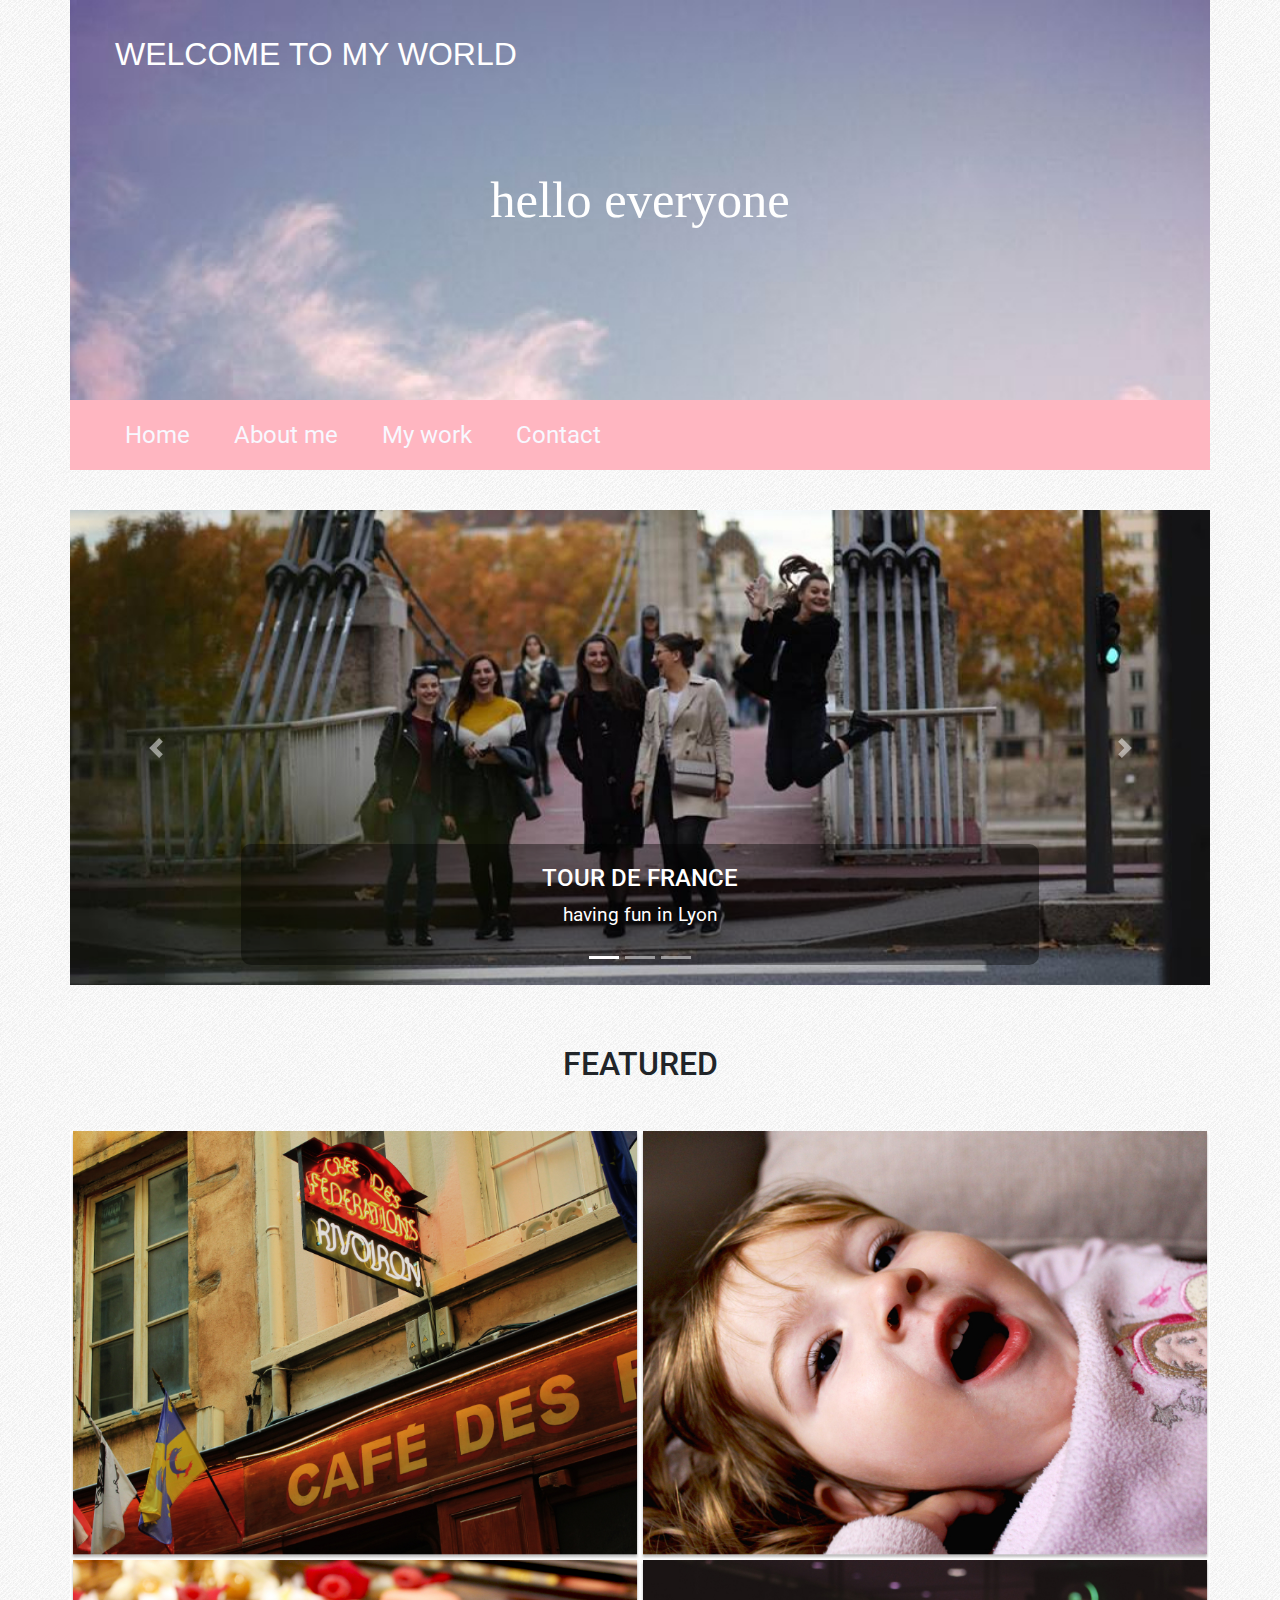
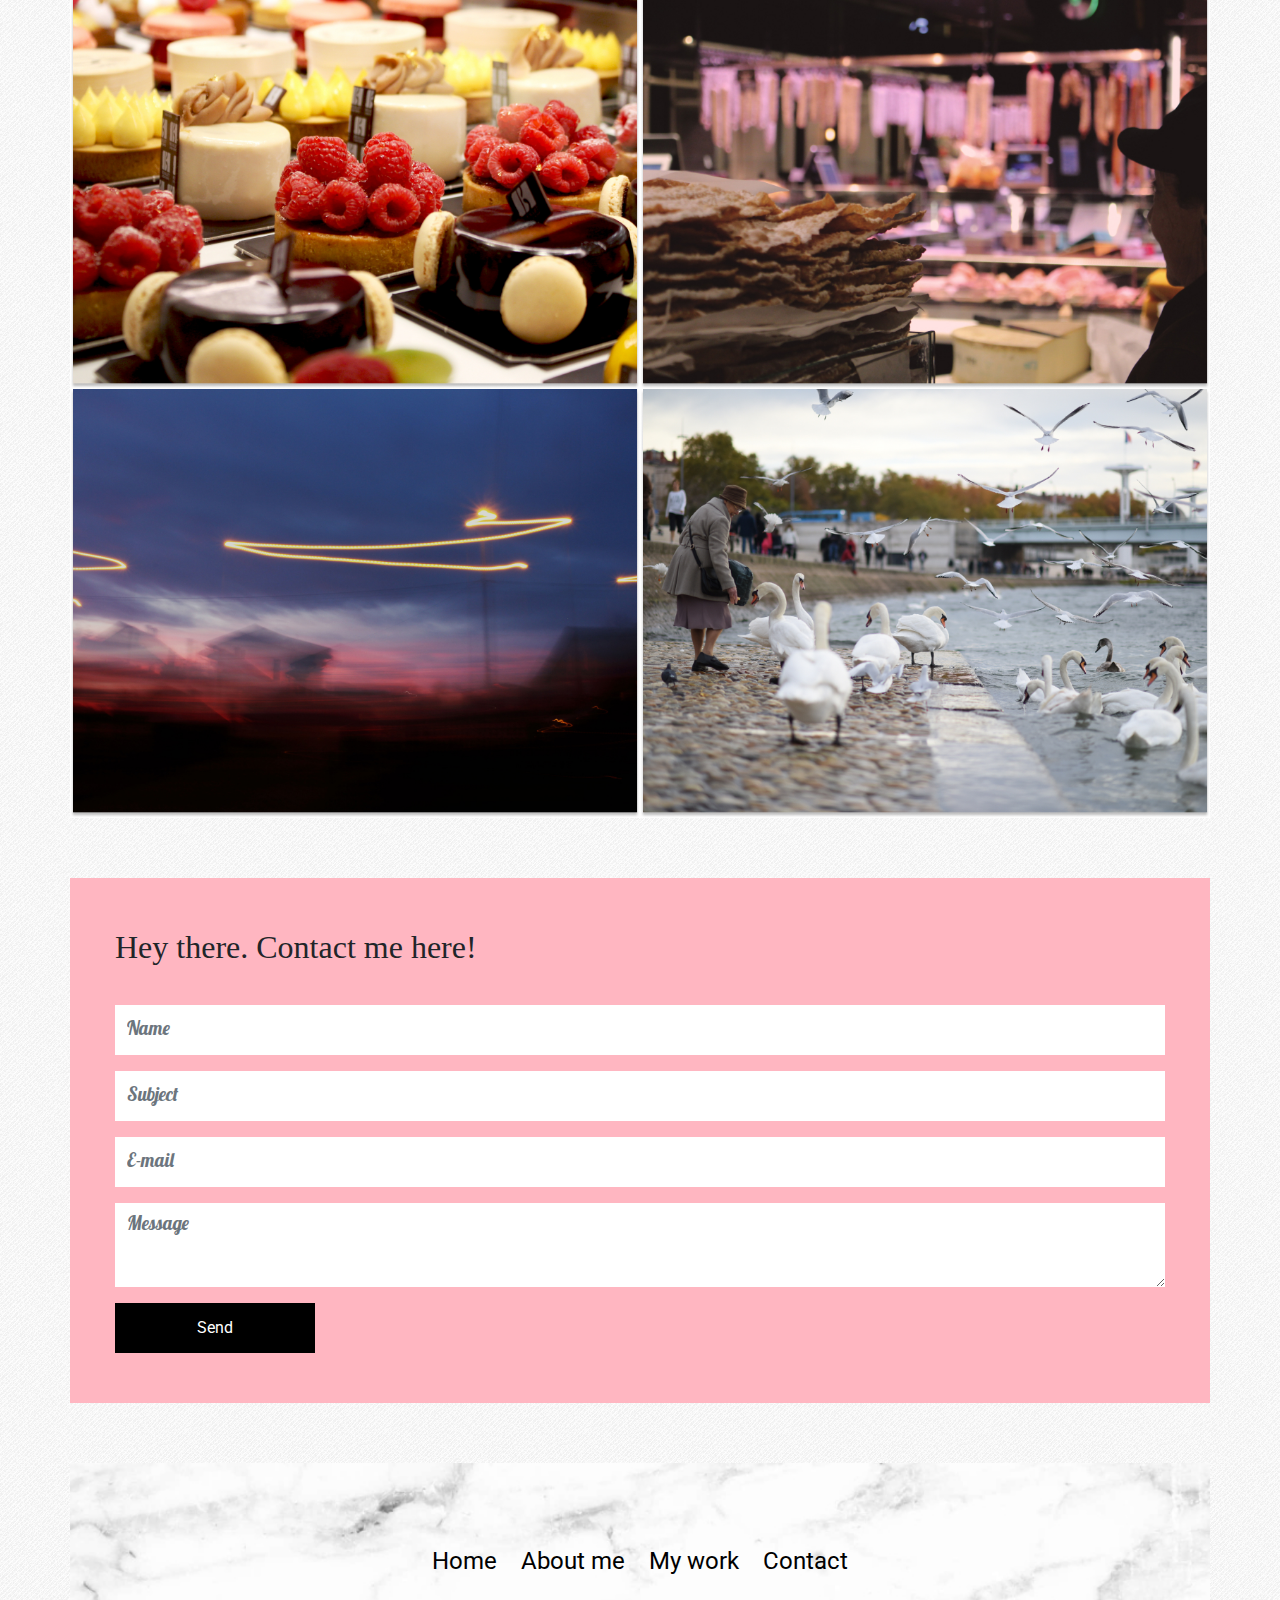
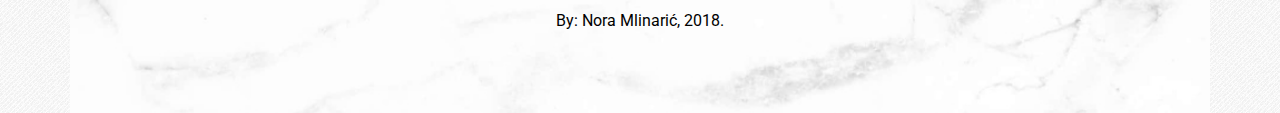
<file: index.html>
<!doctype html>
<html lang="hr">
	<head>
		<meta charset="utf-8">
		<meta name="viewport" content="width=device-width, initial-scale=1, shrink-to-fit=no">
		<title>namelessnora</title>
		<link rel="stylesheet" href="bootstrap/bootstrap.min.css">
		<link href="https://fonts.googleapis.com/css?family=Lobster|Roboto" rel="stylesheet">
		<link rel="stylesheet" href="https://use.fontawesome.com/releases/v5.5.0/css/all.css">
		<link rel="stylesheet" href="lightbox/css/lightbox.css">
		<link rel="stylesheet" href="style.css">
	</head>
	<body>
		<div class="container">
			<!-- ************** Zaglavlje / početak ************** -->
			<div class="row zaglavlje">
				<div class="col">
					<a href="index.html">welcome to my world</a>
					<p>hello everyone</p>
				</div>
			</div>
			<!-- ************** Zaglavlje / kraj ************** -->

			<!-- ************** Navigacija / početak ************** -->
			<div class="row navigacija">
				<div class="col">
					<div class="hamburger">
						<span class="fas fa-bars"></span>
					</div>
					<ul class="main-menu">
						<li><a href="index.html">Home</a></li>
						<li><a href="o_meni.html">About me</a></li>
						<li><a href="moji_radovi.html">My work</a></li>
						<li><a href="kontakt.html">Contact</a></li>
					</ul>
				</div>
			</div>
			<!-- ************** Navigacija / kraj ************** -->

			<!-- ************** Carousel / početak ************** -->
			<div class="row slider">
				<div class="col">
					<div id="carouselIndicators" class="carousel slide carousel-fade" data-ride="carousel">
						<ol class="carousel-indicators">
							<!-- ************** Indikatori / početak ************** -->
							<li data-target="#carouselIndicators" data-slide-to="0" class="active"></li>
							<li data-target="#carouselIndicators" data-slide-to="1"></li>
							<li data-target="#carouselIndicators" data-slide-to="2"></li>
							<!-- ************** Indikatori / kraj ************** -->
						</ol>
						<div class="carousel-inner">
							<!-- ************** Slideovi / početak ************** -->
							<div class="carousel-item active">
								<img class="d-block w-100" src="slike/slika1_slider.jpg" alt="Prvi slide">
								<div class="carousel-caption d-none d-md-block">
									<h2>Tour de France</h2>
									<p>having fun in Lyon</p>
								</div>
							</div>
							<div class="carousel-item">
								<img class="d-block w-100" src="slike/slika2_slider.jpg" alt="Drugi slide">
								<div class="carousel-caption d-none d-md-block">
									<h2>Landscape</h2>
									<p>one of my first shots</p>
								</div>
							</div>
							<div class="carousel-item">
								<img class="d-block w-100" src="slike/slika3_slider.jpg" alt="Treći slide">
								<div class="carousel-caption d-none d-md-block">
									<h2>Sister</h2>
									<p>spontanious one</p>
								</div>
							</div>
							<!-- ************** Slideovi / kraj ************** -->
						</div>
						<a class="carousel-control-prev" href="#carouselIndicators" role="button" data-slide="prev">
							<span class="carousel-control-prev-icon" aria-hidden="true"></span>
						</a>
						<a class="carousel-control-next" href="#carouselIndicators" role="button" data-slide="next">
							<span class="carousel-control-next-icon" aria-hidden="true"></span>
						</a>
					</div>
				</div>
			</div>
			<!-- ************** Carousel / kraj ************** -->

			<!-- ************** Galerija / početak ************** -->
			<div class="row galerija">
				<div class="col-12">
					<h1>FEATURED</h1>
				</div>

				<!-- ************** Prva slika / početak ************** -->
				<div class="col-12 col-md-6 slika">
					<div class="maska">
						<p>
							<a href="slike/slika1_velika.jpg" data-lightbox="galerija" class="naziv-rada">Lyon, France</a>
							<a href="" class="Kategorija">street photography</a>
						</p>
					</div>
					<img src="slike/slika1_mala.jpg" class="img-fluid">
				</div>
				<!-- ************** Prva slika / kraj ************** -->

				<!-- ************** Druga slika / početak ************** -->
				<div class="col-12 col-md-6 slika">
					<div class="maska">
						<p>
							<a href="slike/slika2_velika.jpg" data-lightbox="galerija" class="naziv-rada">Little girl</a>
							<a href="" class="Kategorija">portraits</a>
						</p>
					</div>
					<img src="slike/slika2_mala.jpg" class="img-fluid">
				</div>
				<!-- ************** Druga slika / kraj ************** -->

				<!-- ************** Treća slika / početak ************** -->
				<div class="col-12 col-md-6 slika">
					<div class="maska">
						<p>
							<a href="slike/slika3_velika.jpg" data-lightbox="galerija" class="naziv-rada">Food</a>
							<a href="" class="kategorija">halles de Lyon</a>
						</p>
					</div>
					<img src="slike/slika3_mala.jpg" class="img-fluid">
				</div>
				<!-- ************** Treća slika / kraj ************** -->


				<!-- ************** Četvrta slika / početak ************** -->
				<div class="col-12 col-md-6 slika">
					<div class="maska">
						<p>
							<a href="slike/slika4_velika.jpg" data-lightbox="galerija" class="naziv-rada">Random people</a>
							<a href="" class="kategorija">street photography</a>
						</p>
					</div>
					<img src="slike/slika4_mala.jpg" class="img-fluid">
				</div>
				<!-- ************** Četvrta slika / kraj ************** -->

				<!-- ************** Peta slika / početak ************** -->
				<div class="col-12 col-md-6 slika">
					<div class="maska">
						<p>
							<a href="slike/slika5_velika.jpg" data-lightbox="galerija" class="naziv-rada">Landscape</a>
							<a href="" class="kategorija">long exposure</a>
						</p>
					</div>
					<img src="slike/slika5_mala.jpg" class="img-fluid">
				</div>
				<!-- ************** Peta slika / kraj ************** -->

				<!-- ************** Šesta slika / početak ************** -->
				<div class="col-12 col-md-6 slika">
					<div class="maska">
						<p>
							<a href="slike/slika6_velika.jpg" data-lightbox="galerija" class="naziv-rada">Random lady</a>
							<a href="" class="kategorija">street photography</a>
						</p>
					</div>
					<img src="slike/slika6_mala.jpg" class="img-fluid">
				</div>
				<!-- ************** Šesta slika / kraj ************** -->
			</div>
			<!-- ************** Galerija / kraj ************** -->

			<!-- ************** Kontakt / početak ************** -->
			<div class="row kontakt">
				<div class="col">
					<h1>Hey there. Contact me here!</h1>
					<form action="" method="post">
						<div class="form-group">
							<input type="text" class="form-control" id="name" placeholder="Name">
						</div>
						<div class="form-group">
							<input type="text" class="form-control" id="subject" placeholder="Subject">
						</div>
						<div class="form-group">
							<input type="email" class="form-control" id="e-mail" placeholder="E-mail">
						</div>
						<div class="form-group">
							<textarea class="form-control" id="message" rows="3" placeholder="Message"></textarea>
						</div>
						<button type="submit" class="btn btn-primary">Send</button>
					</form>
				</div>
			</div>
			<!-- ************** Kontakt / kraj ************** -->

			<!-- ************** Footer / početak ************** -->
			<div class="row footer">
				<div class="col">
					<div class="footer-content">
						<ul>
							<li><a href="index.html">Home</a></li>
							<li><a href="o_meni.html">About me</a></li>
							<li><a href="moji_radovi.html">My work</a></li>
							<li><a href="kontakt.html">Contact</a></li>
						</ul>
						<p>By: Nora Mlinarić, 2018.</p>
					</div>
				</div>
			</div>
			<!-- ************** Footer / kraj ************** -->
		</div>
		<script src="bootstrap/jquery.min.js"></script>
		<script src="bootstrap/popper.min.js"></script>
		<script src="bootstrap/bootstrap.min.js"></script>
		<script src="lightbox/js/lightbox.js"></script>
		<script>
			$('.hamburger').click(function(){
				$('.main-menu').slideToggle();
			});
		</script>
	</body>
</html>
</file>
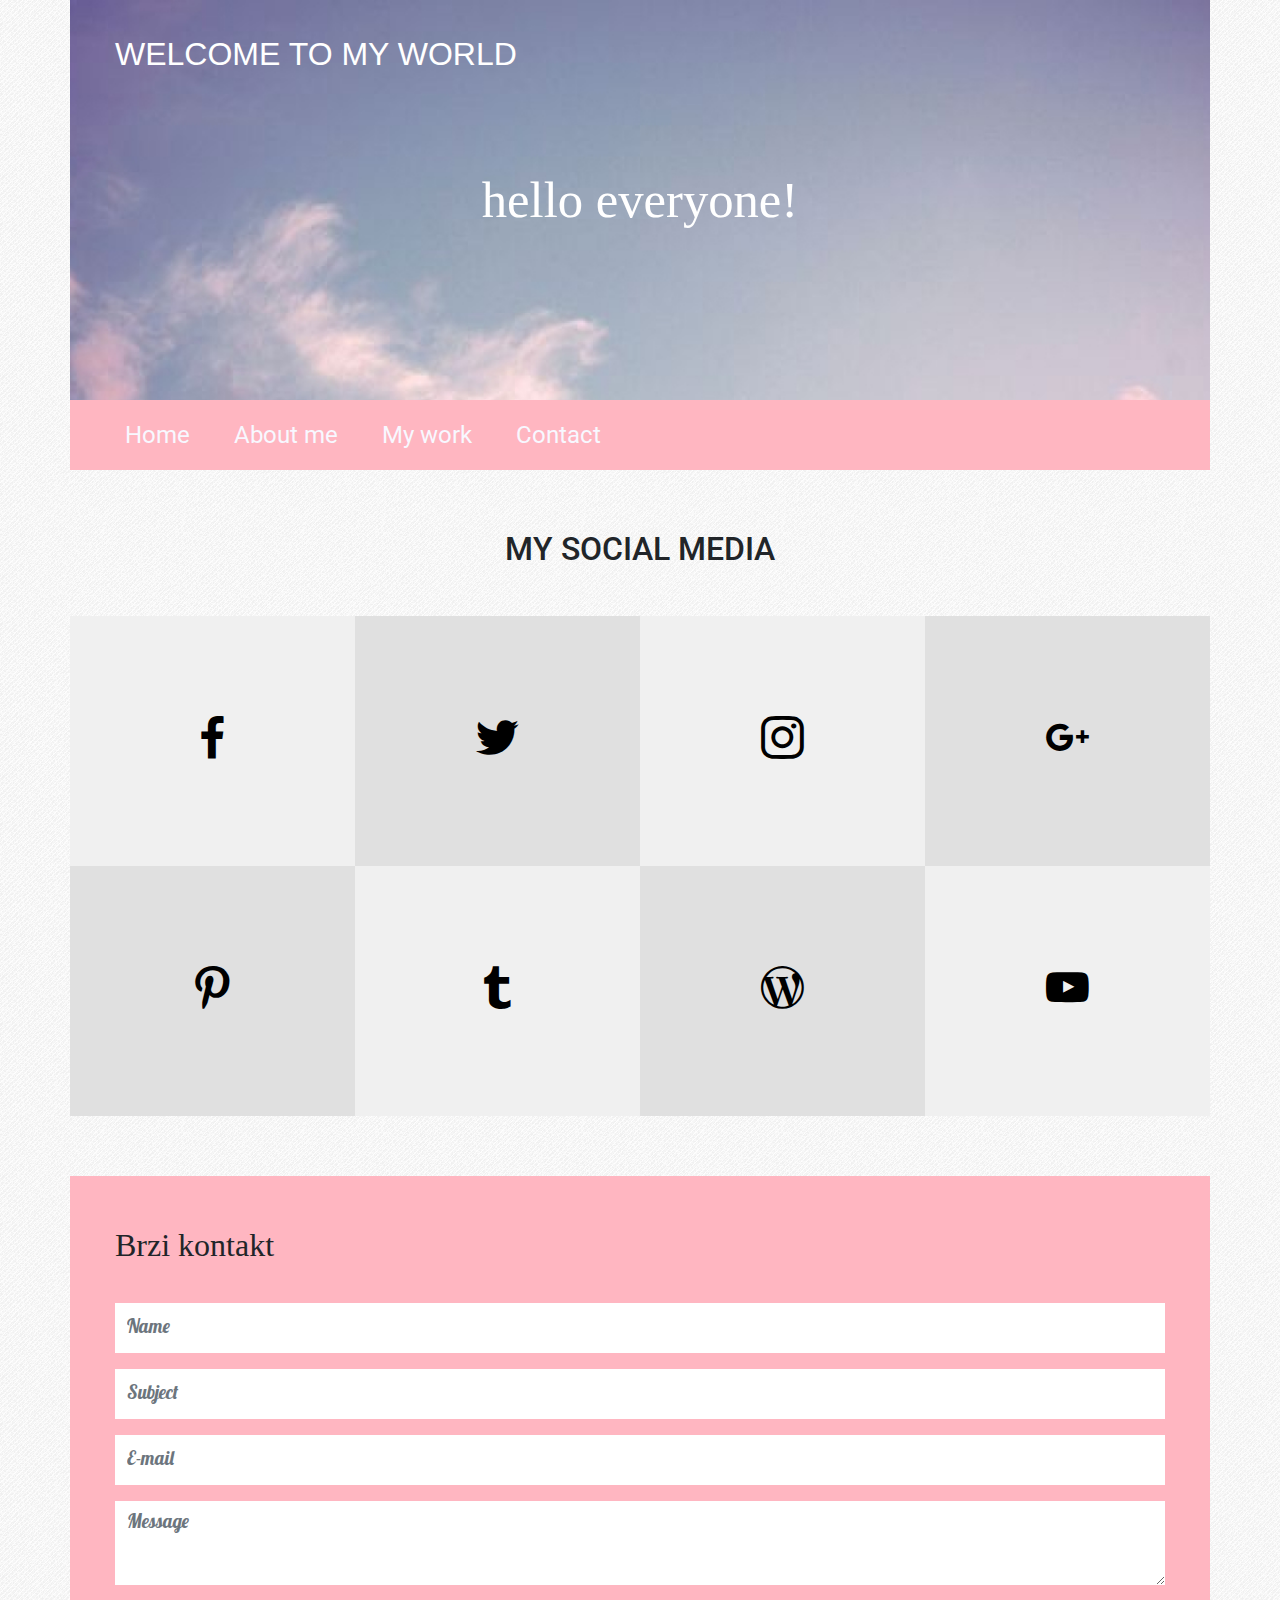
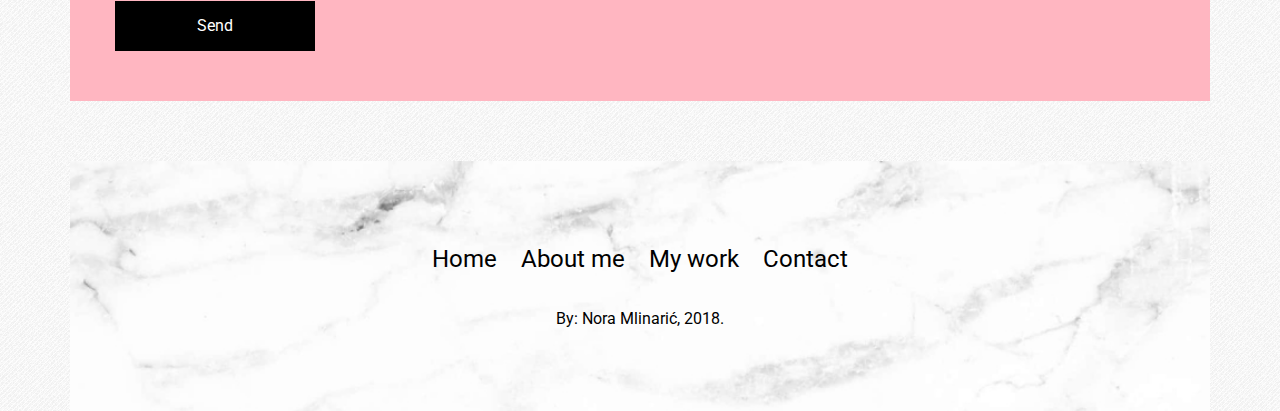
<file: kontakt.html>
<!doctype html>
<html lang="hr">
	<head>
		<meta charset="utf-8">
		<meta name="viewport" content="width=device-width, initial-scale=1, shrink-to-fit=no">
		<title>namelessnora</title>
		<link rel="stylesheet" href="bootstrap/bootstrap.min.css">
		<link href="https://fonts.googleapis.com/css?family=Lobster|Roboto" rel="stylesheet">
		<link rel="stylesheet" href="https://use.fontawesome.com/releases/v5.5.0/css/all.css">
		<link rel="stylesheet" href="lightbox/css/lightbox.css">
		<link rel="stylesheet" href="socicon/style.css">
		<link rel="stylesheet" href="style.css">
	</head>
	<body>
		<div class="container">
			<!-- ************** Zaglavlje / početak ************** -->
			<div class="row zaglavlje">
				<div class="col">
					<a href="index.html">welcome to my world</a>
					<p>hello everyone!</p>
				</div>
			</div>
			<!-- ************** Zaglavlje / kraj ************** -->

			<!-- ************** Navigacija / početak ************** -->
			<div class="row navigacija">
				<div class="col">
					<div class="hamburger">
						<span class="fas fa-bars"></span>
					</div>
					<ul class="main-menu">
						<li><a href="index.html">Home</a></li>
						<li><a href="o_meni.html">About me</a></li>
						<li><a href="moji_radovi.html">My work</a></li>
						<li><a href="kontakt.html">Contact</a></li>
					</ul>
				</div>
			</div>
			<!-- ************** Navigacija / kraj ************** -->

			<!-- ************** Društvene mreže / početak ************** -->
			<div class="row social-profiles">
				<div class="col-12">
					<h1>My social media</h1>
				</div>
				<div class="col-md-3 social-profile svijetlo-siva"><p><a href="https://www.facebook.com/namelessnora"><span class="socicon-facebook"></span></a></p></div>
				<div class="col-md-3 social-profile tamno-siva"><p><a href="https://twitter.com/namelessnora"><span class="socicon-twitter"></span></a></p></div>
				<div class="col-md-3 social-profile svijetlo-siva"><p><a href="https://instagram.com/namelessnora"><span class="socicon-instagram"></span></a></p></div>
				<div class="col-md-3 social-profile tamno-siva"><p><a href="https://myaccount.google.com/?utm_source=OGB&utm_medium=act"><span class="socicon-googleplus"></span></a></p></div>
				<div class="col-md-3 social-profile tamno-siva"><p><a href="https://www.pinterest.com/noragoeth/"><span class="socicon-pinterest"></span></a></p></div>
				<div class="col-md-3 social-profile svijetlo-siva"><p><a href="http://lepapilon.tumblr.com/"><span class="socicon-tumblr"></span></a></p></div>
				<div class="col-md-3 social-profile tamno-siva"><p><a href="https://wordpress.com/me"><span class="socicon-wordpress"></span></a></p></div>
				<div class="col-md-3 social-profile svijetlo-siva"><p><a href="https://www.youtube.com/channel/UCvWXcveTrZf1bxwNR9JkBYw?view_as=subscriber"><span class="socicon-youtube"></span></a></p></div>
			</div>

			<!-- ************** Društvene mreže / kraj ************** -->

			<!-- ************** Kontakt / početak ************** -->
			<div class="row kontakt">
				<div class="col">
					<h1>Brzi kontakt</h1>
					<form action="" method="post">
						<div class="form-group">
							<input type="text" class="form-control" id="name" placeholder="Name">
						</div>
						<div class="form-group">
							<input type="text" class="form-control" id="subject" placeholder="Subject">
						</div>
						<div class="form-group">
							<input type="email" class="form-control" id="e-mail" placeholder="E-mail">
						</div>
						<div class="form-group">
							<textarea class="form-control" id="message" rows="3" placeholder="Message"></textarea>
						</div>
						<button type="submit" class="btn btn-primary">Send</button>
					</form>
				</div>
			</div>
			<!-- ************** Kontakt / kraj ************** -->

			<!-- ************** Footer / početak ************** -->
			<div class="row footer">
				<div class="col">
					<div class="footer-content">
						<ul>
							<li><a href="index.html">Home</a></li>
							<li><a href="o_meni.html">About me</a></li>
							<li><a href="moji_radovi.html">My work</a></li>
							<li><a href="kontakt.html">Contact</a></li>
						</ul>
						<p>By: Nora Mlinarić, 2018.</p>
					</div>
				</div>
			</div>
			<!-- ************** Footer / kraj ************** -->
		</div>
		<script src="bootstrap/jquery.min.js"></script>
		<script src="bootstrap/popper.min.js"></script>
		<script src="bootstrap/bootstrap.min.js"></script>
		<script src="lightbox/js/lightbox.js"></script>
		<script>
			$('.hamburger').click(function(){
				$('.main-menu').slideToggle();
			});
		</script>
	</body>
</html>
</file>
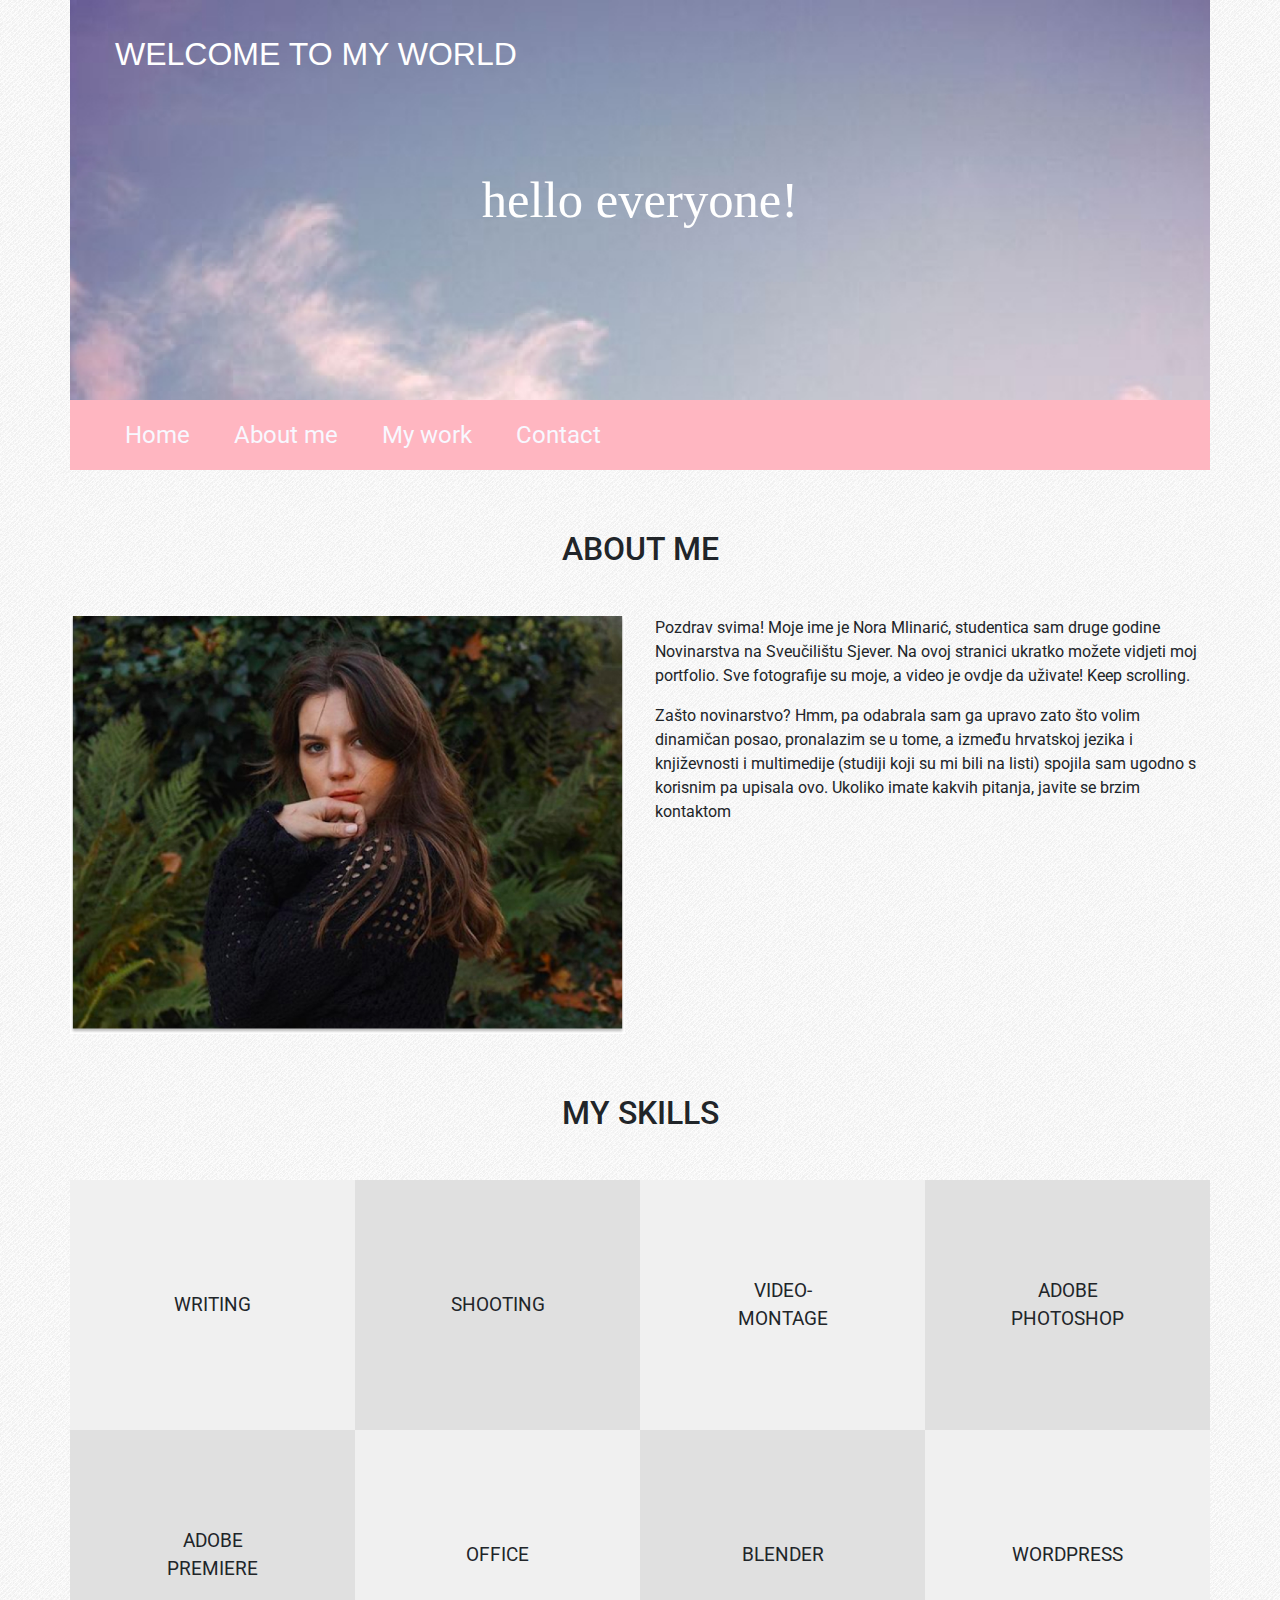
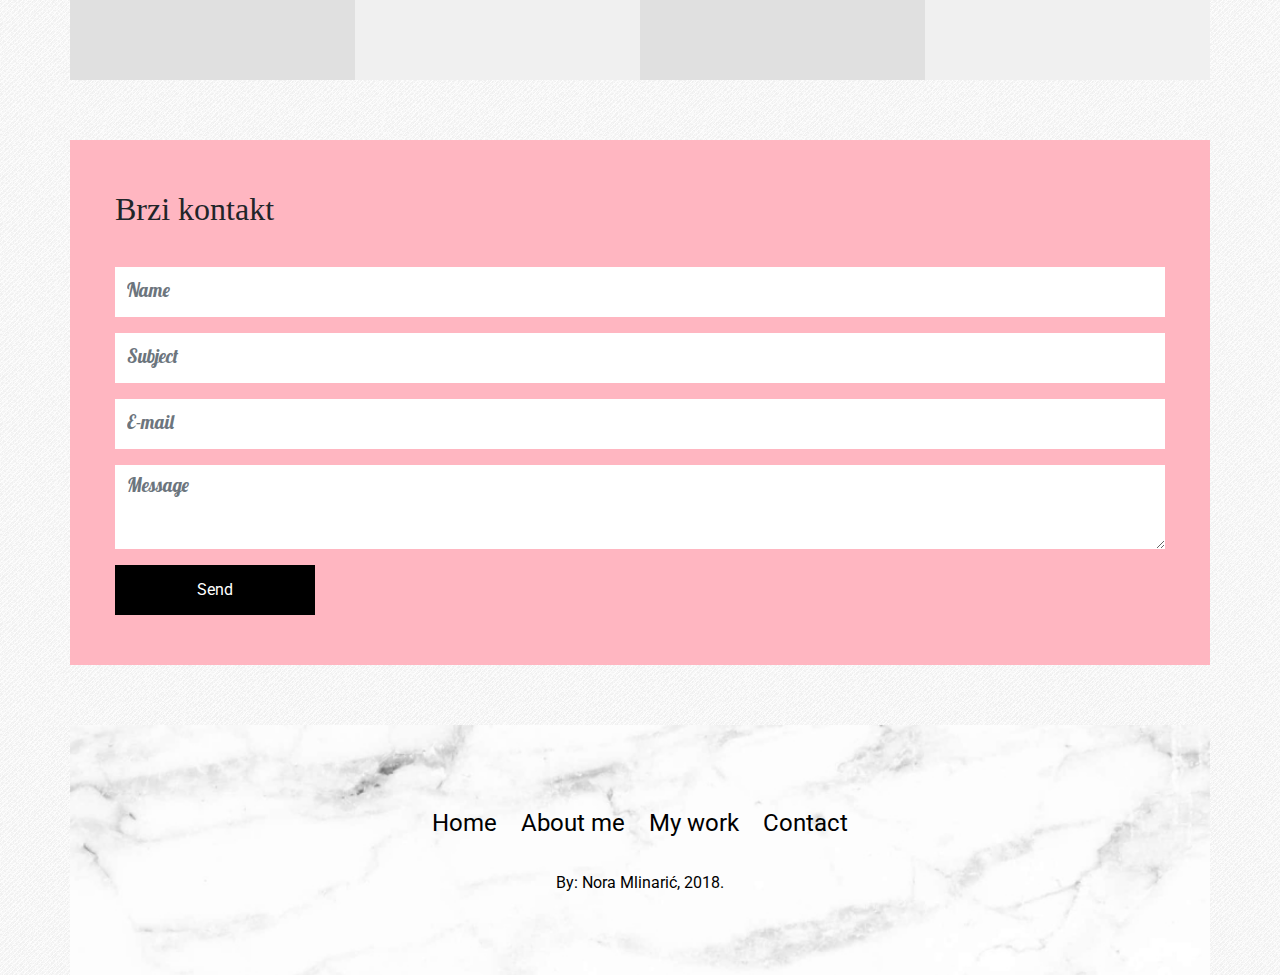
<file: o_meni.html>
<!doctype html>
<html lang="hr">
	<head>
		<meta charset="utf-8">
		<meta name="viewport" content="width=device-width, initial-scale=1, shrink-to-fit=no">
		<title>namelessnora</title>
		<link rel="stylesheet" href="bootstrap/bootstrap.min.css">
		<link href="https://fonts.googleapis.com/css?family=Lobster|Roboto" rel="stylesheet">
		<link rel="stylesheet" href="https://use.fontawesome.com/releases/v5.5.0/css/all.css">
		<link rel="stylesheet" href="lightbox/css/lightbox.css">
		<link rel="stylesheet" href="style.css">
	</head>
	<body>
		<div class="container">
			<!-- ************** Zaglavlje / početak ************** -->
			<div class="row zaglavlje">
				<div class="col">
					<a href="index.html">Welcome to my world</a>
					<p>hello everyone!</p>
				</div>
			</div>
			<!-- ************** Zaglavlje / kraj ************** -->

			<!-- ************** Navigacija / početak ************** -->
			<div class="row navigacija">
				<div class="col">
					<div class="hamburger">
						<span class="fas fa-bars"></span>
					</div>
					<ul class="main-menu">
						<li><a href="index.html">Home</a></li>
						<li><a href="o_meni.html">About me</a></li>
						<li><a href="moji_radovi.html">My work</a></li>
						<li><a href="kontakt.html">Contact</a></li>
					</ul>
				</div>
			</div>
			<!-- ************** Navigacija / kraj ************** -->

			<!-- ************** O meni / početak ************** -->

			<div class="row o-meni">
				<div class="col-12">
					<h1>About me</h1>
				</div>
				<div class="row">
					<div class="col-md-6">
						<img src="slike/o_meni.jpg" class="img-fluid">
					</div>
					<div class="col-md-6">
						<p>Pozdrav svima! Moje ime je Nora Mlinarić, studentica sam druge godine Novinarstva na Sveučilištu Sjever. Na ovoj stranici ukratko možete vidjeti moj portfolio. Sve fotografije su moje, a video je ovdje da uživate! Keep scrolling.</p>
						<p>Zašto novinarstvo? Hmm, pa odabrala sam ga upravo zato što volim dinamičan posao, pronalazim se u tome, a između hrvatskoj jezika i književnosti  i multimedije (studiji koji su mi bili na listi) spojila sam ugodno s korisnim pa upisala ovo. Ukoliko imate kakvih pitanja, javite se brzim kontaktom</p>
					</div>
				</div>
			</div>

			<div class="row vjestine">
				<div class="col-12">
					<h1>My skills</h1>
				</div>
				<div class="col-md-3 vjestina svijetlo-siva"><p>Writing</p></div>
				<div class="col-md-3 vjestina tamno-siva"><p>Shooting</p></div>
				<div class="col-md-3 vjestina svijetlo-siva"><p>Video-montage</p></div>
				<div class="col-md-3 vjestina tamno-siva"><p>Adobe Photoshop</p></div>
				<div class="col-md-3 vjestina tamno-siva"><p>Adobe Premiere</p></div>
				<div class="col-md-3 vjestina svijetlo-siva"><p>Office</div>
				<div class="col-md-3 vjestina tamno-siva"><p>Blender</p></div>
				<div class="col-md-3 vjestina svijetlo-siva"><p>Wordpress</p></div>
			</div>

			<!-- ************** O meni / kraj ************** -->

			<!-- ************** Kontakt / početak ************** -->
			<div class="row kontakt">
				<div class="col">
					<h1>Brzi kontakt</h1>
					<form action="" method="post">
						<div class="form-group">
							<input type="text" class="form-control" id="name" placeholder="Name">
						</div>
						<div class="form-group">
							<input type="text" class="form-control" id="subject" placeholder="Subject">
						</div>
						<div class="form-group">
							<input type="email" class="form-control" id="e-mail" placeholder="E-mail">
						</div>
						<div class="form-group">
							<textarea class="form-control" id="message" rows="3" placeholder="Message"></textarea>
						</div>
						<button type="submit" class="btn btn-primary">Send</button>
					</form>
				</div>
			</div>
			<!-- ************** Kontakt / kraj ************** -->

			<!-- ************** Footer / početak ************** -->
			<div class="row footer">
				<div class="col">
					<div class="footer-content">
						<ul>
							<li><a href="index.html">Home</a></li>
							<li><a href="o_meni.html">About me</a></li>
							<li><a href="moji_radovi.html">My work</a></li>
							<li><a href="kontakt.html">Contact</a></li>
						</ul>
						<p>By: Nora Mlinarić, 2018.</p>
					</div>
				</div>
			</div>
			<!-- ************** Footer / kraj ************** -->
		</div>
		<script src="bootstrap/jquery.min.js"></script>
		<script src="bootstrap/popper.min.js"></script>
		<script src="bootstrap/bootstrap.min.js"></script>
		<script src="lightbox/js/lightbox.js"></script>
		<script>
			$('.hamburger').click(function(){
				$('.main-menu').slideToggle();
			});
		</script>
	</body>
</html>
</file>
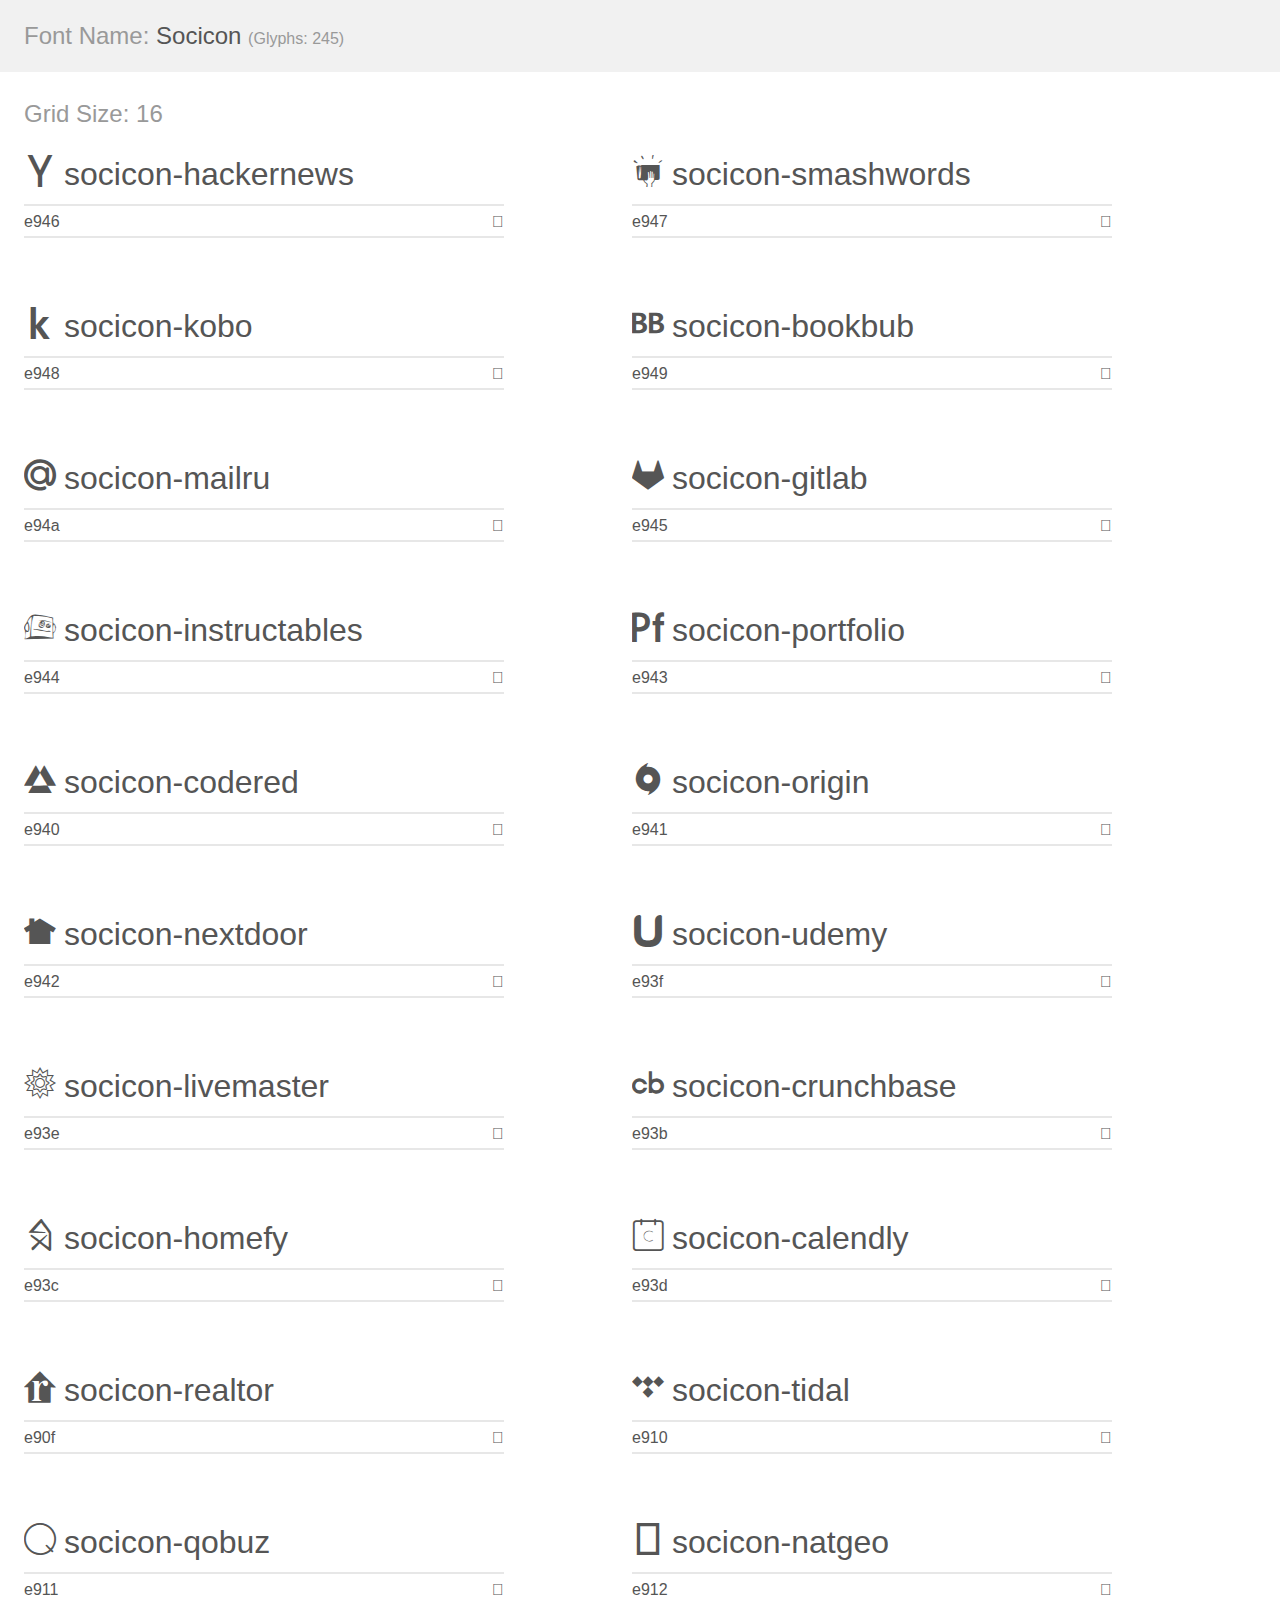
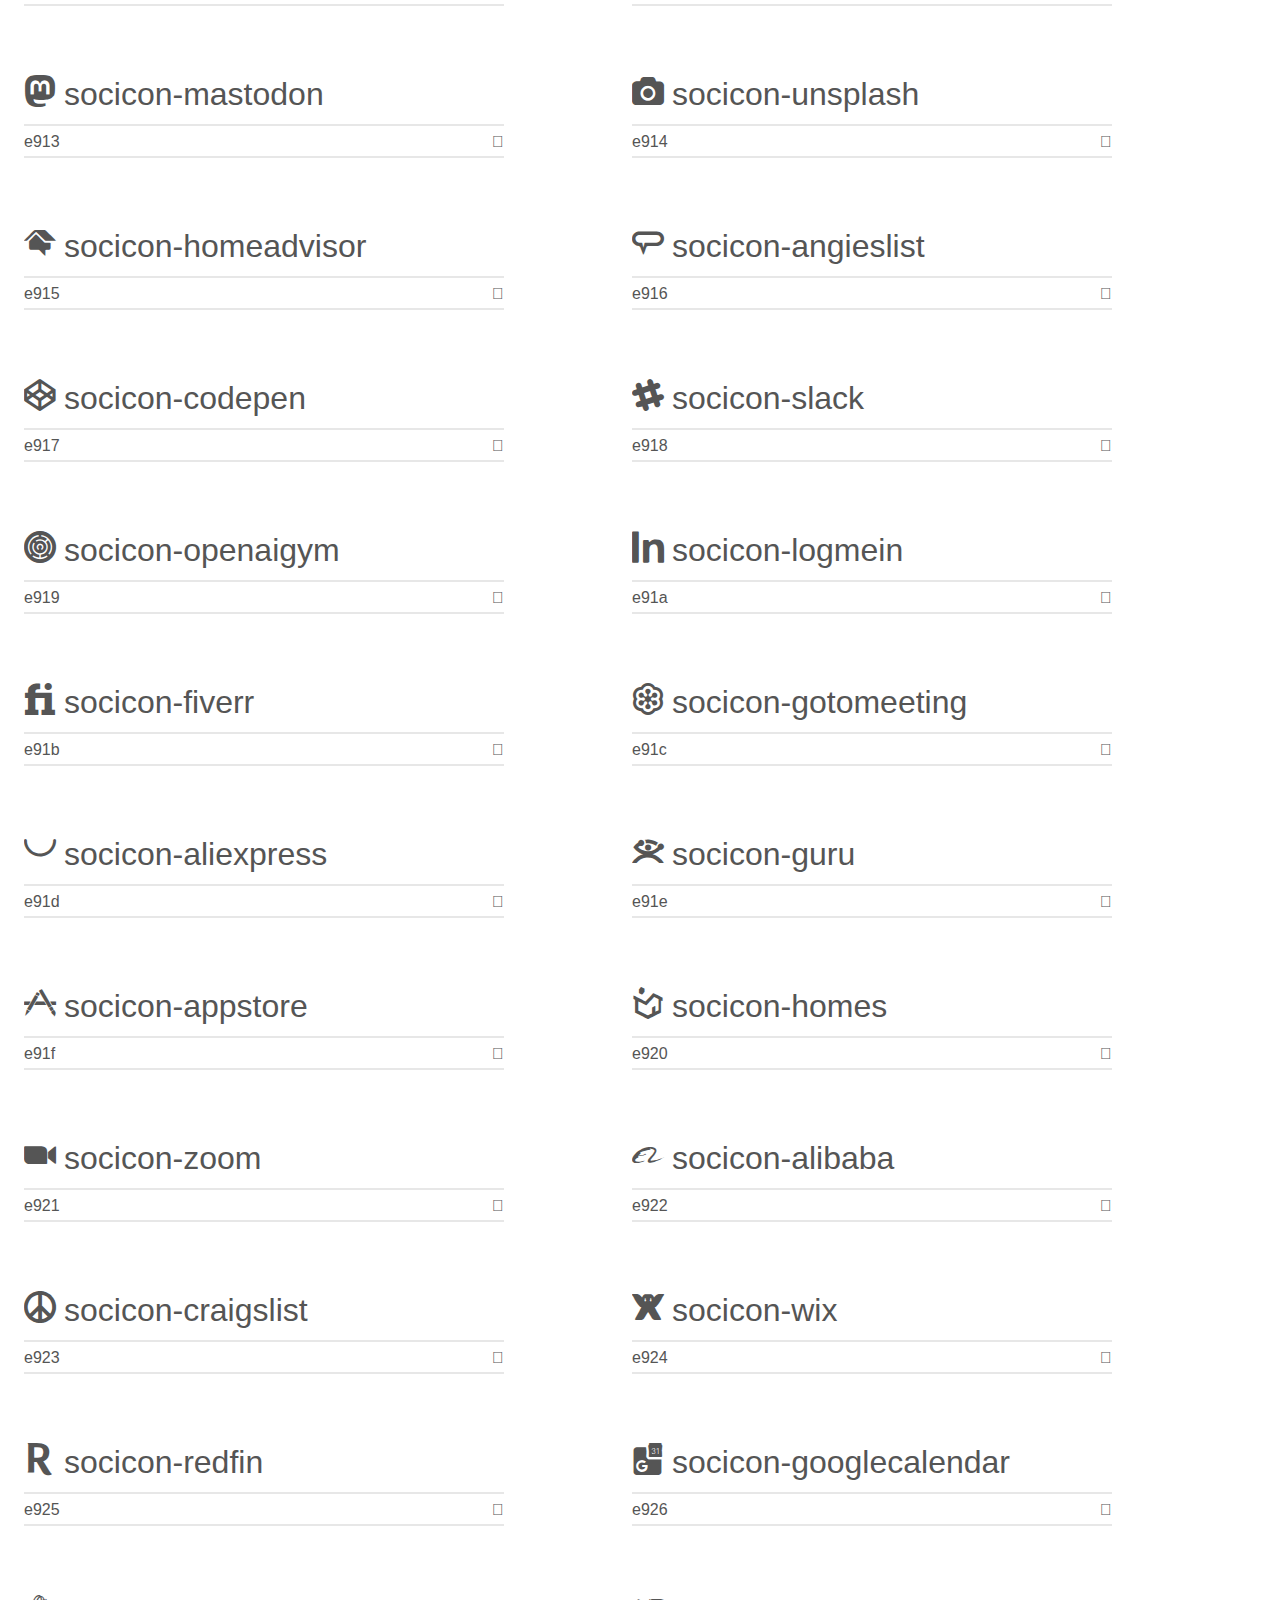
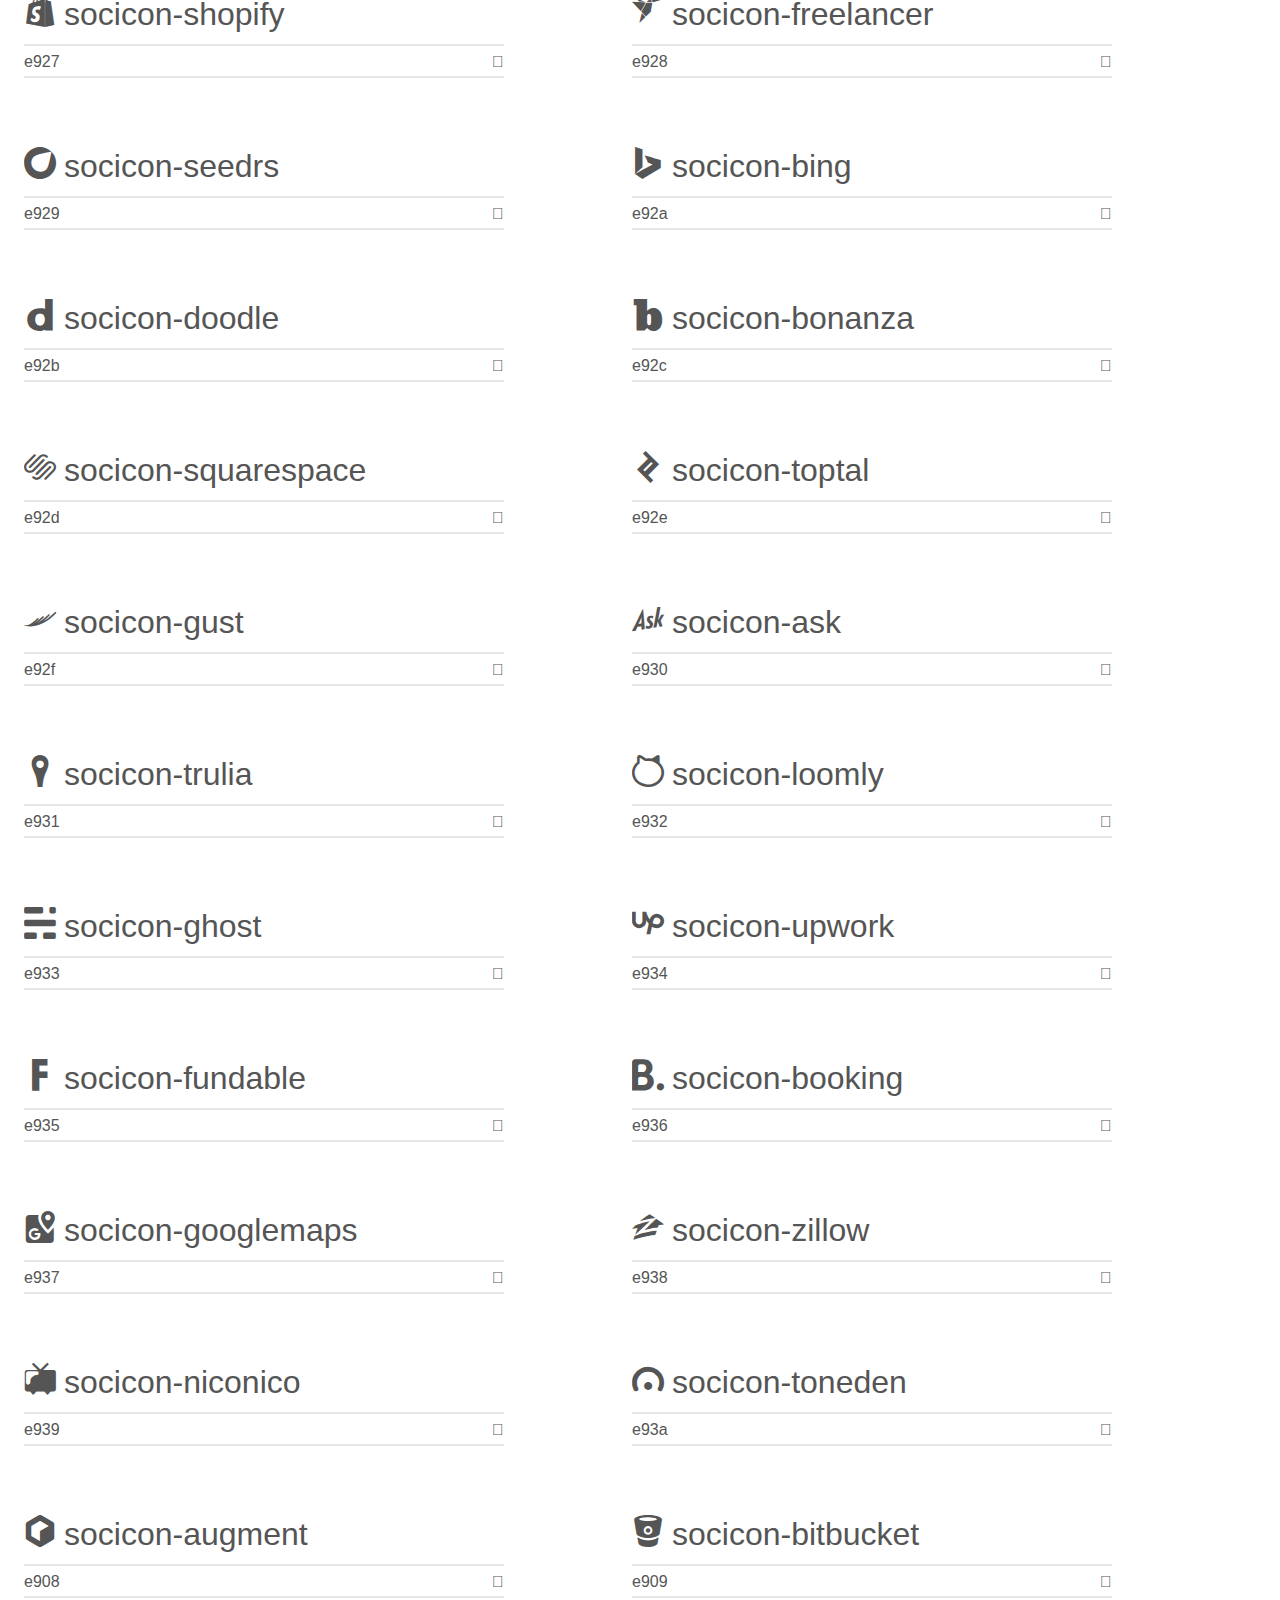
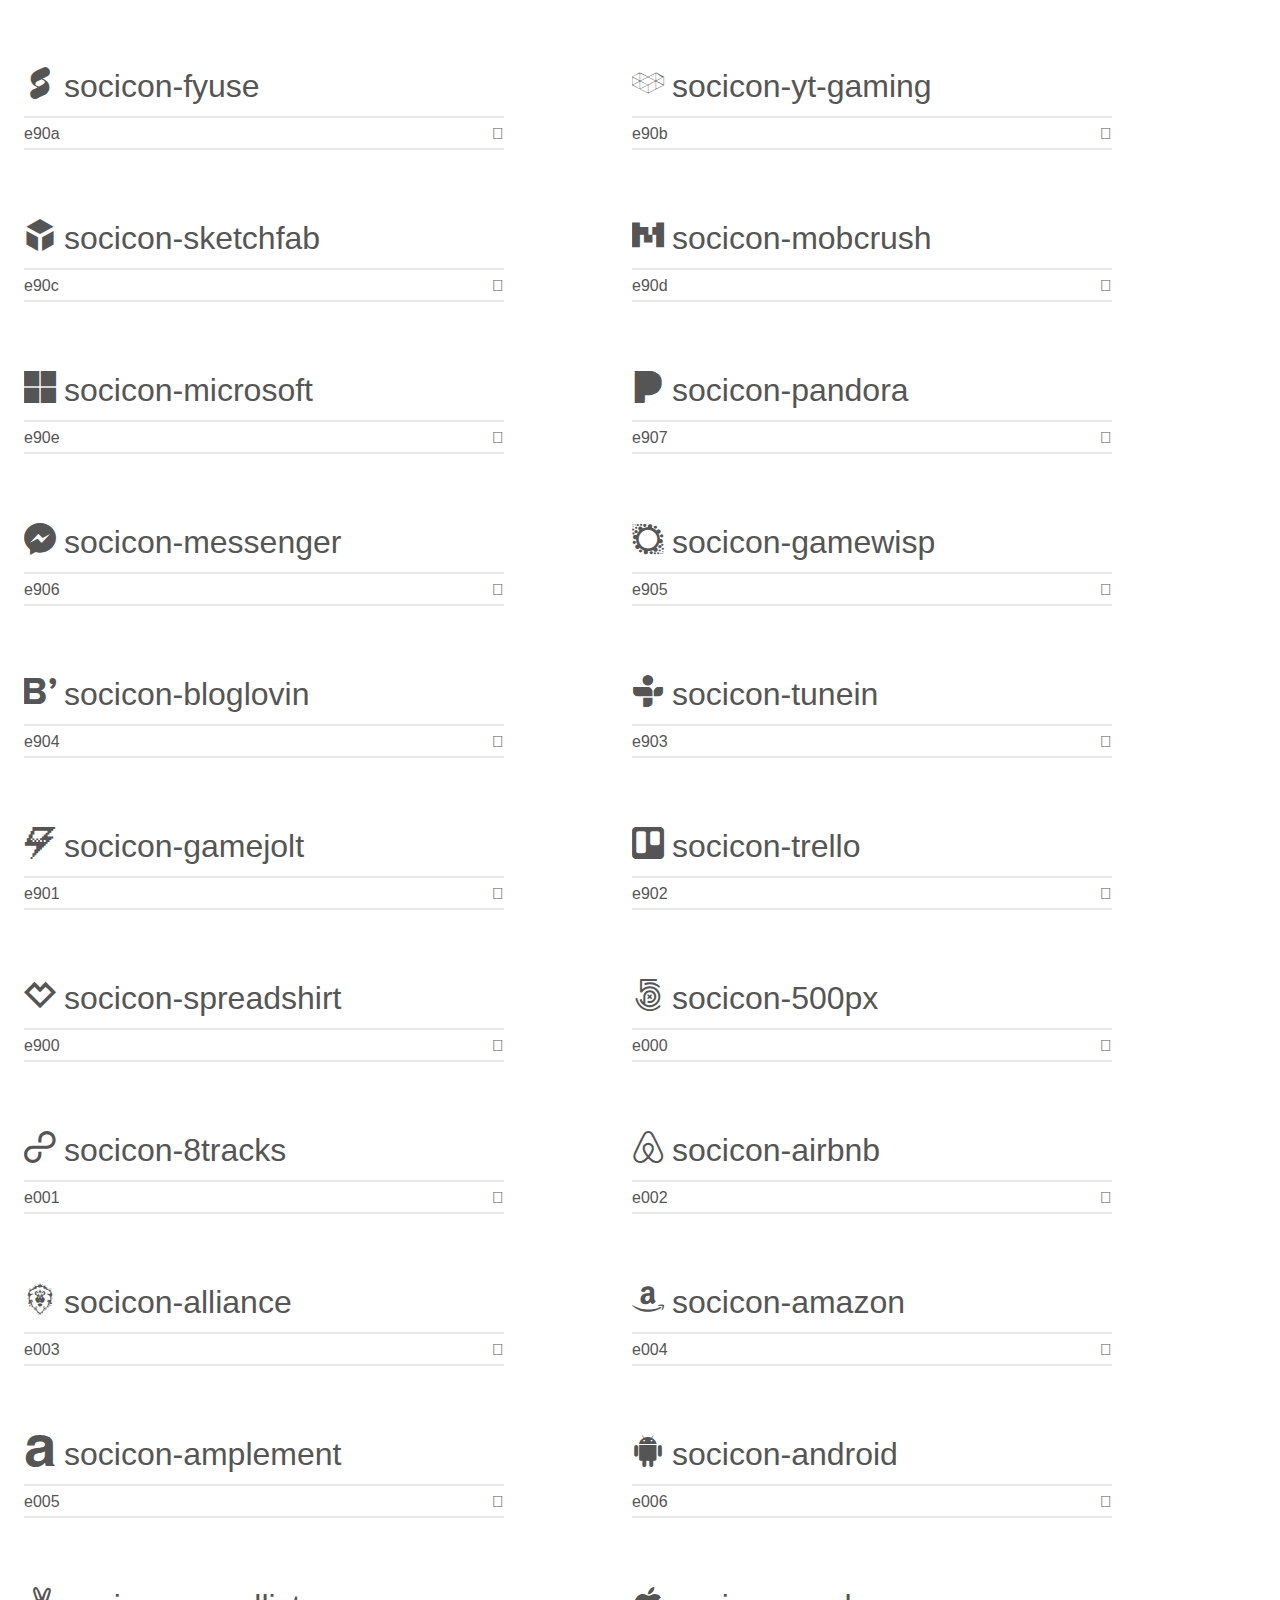
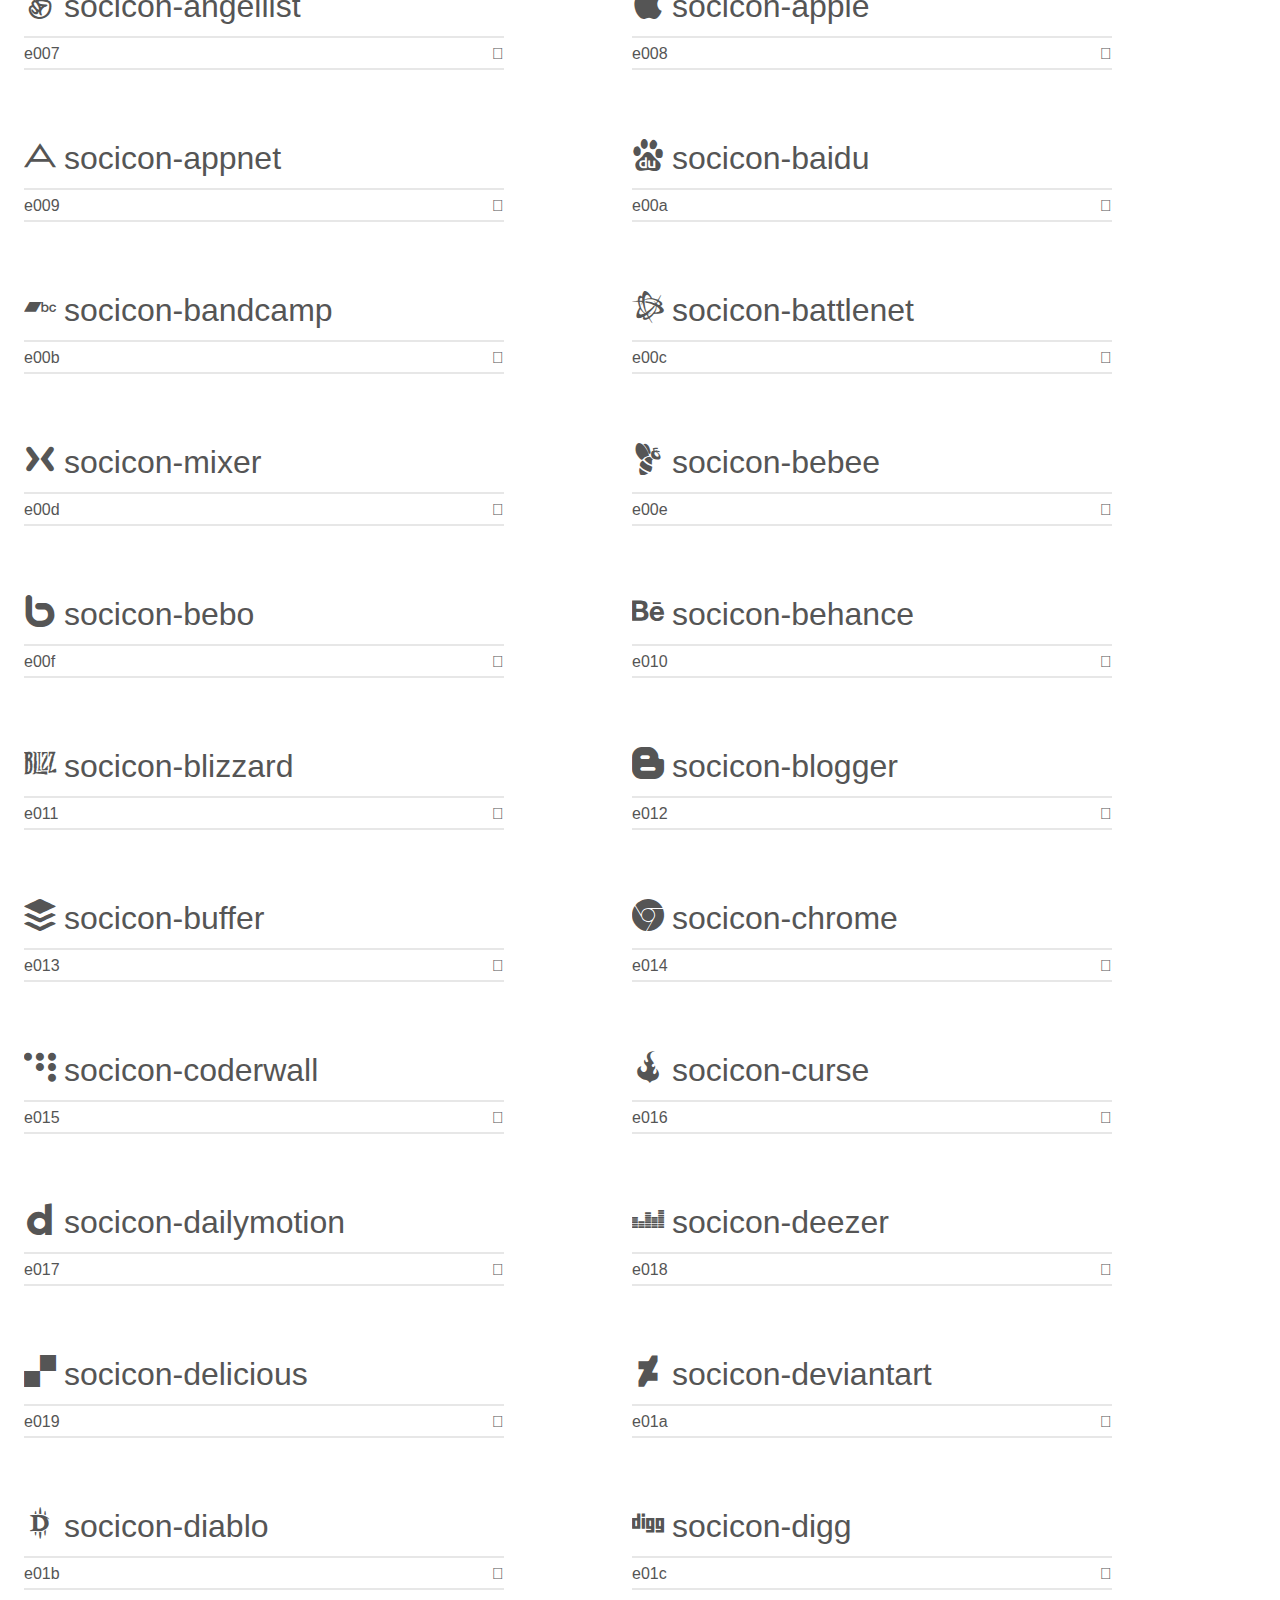
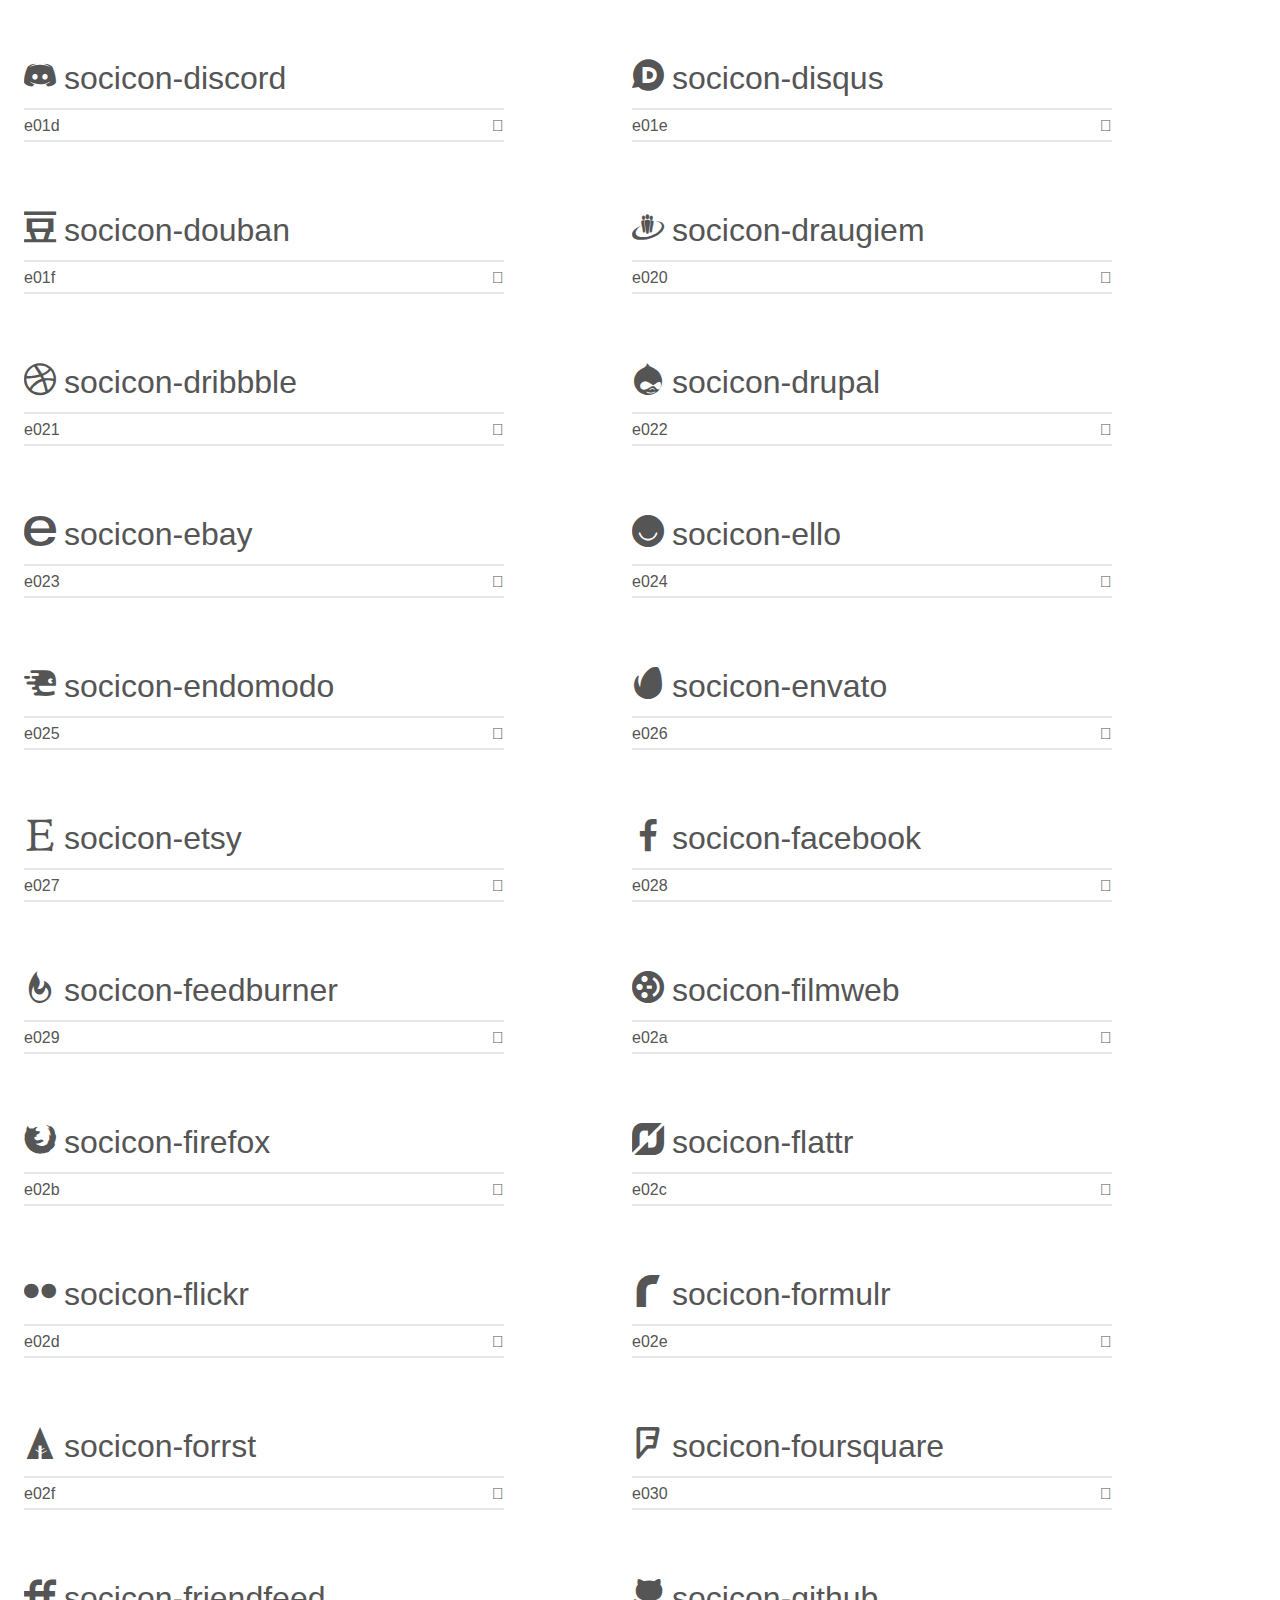
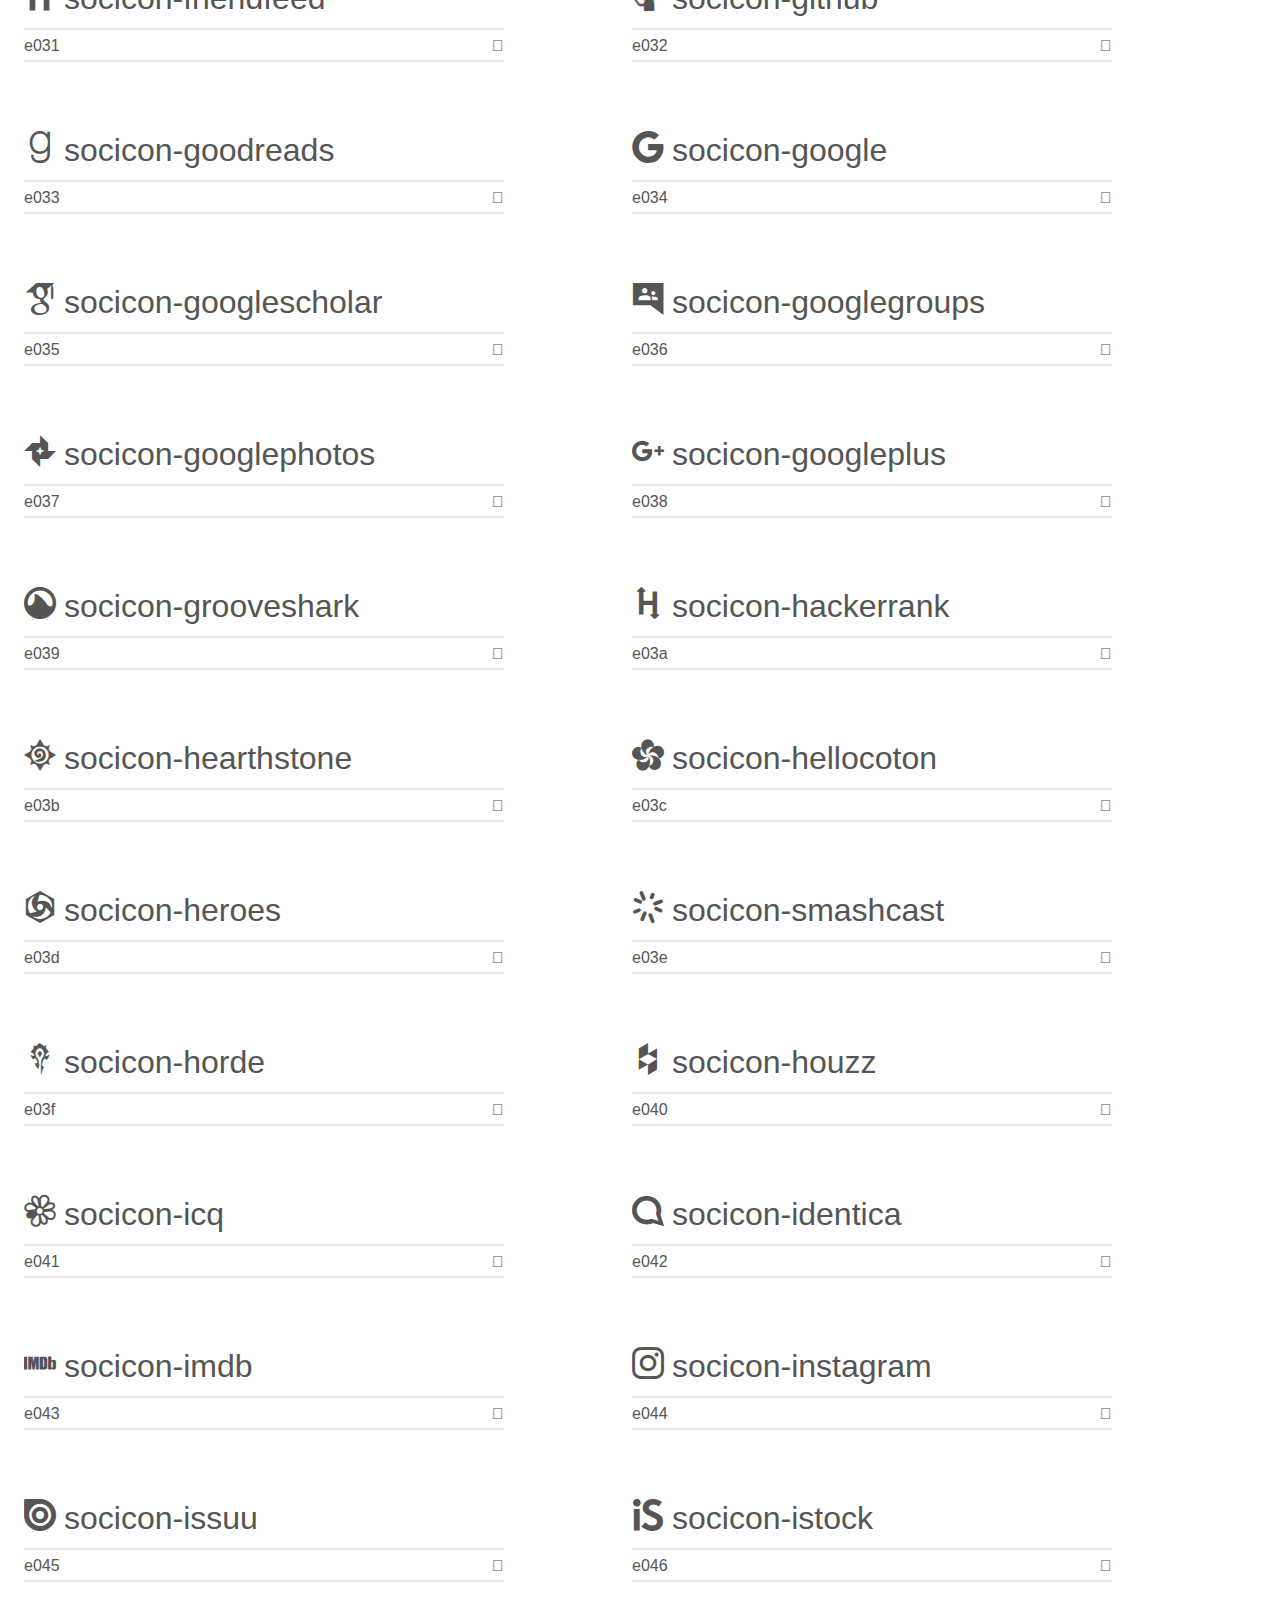
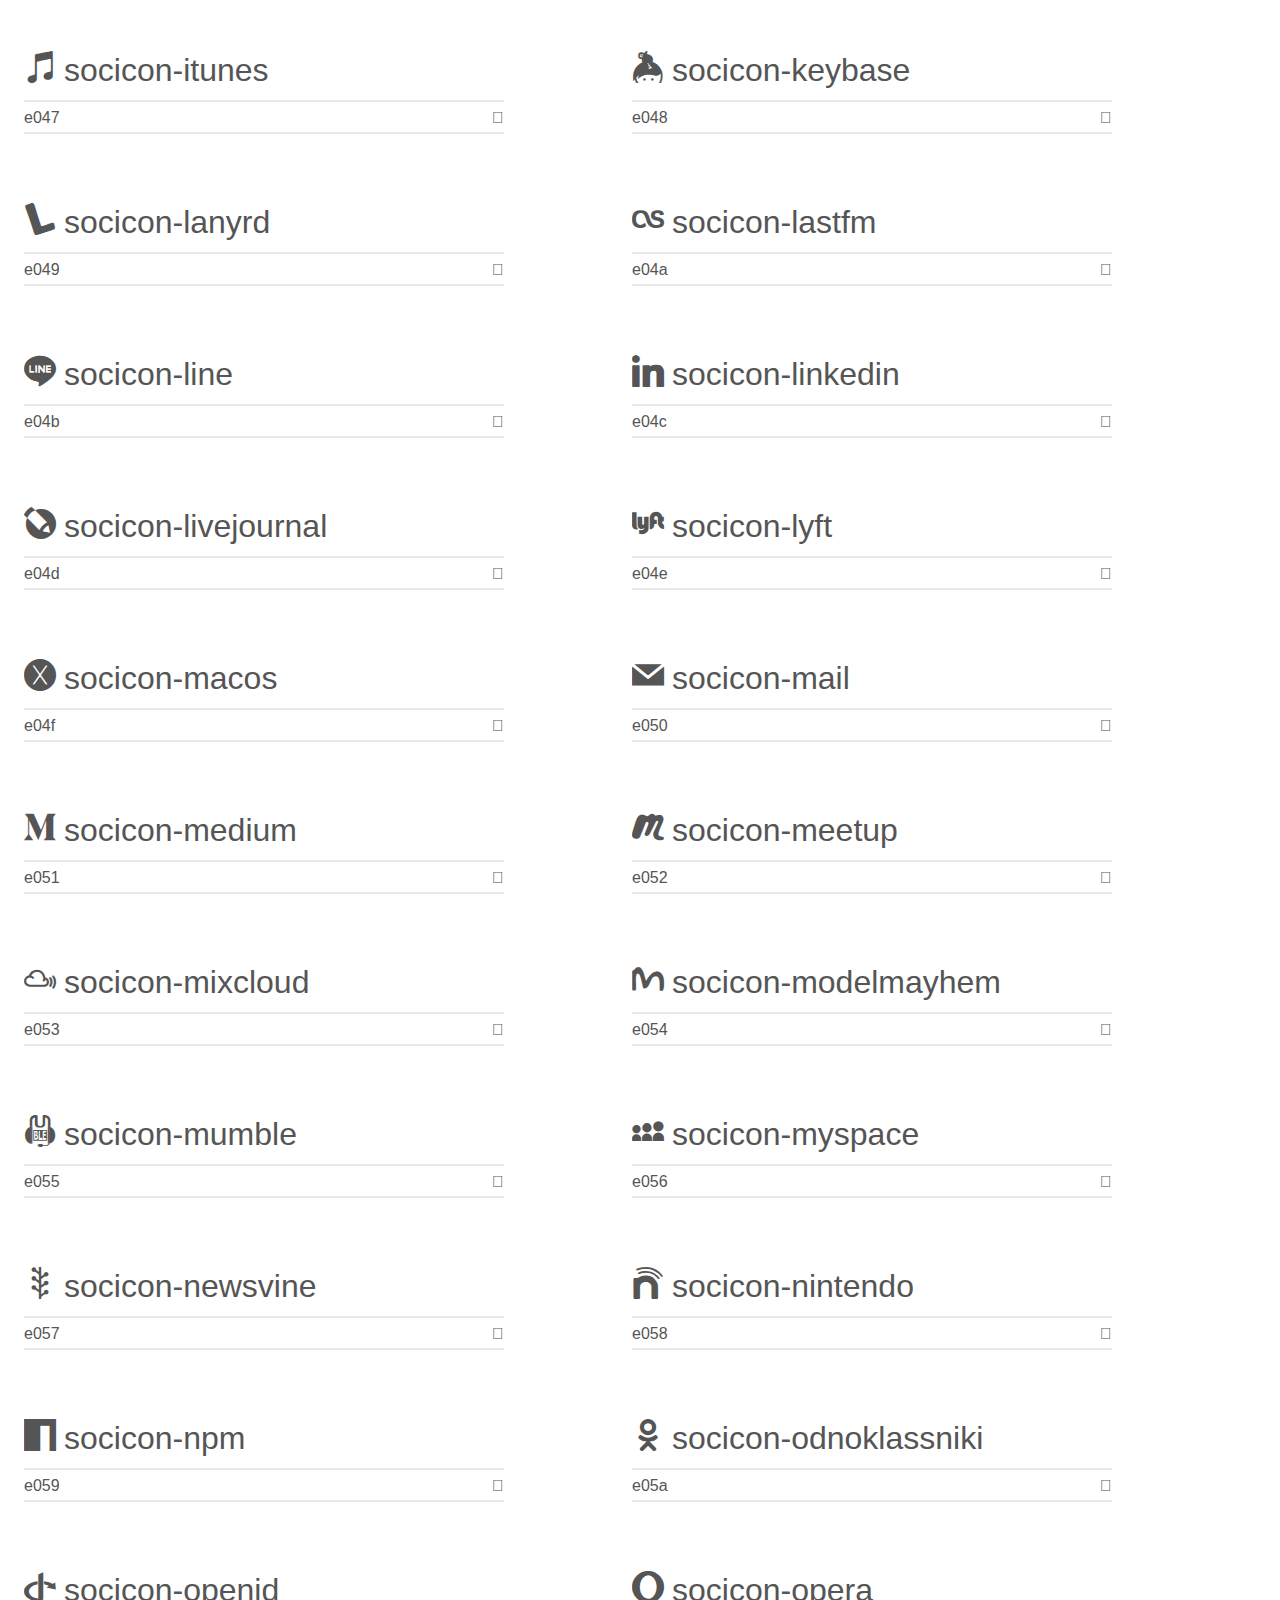
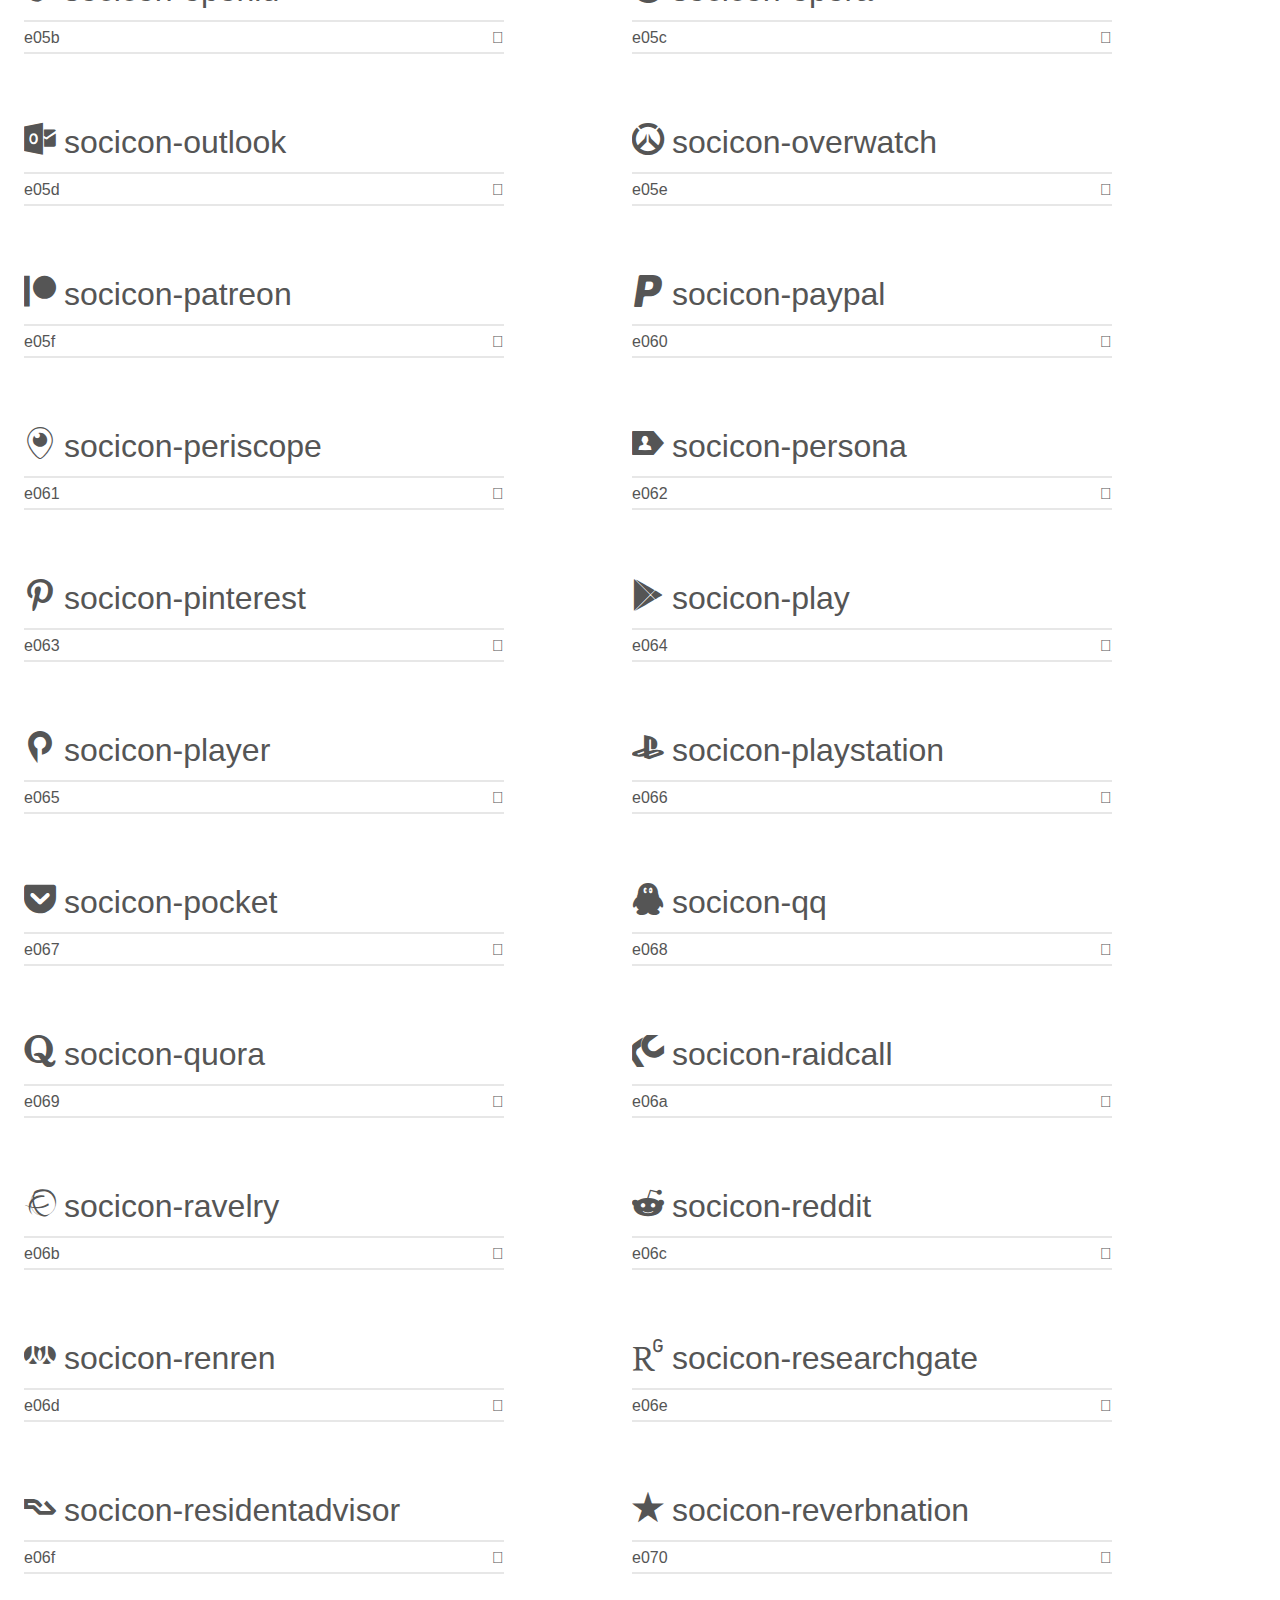
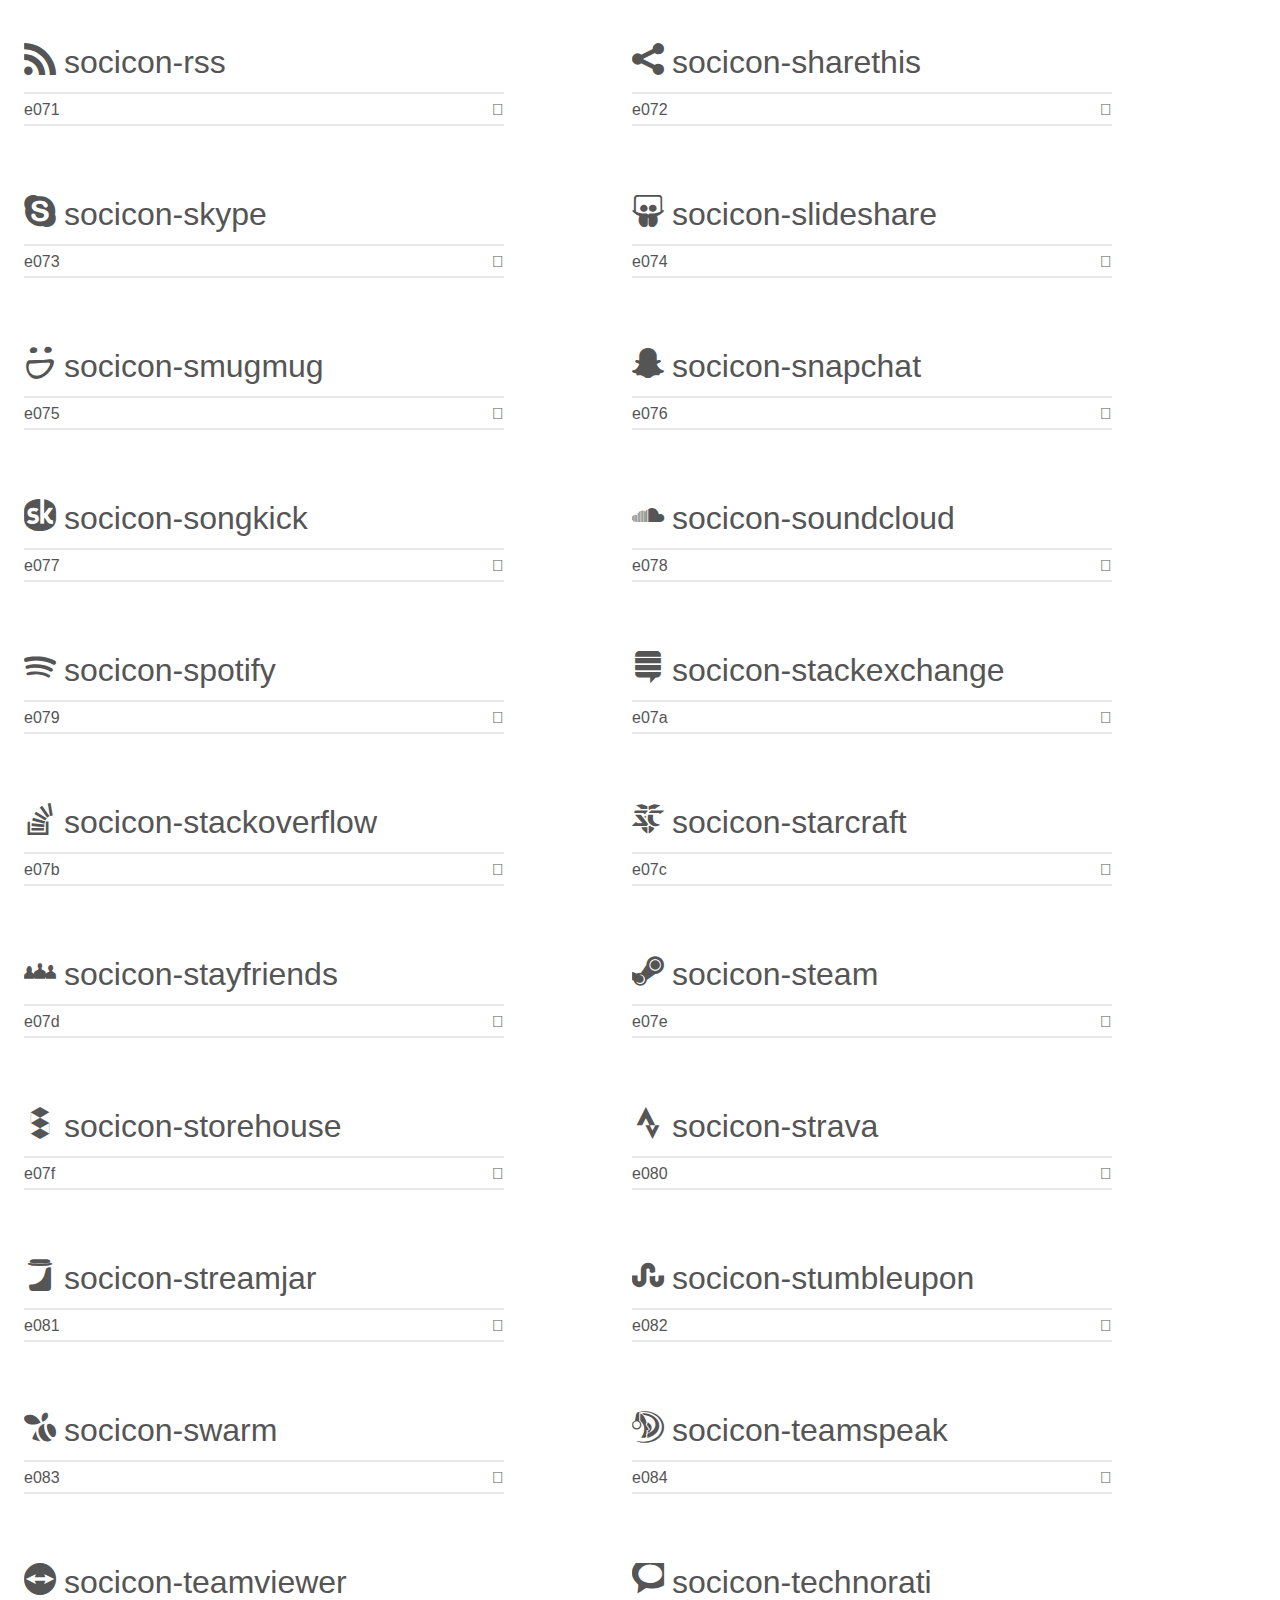
<file: socicon/demo.html>
<!doctype html>
<html>
<head>
    <meta charset="utf-8">
    <title>IcoMoon Demo</title>
    <meta name="description" content="An Icon Font Generated By IcoMoon.io">
    <meta name="viewport" content="width=device-width, initial-scale=1">
    <link rel="stylesheet" href="demo-files/demo.css">
    <link rel="stylesheet" href="style.css"></head>
<body>
    <div class="bgc1 clearfix">
        <h1 class="mhmm mvm"><span class="fgc1">Font Name:</span> Socicon <small class="fgc1">(Glyphs:&nbsp;245)</small></h1>
    </div>
    <div class="clearfix mhl ptl">
        <h1 class="mvm mtn fgc1">Grid Size: 16</h1>
        <div class="glyph fs1">
            <div class="clearfix bshadow0 pbs">
                <span class="socicon-hackernews">
                
                </span>
                <span class="mls"> socicon-hackernews</span>
            </div>
            <fieldset class="fs0 size1of1 clearfix hidden-false">
                <input type="text" readonly value="e946" class="unit size1of2" />
                <input type="text" maxlength="1" readonly value="&#xe946;" class="unitRight size1of2 talign-right" />
            </fieldset>
            <div class="fs0 bshadow0 clearfix hidden-true">
                <span class="unit pvs fgc1">liga: </span>
                <input type="text" readonly value="" class="liga unitRight" />
            </div>
        </div>
        <div class="glyph fs1">
            <div class="clearfix bshadow0 pbs">
                <span class="socicon-smashwords">
                
                </span>
                <span class="mls"> socicon-smashwords</span>
            </div>
            <fieldset class="fs0 size1of1 clearfix hidden-false">
                <input type="text" readonly value="e947" class="unit size1of2" />
                <input type="text" maxlength="1" readonly value="&#xe947;" class="unitRight size1of2 talign-right" />
            </fieldset>
            <div class="fs0 bshadow0 clearfix hidden-true">
                <span class="unit pvs fgc1">liga: </span>
                <input type="text" readonly value="" class="liga unitRight" />
            </div>
        </div>
        <div class="glyph fs1">
            <div class="clearfix bshadow0 pbs">
                <span class="socicon-kobo">
                
                </span>
                <span class="mls"> socicon-kobo</span>
            </div>
            <fieldset class="fs0 size1of1 clearfix hidden-false">
                <input type="text" readonly value="e948" class="unit size1of2" />
                <input type="text" maxlength="1" readonly value="&#xe948;" class="unitRight size1of2 talign-right" />
            </fieldset>
            <div class="fs0 bshadow0 clearfix hidden-true">
                <span class="unit pvs fgc1">liga: </span>
                <input type="text" readonly value="" class="liga unitRight" />
            </div>
        </div>
        <div class="glyph fs1">
            <div class="clearfix bshadow0 pbs">
                <span class="socicon-bookbub">
                
                </span>
                <span class="mls"> socicon-bookbub</span>
            </div>
            <fieldset class="fs0 size1of1 clearfix hidden-false">
                <input type="text" readonly value="e949" class="unit size1of2" />
                <input type="text" maxlength="1" readonly value="&#xe949;" class="unitRight size1of2 talign-right" />
            </fieldset>
            <div class="fs0 bshadow0 clearfix hidden-true">
                <span class="unit pvs fgc1">liga: </span>
                <input type="text" readonly value="" class="liga unitRight" />
            </div>
        </div>
        <div class="glyph fs1">
            <div class="clearfix bshadow0 pbs">
                <span class="socicon-mailru">
                
                </span>
                <span class="mls"> socicon-mailru</span>
            </div>
            <fieldset class="fs0 size1of1 clearfix hidden-false">
                <input type="text" readonly value="e94a" class="unit size1of2" />
                <input type="text" maxlength="1" readonly value="&#xe94a;" class="unitRight size1of2 talign-right" />
            </fieldset>
            <div class="fs0 bshadow0 clearfix hidden-true">
                <span class="unit pvs fgc1">liga: </span>
                <input type="text" readonly value="" class="liga unitRight" />
            </div>
        </div>
        <div class="glyph fs1">
            <div class="clearfix bshadow0 pbs">
                <span class="socicon-gitlab">
                
                </span>
                <span class="mls"> socicon-gitlab</span>
            </div>
            <fieldset class="fs0 size1of1 clearfix hidden-false">
                <input type="text" readonly value="e945" class="unit size1of2" />
                <input type="text" maxlength="1" readonly value="&#xe945;" class="unitRight size1of2 talign-right" />
            </fieldset>
            <div class="fs0 bshadow0 clearfix hidden-true">
                <span class="unit pvs fgc1">liga: </span>
                <input type="text" readonly value="" class="liga unitRight" />
            </div>
        </div>
        <div class="glyph fs1">
            <div class="clearfix bshadow0 pbs">
                <span class="socicon-instructables">
                
                </span>
                <span class="mls"> socicon-instructables</span>
            </div>
            <fieldset class="fs0 size1of1 clearfix hidden-false">
                <input type="text" readonly value="e944" class="unit size1of2" />
                <input type="text" maxlength="1" readonly value="&#xe944;" class="unitRight size1of2 talign-right" />
            </fieldset>
            <div class="fs0 bshadow0 clearfix hidden-true">
                <span class="unit pvs fgc1">liga: </span>
                <input type="text" readonly value="" class="liga unitRight" />
            </div>
        </div>
        <div class="glyph fs1">
            <div class="clearfix bshadow0 pbs">
                <span class="socicon-portfolio">
                
                </span>
                <span class="mls"> socicon-portfolio</span>
            </div>
            <fieldset class="fs0 size1of1 clearfix hidden-false">
                <input type="text" readonly value="e943" class="unit size1of2" />
                <input type="text" maxlength="1" readonly value="&#xe943;" class="unitRight size1of2 talign-right" />
            </fieldset>
            <div class="fs0 bshadow0 clearfix hidden-true">
                <span class="unit pvs fgc1">liga: </span>
                <input type="text" readonly value="" class="liga unitRight" />
            </div>
        </div>
        <div class="glyph fs1">
            <div class="clearfix bshadow0 pbs">
                <span class="socicon-codered">
                
                </span>
                <span class="mls"> socicon-codered</span>
            </div>
            <fieldset class="fs0 size1of1 clearfix hidden-false">
                <input type="text" readonly value="e940" class="unit size1of2" />
                <input type="text" maxlength="1" readonly value="&#xe940;" class="unitRight size1of2 talign-right" />
            </fieldset>
            <div class="fs0 bshadow0 clearfix hidden-true">
                <span class="unit pvs fgc1">liga: </span>
                <input type="text" readonly value="" class="liga unitRight" />
            </div>
        </div>
        <div class="glyph fs1">
            <div class="clearfix bshadow0 pbs">
                <span class="socicon-origin">
                
                </span>
                <span class="mls"> socicon-origin</span>
            </div>
            <fieldset class="fs0 size1of1 clearfix hidden-false">
                <input type="text" readonly value="e941" class="unit size1of2" />
                <input type="text" maxlength="1" readonly value="&#xe941;" class="unitRight size1of2 talign-right" />
            </fieldset>
            <div class="fs0 bshadow0 clearfix hidden-true">
                <span class="unit pvs fgc1">liga: </span>
                <input type="text" readonly value="" class="liga unitRight" />
            </div>
        </div>
        <div class="glyph fs1">
            <div class="clearfix bshadow0 pbs">
                <span class="socicon-nextdoor">
                
                </span>
                <span class="mls"> socicon-nextdoor</span>
            </div>
            <fieldset class="fs0 size1of1 clearfix hidden-false">
                <input type="text" readonly value="e942" class="unit size1of2" />
                <input type="text" maxlength="1" readonly value="&#xe942;" class="unitRight size1of2 talign-right" />
            </fieldset>
            <div class="fs0 bshadow0 clearfix hidden-true">
                <span class="unit pvs fgc1">liga: </span>
                <input type="text" readonly value="" class="liga unitRight" />
            </div>
        </div>
        <div class="glyph fs1">
            <div class="clearfix bshadow0 pbs">
                <span class="socicon-udemy">
                
                </span>
                <span class="mls"> socicon-udemy</span>
            </div>
            <fieldset class="fs0 size1of1 clearfix hidden-false">
                <input type="text" readonly value="e93f" class="unit size1of2" />
                <input type="text" maxlength="1" readonly value="&#xe93f;" class="unitRight size1of2 talign-right" />
            </fieldset>
            <div class="fs0 bshadow0 clearfix hidden-true">
                <span class="unit pvs fgc1">liga: </span>
                <input type="text" readonly value="" class="liga unitRight" />
            </div>
        </div>
        <div class="glyph fs1">
            <div class="clearfix bshadow0 pbs">
                <span class="socicon-livemaster">
                
                </span>
                <span class="mls"> socicon-livemaster</span>
            </div>
            <fieldset class="fs0 size1of1 clearfix hidden-false">
                <input type="text" readonly value="e93e" class="unit size1of2" />
                <input type="text" maxlength="1" readonly value="&#xe93e;" class="unitRight size1of2 talign-right" />
            </fieldset>
            <div class="fs0 bshadow0 clearfix hidden-true">
                <span class="unit pvs fgc1">liga: </span>
                <input type="text" readonly value="" class="liga unitRight" />
            </div>
        </div>
        <div class="glyph fs1">
            <div class="clearfix bshadow0 pbs">
                <span class="socicon-crunchbase">
                
                </span>
                <span class="mls"> socicon-crunchbase</span>
            </div>
            <fieldset class="fs0 size1of1 clearfix hidden-false">
                <input type="text" readonly value="e93b" class="unit size1of2" />
                <input type="text" maxlength="1" readonly value="&#xe93b;" class="unitRight size1of2 talign-right" />
            </fieldset>
            <div class="fs0 bshadow0 clearfix hidden-true">
                <span class="unit pvs fgc1">liga: </span>
                <input type="text" readonly value="" class="liga unitRight" />
            </div>
        </div>
        <div class="glyph fs1">
            <div class="clearfix bshadow0 pbs">
                <span class="socicon-homefy">
                
                </span>
                <span class="mls"> socicon-homefy</span>
            </div>
            <fieldset class="fs0 size1of1 clearfix hidden-false">
                <input type="text" readonly value="e93c" class="unit size1of2" />
                <input type="text" maxlength="1" readonly value="&#xe93c;" class="unitRight size1of2 talign-right" />
            </fieldset>
            <div class="fs0 bshadow0 clearfix hidden-true">
                <span class="unit pvs fgc1">liga: </span>
                <input type="text" readonly value="" class="liga unitRight" />
            </div>
        </div>
        <div class="glyph fs1">
            <div class="clearfix bshadow0 pbs">
                <span class="socicon-calendly">
                
                </span>
                <span class="mls"> socicon-calendly</span>
            </div>
            <fieldset class="fs0 size1of1 clearfix hidden-false">
                <input type="text" readonly value="e93d" class="unit size1of2" />
                <input type="text" maxlength="1" readonly value="&#xe93d;" class="unitRight size1of2 talign-right" />
            </fieldset>
            <div class="fs0 bshadow0 clearfix hidden-true">
                <span class="unit pvs fgc1">liga: </span>
                <input type="text" readonly value="" class="liga unitRight" />
            </div>
        </div>
        <div class="glyph fs1">
            <div class="clearfix bshadow0 pbs">
                <span class="socicon-realtor">
                
                </span>
                <span class="mls"> socicon-realtor</span>
            </div>
            <fieldset class="fs0 size1of1 clearfix hidden-false">
                <input type="text" readonly value="e90f" class="unit size1of2" />
                <input type="text" maxlength="1" readonly value="&#xe90f;" class="unitRight size1of2 talign-right" />
            </fieldset>
            <div class="fs0 bshadow0 clearfix hidden-true">
                <span class="unit pvs fgc1">liga: </span>
                <input type="text" readonly value="" class="liga unitRight" />
            </div>
        </div>
        <div class="glyph fs1">
            <div class="clearfix bshadow0 pbs">
                <span class="socicon-tidal">
                
                </span>
                <span class="mls"> socicon-tidal</span>
            </div>
            <fieldset class="fs0 size1of1 clearfix hidden-false">
                <input type="text" readonly value="e910" class="unit size1of2" />
                <input type="text" maxlength="1" readonly value="&#xe910;" class="unitRight size1of2 talign-right" />
            </fieldset>
            <div class="fs0 bshadow0 clearfix hidden-true">
                <span class="unit pvs fgc1">liga: </span>
                <input type="text" readonly value="" class="liga unitRight" />
            </div>
        </div>
        <div class="glyph fs1">
            <div class="clearfix bshadow0 pbs">
                <span class="socicon-qobuz">
                
                </span>
                <span class="mls"> socicon-qobuz</span>
            </div>
            <fieldset class="fs0 size1of1 clearfix hidden-false">
                <input type="text" readonly value="e911" class="unit size1of2" />
                <input type="text" maxlength="1" readonly value="&#xe911;" class="unitRight size1of2 talign-right" />
            </fieldset>
            <div class="fs0 bshadow0 clearfix hidden-true">
                <span class="unit pvs fgc1">liga: </span>
                <input type="text" readonly value="" class="liga unitRight" />
            </div>
        </div>
        <div class="glyph fs1">
            <div class="clearfix bshadow0 pbs">
                <span class="socicon-natgeo">
                
                </span>
                <span class="mls"> socicon-natgeo</span>
            </div>
            <fieldset class="fs0 size1of1 clearfix hidden-false">
                <input type="text" readonly value="e912" class="unit size1of2" />
                <input type="text" maxlength="1" readonly value="&#xe912;" class="unitRight size1of2 talign-right" />
            </fieldset>
            <div class="fs0 bshadow0 clearfix hidden-true">
                <span class="unit pvs fgc1">liga: </span>
                <input type="text" readonly value="" class="liga unitRight" />
            </div>
        </div>
        <div class="glyph fs1">
            <div class="clearfix bshadow0 pbs">
                <span class="socicon-mastodon">
                
                </span>
                <span class="mls"> socicon-mastodon</span>
            </div>
            <fieldset class="fs0 size1of1 clearfix hidden-false">
                <input type="text" readonly value="e913" class="unit size1of2" />
                <input type="text" maxlength="1" readonly value="&#xe913;" class="unitRight size1of2 talign-right" />
            </fieldset>
            <div class="fs0 bshadow0 clearfix hidden-true">
                <span class="unit pvs fgc1">liga: </span>
                <input type="text" readonly value="" class="liga unitRight" />
            </div>
        </div>
        <div class="glyph fs1">
            <div class="clearfix bshadow0 pbs">
                <span class="socicon-unsplash">
                
                </span>
                <span class="mls"> socicon-unsplash</span>
            </div>
            <fieldset class="fs0 size1of1 clearfix hidden-false">
                <input type="text" readonly value="e914" class="unit size1of2" />
                <input type="text" maxlength="1" readonly value="&#xe914;" class="unitRight size1of2 talign-right" />
            </fieldset>
            <div class="fs0 bshadow0 clearfix hidden-true">
                <span class="unit pvs fgc1">liga: </span>
                <input type="text" readonly value="" class="liga unitRight" />
            </div>
        </div>
        <div class="glyph fs1">
            <div class="clearfix bshadow0 pbs">
                <span class="socicon-homeadvisor">
                
                </span>
                <span class="mls"> socicon-homeadvisor</span>
            </div>
            <fieldset class="fs0 size1of1 clearfix hidden-false">
                <input type="text" readonly value="e915" class="unit size1of2" />
                <input type="text" maxlength="1" readonly value="&#xe915;" class="unitRight size1of2 talign-right" />
            </fieldset>
            <div class="fs0 bshadow0 clearfix hidden-true">
                <span class="unit pvs fgc1">liga: </span>
                <input type="text" readonly value="" class="liga unitRight" />
            </div>
        </div>
        <div class="glyph fs1">
            <div class="clearfix bshadow0 pbs">
                <span class="socicon-angieslist">
                
                </span>
                <span class="mls"> socicon-angieslist</span>
            </div>
            <fieldset class="fs0 size1of1 clearfix hidden-false">
                <input type="text" readonly value="e916" class="unit size1of2" />
                <input type="text" maxlength="1" readonly value="&#xe916;" class="unitRight size1of2 talign-right" />
            </fieldset>
            <div class="fs0 bshadow0 clearfix hidden-true">
                <span class="unit pvs fgc1">liga: </span>
                <input type="text" readonly value="" class="liga unitRight" />
            </div>
        </div>
        <div class="glyph fs1">
            <div class="clearfix bshadow0 pbs">
                <span class="socicon-codepen">
                
                </span>
                <span class="mls"> socicon-codepen</span>
            </div>
            <fieldset class="fs0 size1of1 clearfix hidden-false">
                <input type="text" readonly value="e917" class="unit size1of2" />
                <input type="text" maxlength="1" readonly value="&#xe917;" class="unitRight size1of2 talign-right" />
            </fieldset>
            <div class="fs0 bshadow0 clearfix hidden-true">
                <span class="unit pvs fgc1">liga: </span>
                <input type="text" readonly value="" class="liga unitRight" />
            </div>
        </div>
        <div class="glyph fs1">
            <div class="clearfix bshadow0 pbs">
                <span class="socicon-slack">
                
                </span>
                <span class="mls"> socicon-slack</span>
            </div>
            <fieldset class="fs0 size1of1 clearfix hidden-false">
                <input type="text" readonly value="e918" class="unit size1of2" />
                <input type="text" maxlength="1" readonly value="&#xe918;" class="unitRight size1of2 talign-right" />
            </fieldset>
            <div class="fs0 bshadow0 clearfix hidden-true">
                <span class="unit pvs fgc1">liga: </span>
                <input type="text" readonly value="" class="liga unitRight" />
            </div>
        </div>
        <div class="glyph fs1">
            <div class="clearfix bshadow0 pbs">
                <span class="socicon-openaigym">
                
                </span>
                <span class="mls"> socicon-openaigym</span>
            </div>
            <fieldset class="fs0 size1of1 clearfix hidden-false">
                <input type="text" readonly value="e919" class="unit size1of2" />
                <input type="text" maxlength="1" readonly value="&#xe919;" class="unitRight size1of2 talign-right" />
            </fieldset>
            <div class="fs0 bshadow0 clearfix hidden-true">
                <span class="unit pvs fgc1">liga: </span>
                <input type="text" readonly value="" class="liga unitRight" />
            </div>
        </div>
        <div class="glyph fs1">
            <div class="clearfix bshadow0 pbs">
                <span class="socicon-logmein">
                
                </span>
                <span class="mls"> socicon-logmein</span>
            </div>
            <fieldset class="fs0 size1of1 clearfix hidden-false">
                <input type="text" readonly value="e91a" class="unit size1of2" />
                <input type="text" maxlength="1" readonly value="&#xe91a;" class="unitRight size1of2 talign-right" />
            </fieldset>
            <div class="fs0 bshadow0 clearfix hidden-true">
                <span class="unit pvs fgc1">liga: </span>
                <input type="text" readonly value="" class="liga unitRight" />
            </div>
        </div>
        <div class="glyph fs1">
            <div class="clearfix bshadow0 pbs">
                <span class="socicon-fiverr">
                
                </span>
                <span class="mls"> socicon-fiverr</span>
            </div>
            <fieldset class="fs0 size1of1 clearfix hidden-false">
                <input type="text" readonly value="e91b" class="unit size1of2" />
                <input type="text" maxlength="1" readonly value="&#xe91b;" class="unitRight size1of2 talign-right" />
            </fieldset>
            <div class="fs0 bshadow0 clearfix hidden-true">
                <span class="unit pvs fgc1">liga: </span>
                <input type="text" readonly value="" class="liga unitRight" />
            </div>
        </div>
        <div class="glyph fs1">
            <div class="clearfix bshadow0 pbs">
                <span class="socicon-gotomeeting">
                
                </span>
                <span class="mls"> socicon-gotomeeting</span>
            </div>
            <fieldset class="fs0 size1of1 clearfix hidden-false">
                <input type="text" readonly value="e91c" class="unit size1of2" />
                <input type="text" maxlength="1" readonly value="&#xe91c;" class="unitRight size1of2 talign-right" />
            </fieldset>
            <div class="fs0 bshadow0 clearfix hidden-true">
                <span class="unit pvs fgc1">liga: </span>
                <input type="text" readonly value="" class="liga unitRight" />
            </div>
        </div>
        <div class="glyph fs1">
            <div class="clearfix bshadow0 pbs">
                <span class="socicon-aliexpress">
                
                </span>
                <span class="mls"> socicon-aliexpress</span>
            </div>
            <fieldset class="fs0 size1of1 clearfix hidden-false">
                <input type="text" readonly value="e91d" class="unit size1of2" />
                <input type="text" maxlength="1" readonly value="&#xe91d;" class="unitRight size1of2 talign-right" />
            </fieldset>
            <div class="fs0 bshadow0 clearfix hidden-true">
                <span class="unit pvs fgc1">liga: </span>
                <input type="text" readonly value="" class="liga unitRight" />
            </div>
        </div>
        <div class="glyph fs1">
            <div class="clearfix bshadow0 pbs">
                <span class="socicon-guru">
                
                </span>
                <span class="mls"> socicon-guru</span>
            </div>
            <fieldset class="fs0 size1of1 clearfix hidden-false">
                <input type="text" readonly value="e91e" class="unit size1of2" />
                <input type="text" maxlength="1" readonly value="&#xe91e;" class="unitRight size1of2 talign-right" />
            </fieldset>
            <div class="fs0 bshadow0 clearfix hidden-true">
                <span class="unit pvs fgc1">liga: </span>
                <input type="text" readonly value="" class="liga unitRight" />
            </div>
        </div>
        <div class="glyph fs1">
            <div class="clearfix bshadow0 pbs">
                <span class="socicon-appstore">
                
                </span>
                <span class="mls"> socicon-appstore</span>
            </div>
            <fieldset class="fs0 size1of1 clearfix hidden-false">
                <input type="text" readonly value="e91f" class="unit size1of2" />
                <input type="text" maxlength="1" readonly value="&#xe91f;" class="unitRight size1of2 talign-right" />
            </fieldset>
            <div class="fs0 bshadow0 clearfix hidden-true">
                <span class="unit pvs fgc1">liga: </span>
                <input type="text" readonly value="" class="liga unitRight" />
            </div>
        </div>
        <div class="glyph fs1">
            <div class="clearfix bshadow0 pbs">
                <span class="socicon-homes">
                
                </span>
                <span class="mls"> socicon-homes</span>
            </div>
            <fieldset class="fs0 size1of1 clearfix hidden-false">
                <input type="text" readonly value="e920" class="unit size1of2" />
                <input type="text" maxlength="1" readonly value="&#xe920;" class="unitRight size1of2 talign-right" />
            </fieldset>
            <div class="fs0 bshadow0 clearfix hidden-true">
                <span class="unit pvs fgc1">liga: </span>
                <input type="text" readonly value="" class="liga unitRight" />
            </div>
        </div>
        <div class="glyph fs1">
            <div class="clearfix bshadow0 pbs">
                <span class="socicon-zoom">
                
                </span>
                <span class="mls"> socicon-zoom</span>
            </div>
            <fieldset class="fs0 size1of1 clearfix hidden-false">
                <input type="text" readonly value="e921" class="unit size1of2" />
                <input type="text" maxlength="1" readonly value="&#xe921;" class="unitRight size1of2 talign-right" />
            </fieldset>
            <div class="fs0 bshadow0 clearfix hidden-true">
                <span class="unit pvs fgc1">liga: </span>
                <input type="text" readonly value="" class="liga unitRight" />
            </div>
        </div>
        <div class="glyph fs1">
            <div class="clearfix bshadow0 pbs">
                <span class="socicon-alibaba">
                
                </span>
                <span class="mls"> socicon-alibaba</span>
            </div>
            <fieldset class="fs0 size1of1 clearfix hidden-false">
                <input type="text" readonly value="e922" class="unit size1of2" />
                <input type="text" maxlength="1" readonly value="&#xe922;" class="unitRight size1of2 talign-right" />
            </fieldset>
            <div class="fs0 bshadow0 clearfix hidden-true">
                <span class="unit pvs fgc1">liga: </span>
                <input type="text" readonly value="" class="liga unitRight" />
            </div>
        </div>
        <div class="glyph fs1">
            <div class="clearfix bshadow0 pbs">
                <span class="socicon-craigslist">
                
                </span>
                <span class="mls"> socicon-craigslist</span>
            </div>
            <fieldset class="fs0 size1of1 clearfix hidden-false">
                <input type="text" readonly value="e923" class="unit size1of2" />
                <input type="text" maxlength="1" readonly value="&#xe923;" class="unitRight size1of2 talign-right" />
            </fieldset>
            <div class="fs0 bshadow0 clearfix hidden-true">
                <span class="unit pvs fgc1">liga: </span>
                <input type="text" readonly value="" class="liga unitRight" />
            </div>
        </div>
        <div class="glyph fs1">
            <div class="clearfix bshadow0 pbs">
                <span class="socicon-wix">
                
                </span>
                <span class="mls"> socicon-wix</span>
            </div>
            <fieldset class="fs0 size1of1 clearfix hidden-false">
                <input type="text" readonly value="e924" class="unit size1of2" />
                <input type="text" maxlength="1" readonly value="&#xe924;" class="unitRight size1of2 talign-right" />
            </fieldset>
            <div class="fs0 bshadow0 clearfix hidden-true">
                <span class="unit pvs fgc1">liga: </span>
                <input type="text" readonly value="" class="liga unitRight" />
            </div>
        </div>
        <div class="glyph fs1">
            <div class="clearfix bshadow0 pbs">
                <span class="socicon-redfin">
                
                </span>
                <span class="mls"> socicon-redfin</span>
            </div>
            <fieldset class="fs0 size1of1 clearfix hidden-false">
                <input type="text" readonly value="e925" class="unit size1of2" />
                <input type="text" maxlength="1" readonly value="&#xe925;" class="unitRight size1of2 talign-right" />
            </fieldset>
            <div class="fs0 bshadow0 clearfix hidden-true">
                <span class="unit pvs fgc1">liga: </span>
                <input type="text" readonly value="" class="liga unitRight" />
            </div>
        </div>
        <div class="glyph fs1">
            <div class="clearfix bshadow0 pbs">
                <span class="socicon-googlecalendar">
                
                </span>
                <span class="mls"> socicon-googlecalendar</span>
            </div>
            <fieldset class="fs0 size1of1 clearfix hidden-false">
                <input type="text" readonly value="e926" class="unit size1of2" />
                <input type="text" maxlength="1" readonly value="&#xe926;" class="unitRight size1of2 talign-right" />
            </fieldset>
            <div class="fs0 bshadow0 clearfix hidden-true">
                <span class="unit pvs fgc1">liga: </span>
                <input type="text" readonly value="" class="liga unitRight" />
            </div>
        </div>
        <div class="glyph fs1">
            <div class="clearfix bshadow0 pbs">
                <span class="socicon-shopify">
                
                </span>
                <span class="mls"> socicon-shopify</span>
            </div>
            <fieldset class="fs0 size1of1 clearfix hidden-false">
                <input type="text" readonly value="e927" class="unit size1of2" />
                <input type="text" maxlength="1" readonly value="&#xe927;" class="unitRight size1of2 talign-right" />
            </fieldset>
            <div class="fs0 bshadow0 clearfix hidden-true">
                <span class="unit pvs fgc1">liga: </span>
                <input type="text" readonly value="" class="liga unitRight" />
            </div>
        </div>
        <div class="glyph fs1">
            <div class="clearfix bshadow0 pbs">
                <span class="socicon-freelancer">
                
                </span>
                <span class="mls"> socicon-freelancer</span>
            </div>
            <fieldset class="fs0 size1of1 clearfix hidden-false">
                <input type="text" readonly value="e928" class="unit size1of2" />
                <input type="text" maxlength="1" readonly value="&#xe928;" class="unitRight size1of2 talign-right" />
            </fieldset>
            <div class="fs0 bshadow0 clearfix hidden-true">
                <span class="unit pvs fgc1">liga: </span>
                <input type="text" readonly value="" class="liga unitRight" />
            </div>
        </div>
        <div class="glyph fs1">
            <div class="clearfix bshadow0 pbs">
                <span class="socicon-seedrs">
                
                </span>
                <span class="mls"> socicon-seedrs</span>
            </div>
            <fieldset class="fs0 size1of1 clearfix hidden-false">
                <input type="text" readonly value="e929" class="unit size1of2" />
                <input type="text" maxlength="1" readonly value="&#xe929;" class="unitRight size1of2 talign-right" />
            </fieldset>
            <div class="fs0 bshadow0 clearfix hidden-true">
                <span class="unit pvs fgc1">liga: </span>
                <input type="text" readonly value="" class="liga unitRight" />
            </div>
        </div>
        <div class="glyph fs1">
            <div class="clearfix bshadow0 pbs">
                <span class="socicon-bing">
                
                </span>
                <span class="mls"> socicon-bing</span>
            </div>
            <fieldset class="fs0 size1of1 clearfix hidden-false">
                <input type="text" readonly value="e92a" class="unit size1of2" />
                <input type="text" maxlength="1" readonly value="&#xe92a;" class="unitRight size1of2 talign-right" />
            </fieldset>
            <div class="fs0 bshadow0 clearfix hidden-true">
                <span class="unit pvs fgc1">liga: </span>
                <input type="text" readonly value="" class="liga unitRight" />
            </div>
        </div>
        <div class="glyph fs1">
            <div class="clearfix bshadow0 pbs">
                <span class="socicon-doodle">
                
                </span>
                <span class="mls"> socicon-doodle</span>
            </div>
            <fieldset class="fs0 size1of1 clearfix hidden-false">
                <input type="text" readonly value="e92b" class="unit size1of2" />
                <input type="text" maxlength="1" readonly value="&#xe92b;" class="unitRight size1of2 talign-right" />
            </fieldset>
            <div class="fs0 bshadow0 clearfix hidden-true">
                <span class="unit pvs fgc1">liga: </span>
                <input type="text" readonly value="" class="liga unitRight" />
            </div>
        </div>
        <div class="glyph fs1">
            <div class="clearfix bshadow0 pbs">
                <span class="socicon-bonanza">
                
                </span>
                <span class="mls"> socicon-bonanza</span>
            </div>
            <fieldset class="fs0 size1of1 clearfix hidden-false">
                <input type="text" readonly value="e92c" class="unit size1of2" />
                <input type="text" maxlength="1" readonly value="&#xe92c;" class="unitRight size1of2 talign-right" />
            </fieldset>
            <div class="fs0 bshadow0 clearfix hidden-true">
                <span class="unit pvs fgc1">liga: </span>
                <input type="text" readonly value="" class="liga unitRight" />
            </div>
        </div>
        <div class="glyph fs1">
            <div class="clearfix bshadow0 pbs">
                <span class="socicon-squarespace">
                
                </span>
                <span class="mls"> socicon-squarespace</span>
            </div>
            <fieldset class="fs0 size1of1 clearfix hidden-false">
                <input type="text" readonly value="e92d" class="unit size1of2" />
                <input type="text" maxlength="1" readonly value="&#xe92d;" class="unitRight size1of2 talign-right" />
            </fieldset>
            <div class="fs0 bshadow0 clearfix hidden-true">
                <span class="unit pvs fgc1">liga: </span>
                <input type="text" readonly value="" class="liga unitRight" />
            </div>
        </div>
        <div class="glyph fs1">
            <div class="clearfix bshadow0 pbs">
                <span class="socicon-toptal">
                
                </span>
                <span class="mls"> socicon-toptal</span>
            </div>
            <fieldset class="fs0 size1of1 clearfix hidden-false">
                <input type="text" readonly value="e92e" class="unit size1of2" />
                <input type="text" maxlength="1" readonly value="&#xe92e;" class="unitRight size1of2 talign-right" />
            </fieldset>
            <div class="fs0 bshadow0 clearfix hidden-true">
                <span class="unit pvs fgc1">liga: </span>
                <input type="text" readonly value="" class="liga unitRight" />
            </div>
        </div>
        <div class="glyph fs1">
            <div class="clearfix bshadow0 pbs">
                <span class="socicon-gust">
                
                </span>
                <span class="mls"> socicon-gust</span>
            </div>
            <fieldset class="fs0 size1of1 clearfix hidden-false">
                <input type="text" readonly value="e92f" class="unit size1of2" />
                <input type="text" maxlength="1" readonly value="&#xe92f;" class="unitRight size1of2 talign-right" />
            </fieldset>
            <div class="fs0 bshadow0 clearfix hidden-true">
                <span class="unit pvs fgc1">liga: </span>
                <input type="text" readonly value="" class="liga unitRight" />
            </div>
        </div>
        <div class="glyph fs1">
            <div class="clearfix bshadow0 pbs">
                <span class="socicon-ask">
                
                </span>
                <span class="mls"> socicon-ask</span>
            </div>
            <fieldset class="fs0 size1of1 clearfix hidden-false">
                <input type="text" readonly value="e930" class="unit size1of2" />
                <input type="text" maxlength="1" readonly value="&#xe930;" class="unitRight size1of2 talign-right" />
            </fieldset>
            <div class="fs0 bshadow0 clearfix hidden-true">
                <span class="unit pvs fgc1">liga: </span>
                <input type="text" readonly value="" class="liga unitRight" />
            </div>
        </div>
        <div class="glyph fs1">
            <div class="clearfix bshadow0 pbs">
                <span class="socicon-trulia">
                
                </span>
                <span class="mls"> socicon-trulia</span>
            </div>
            <fieldset class="fs0 size1of1 clearfix hidden-false">
                <input type="text" readonly value="e931" class="unit size1of2" />
                <input type="text" maxlength="1" readonly value="&#xe931;" class="unitRight size1of2 talign-right" />
            </fieldset>
            <div class="fs0 bshadow0 clearfix hidden-true">
                <span class="unit pvs fgc1">liga: </span>
                <input type="text" readonly value="" class="liga unitRight" />
            </div>
        </div>
        <div class="glyph fs1">
            <div class="clearfix bshadow0 pbs">
                <span class="socicon-loomly">
                
                </span>
                <span class="mls"> socicon-loomly</span>
            </div>
            <fieldset class="fs0 size1of1 clearfix hidden-false">
                <input type="text" readonly value="e932" class="unit size1of2" />
                <input type="text" maxlength="1" readonly value="&#xe932;" class="unitRight size1of2 talign-right" />
            </fieldset>
            <div class="fs0 bshadow0 clearfix hidden-true">
                <span class="unit pvs fgc1">liga: </span>
                <input type="text" readonly value="" class="liga unitRight" />
            </div>
        </div>
        <div class="glyph fs1">
            <div class="clearfix bshadow0 pbs">
                <span class="socicon-ghost">
                
                </span>
                <span class="mls"> socicon-ghost</span>
            </div>
            <fieldset class="fs0 size1of1 clearfix hidden-false">
                <input type="text" readonly value="e933" class="unit size1of2" />
                <input type="text" maxlength="1" readonly value="&#xe933;" class="unitRight size1of2 talign-right" />
            </fieldset>
            <div class="fs0 bshadow0 clearfix hidden-true">
                <span class="unit pvs fgc1">liga: </span>
                <input type="text" readonly value="" class="liga unitRight" />
            </div>
        </div>
        <div class="glyph fs1">
            <div class="clearfix bshadow0 pbs">
                <span class="socicon-upwork">
                
                </span>
                <span class="mls"> socicon-upwork</span>
            </div>
            <fieldset class="fs0 size1of1 clearfix hidden-false">
                <input type="text" readonly value="e934" class="unit size1of2" />
                <input type="text" maxlength="1" readonly value="&#xe934;" class="unitRight size1of2 talign-right" />
            </fieldset>
            <div class="fs0 bshadow0 clearfix hidden-true">
                <span class="unit pvs fgc1">liga: </span>
                <input type="text" readonly value="" class="liga unitRight" />
            </div>
        </div>
        <div class="glyph fs1">
            <div class="clearfix bshadow0 pbs">
                <span class="socicon-fundable">
                
                </span>
                <span class="mls"> socicon-fundable</span>
            </div>
            <fieldset class="fs0 size1of1 clearfix hidden-false">
                <input type="text" readonly value="e935" class="unit size1of2" />
                <input type="text" maxlength="1" readonly value="&#xe935;" class="unitRight size1of2 talign-right" />
            </fieldset>
            <div class="fs0 bshadow0 clearfix hidden-true">
                <span class="unit pvs fgc1">liga: </span>
                <input type="text" readonly value="" class="liga unitRight" />
            </div>
        </div>
        <div class="glyph fs1">
            <div class="clearfix bshadow0 pbs">
                <span class="socicon-booking">
                
                </span>
                <span class="mls"> socicon-booking</span>
            </div>
            <fieldset class="fs0 size1of1 clearfix hidden-false">
                <input type="text" readonly value="e936" class="unit size1of2" />
                <input type="text" maxlength="1" readonly value="&#xe936;" class="unitRight size1of2 talign-right" />
            </fieldset>
            <div class="fs0 bshadow0 clearfix hidden-true">
                <span class="unit pvs fgc1">liga: </span>
                <input type="text" readonly value="" class="liga unitRight" />
            </div>
        </div>
        <div class="glyph fs1">
            <div class="clearfix bshadow0 pbs">
                <span class="socicon-googlemaps">
                
                </span>
                <span class="mls"> socicon-googlemaps</span>
            </div>
            <fieldset class="fs0 size1of1 clearfix hidden-false">
                <input type="text" readonly value="e937" class="unit size1of2" />
                <input type="text" maxlength="1" readonly value="&#xe937;" class="unitRight size1of2 talign-right" />
            </fieldset>
            <div class="fs0 bshadow0 clearfix hidden-true">
                <span class="unit pvs fgc1">liga: </span>
                <input type="text" readonly value="" class="liga unitRight" />
            </div>
        </div>
        <div class="glyph fs1">
            <div class="clearfix bshadow0 pbs">
                <span class="socicon-zillow">
                
                </span>
                <span class="mls"> socicon-zillow</span>
            </div>
            <fieldset class="fs0 size1of1 clearfix hidden-false">
                <input type="text" readonly value="e938" class="unit size1of2" />
                <input type="text" maxlength="1" readonly value="&#xe938;" class="unitRight size1of2 talign-right" />
            </fieldset>
            <div class="fs0 bshadow0 clearfix hidden-true">
                <span class="unit pvs fgc1">liga: </span>
                <input type="text" readonly value="" class="liga unitRight" />
            </div>
        </div>
        <div class="glyph fs1">
            <div class="clearfix bshadow0 pbs">
                <span class="socicon-niconico">
                
                </span>
                <span class="mls"> socicon-niconico</span>
            </div>
            <fieldset class="fs0 size1of1 clearfix hidden-false">
                <input type="text" readonly value="e939" class="unit size1of2" />
                <input type="text" maxlength="1" readonly value="&#xe939;" class="unitRight size1of2 talign-right" />
            </fieldset>
            <div class="fs0 bshadow0 clearfix hidden-true">
                <span class="unit pvs fgc1">liga: </span>
                <input type="text" readonly value="" class="liga unitRight" />
            </div>
        </div>
        <div class="glyph fs1">
            <div class="clearfix bshadow0 pbs">
                <span class="socicon-toneden">
                
                </span>
                <span class="mls"> socicon-toneden</span>
            </div>
            <fieldset class="fs0 size1of1 clearfix hidden-false">
                <input type="text" readonly value="e93a" class="unit size1of2" />
                <input type="text" maxlength="1" readonly value="&#xe93a;" class="unitRight size1of2 talign-right" />
            </fieldset>
            <div class="fs0 bshadow0 clearfix hidden-true">
                <span class="unit pvs fgc1">liga: </span>
                <input type="text" readonly value="" class="liga unitRight" />
            </div>
        </div>
        <div class="glyph fs1">
            <div class="clearfix bshadow0 pbs">
                <span class="socicon-augment">
                
                </span>
                <span class="mls"> socicon-augment</span>
            </div>
            <fieldset class="fs0 size1of1 clearfix hidden-false">
                <input type="text" readonly value="e908" class="unit size1of2" />
                <input type="text" maxlength="1" readonly value="&#xe908;" class="unitRight size1of2 talign-right" />
            </fieldset>
            <div class="fs0 bshadow0 clearfix hidden-true">
                <span class="unit pvs fgc1">liga: </span>
                <input type="text" readonly value="" class="liga unitRight" />
            </div>
        </div>
        <div class="glyph fs1">
            <div class="clearfix bshadow0 pbs">
                <span class="socicon-bitbucket">
                
                </span>
                <span class="mls"> socicon-bitbucket</span>
            </div>
            <fieldset class="fs0 size1of1 clearfix hidden-false">
                <input type="text" readonly value="e909" class="unit size1of2" />
                <input type="text" maxlength="1" readonly value="&#xe909;" class="unitRight size1of2 talign-right" />
            </fieldset>
            <div class="fs0 bshadow0 clearfix hidden-true">
                <span class="unit pvs fgc1">liga: </span>
                <input type="text" readonly value="" class="liga unitRight" />
            </div>
        </div>
        <div class="glyph fs1">
            <div class="clearfix bshadow0 pbs">
                <span class="socicon-fyuse">
                
                </span>
                <span class="mls"> socicon-fyuse</span>
            </div>
            <fieldset class="fs0 size1of1 clearfix hidden-false">
                <input type="text" readonly value="e90a" class="unit size1of2" />
                <input type="text" maxlength="1" readonly value="&#xe90a;" class="unitRight size1of2 talign-right" />
            </fieldset>
            <div class="fs0 bshadow0 clearfix hidden-true">
                <span class="unit pvs fgc1">liga: </span>
                <input type="text" readonly value="" class="liga unitRight" />
            </div>
        </div>
        <div class="glyph fs1">
            <div class="clearfix bshadow0 pbs">
                <span class="socicon-yt-gaming">
                
                </span>
                <span class="mls"> socicon-yt-gaming</span>
            </div>
            <fieldset class="fs0 size1of1 clearfix hidden-false">
                <input type="text" readonly value="e90b" class="unit size1of2" />
                <input type="text" maxlength="1" readonly value="&#xe90b;" class="unitRight size1of2 talign-right" />
            </fieldset>
            <div class="fs0 bshadow0 clearfix hidden-true">
                <span class="unit pvs fgc1">liga: </span>
                <input type="text" readonly value="" class="liga unitRight" />
            </div>
        </div>
        <div class="glyph fs1">
            <div class="clearfix bshadow0 pbs">
                <span class="socicon-sketchfab">
                
                </span>
                <span class="mls"> socicon-sketchfab</span>
            </div>
            <fieldset class="fs0 size1of1 clearfix hidden-false">
                <input type="text" readonly value="e90c" class="unit size1of2" />
                <input type="text" maxlength="1" readonly value="&#xe90c;" class="unitRight size1of2 talign-right" />
            </fieldset>
            <div class="fs0 bshadow0 clearfix hidden-true">
                <span class="unit pvs fgc1">liga: </span>
                <input type="text" readonly value="" class="liga unitRight" />
            </div>
        </div>
        <div class="glyph fs1">
            <div class="clearfix bshadow0 pbs">
                <span class="socicon-mobcrush">
                
                </span>
                <span class="mls"> socicon-mobcrush</span>
            </div>
            <fieldset class="fs0 size1of1 clearfix hidden-false">
                <input type="text" readonly value="e90d" class="unit size1of2" />
                <input type="text" maxlength="1" readonly value="&#xe90d;" class="unitRight size1of2 talign-right" />
            </fieldset>
            <div class="fs0 bshadow0 clearfix hidden-true">
                <span class="unit pvs fgc1">liga: </span>
                <input type="text" readonly value="" class="liga unitRight" />
            </div>
        </div>
        <div class="glyph fs1">
            <div class="clearfix bshadow0 pbs">
                <span class="socicon-microsoft">
                
                </span>
                <span class="mls"> socicon-microsoft</span>
            </div>
            <fieldset class="fs0 size1of1 clearfix hidden-false">
                <input type="text" readonly value="e90e" class="unit size1of2" />
                <input type="text" maxlength="1" readonly value="&#xe90e;" class="unitRight size1of2 talign-right" />
            </fieldset>
            <div class="fs0 bshadow0 clearfix hidden-true">
                <span class="unit pvs fgc1">liga: </span>
                <input type="text" readonly value="" class="liga unitRight" />
            </div>
        </div>
        <div class="glyph fs1">
            <div class="clearfix bshadow0 pbs">
                <span class="socicon-pandora">
                
                </span>
                <span class="mls"> socicon-pandora</span>
            </div>
            <fieldset class="fs0 size1of1 clearfix hidden-false">
                <input type="text" readonly value="e907" class="unit size1of2" />
                <input type="text" maxlength="1" readonly value="&#xe907;" class="unitRight size1of2 talign-right" />
            </fieldset>
            <div class="fs0 bshadow0 clearfix hidden-true">
                <span class="unit pvs fgc1">liga: </span>
                <input type="text" readonly value="" class="liga unitRight" />
            </div>
        </div>
        <div class="glyph fs1">
            <div class="clearfix bshadow0 pbs">
                <span class="socicon-messenger">
                
                </span>
                <span class="mls"> socicon-messenger</span>
            </div>
            <fieldset class="fs0 size1of1 clearfix hidden-false">
                <input type="text" readonly value="e906" class="unit size1of2" />
                <input type="text" maxlength="1" readonly value="&#xe906;" class="unitRight size1of2 talign-right" />
            </fieldset>
            <div class="fs0 bshadow0 clearfix hidden-true">
                <span class="unit pvs fgc1">liga: </span>
                <input type="text" readonly value="" class="liga unitRight" />
            </div>
        </div>
        <div class="glyph fs1">
            <div class="clearfix bshadow0 pbs">
                <span class="socicon-gamewisp">
                
                </span>
                <span class="mls"> socicon-gamewisp</span>
            </div>
            <fieldset class="fs0 size1of1 clearfix hidden-false">
                <input type="text" readonly value="e905" class="unit size1of2" />
                <input type="text" maxlength="1" readonly value="&#xe905;" class="unitRight size1of2 talign-right" />
            </fieldset>
            <div class="fs0 bshadow0 clearfix hidden-true">
                <span class="unit pvs fgc1">liga: </span>
                <input type="text" readonly value="" class="liga unitRight" />
            </div>
        </div>
        <div class="glyph fs1">
            <div class="clearfix bshadow0 pbs">
                <span class="socicon-bloglovin">
                
                </span>
                <span class="mls"> socicon-bloglovin</span>
            </div>
            <fieldset class="fs0 size1of1 clearfix hidden-false">
                <input type="text" readonly value="e904" class="unit size1of2" />
                <input type="text" maxlength="1" readonly value="&#xe904;" class="unitRight size1of2 talign-right" />
            </fieldset>
            <div class="fs0 bshadow0 clearfix hidden-true">
                <span class="unit pvs fgc1">liga: </span>
                <input type="text" readonly value="" class="liga unitRight" />
            </div>
        </div>
        <div class="glyph fs1">
            <div class="clearfix bshadow0 pbs">
                <span class="socicon-tunein">
                
                </span>
                <span class="mls"> socicon-tunein</span>
            </div>
            <fieldset class="fs0 size1of1 clearfix hidden-false">
                <input type="text" readonly value="e903" class="unit size1of2" />
                <input type="text" maxlength="1" readonly value="&#xe903;" class="unitRight size1of2 talign-right" />
            </fieldset>
            <div class="fs0 bshadow0 clearfix hidden-true">
                <span class="unit pvs fgc1">liga: </span>
                <input type="text" readonly value="" class="liga unitRight" />
            </div>
        </div>
        <div class="glyph fs1">
            <div class="clearfix bshadow0 pbs">
                <span class="socicon-gamejolt">
                
                </span>
                <span class="mls"> socicon-gamejolt</span>
            </div>
            <fieldset class="fs0 size1of1 clearfix hidden-false">
                <input type="text" readonly value="e901" class="unit size1of2" />
                <input type="text" maxlength="1" readonly value="&#xe901;" class="unitRight size1of2 talign-right" />
            </fieldset>
            <div class="fs0 bshadow0 clearfix hidden-true">
                <span class="unit pvs fgc1">liga: </span>
                <input type="text" readonly value="" class="liga unitRight" />
            </div>
        </div>
        <div class="glyph fs1">
            <div class="clearfix bshadow0 pbs">
                <span class="socicon-trello">
                
                </span>
                <span class="mls"> socicon-trello</span>
            </div>
            <fieldset class="fs0 size1of1 clearfix hidden-false">
                <input type="text" readonly value="e902" class="unit size1of2" />
                <input type="text" maxlength="1" readonly value="&#xe902;" class="unitRight size1of2 talign-right" />
            </fieldset>
            <div class="fs0 bshadow0 clearfix hidden-true">
                <span class="unit pvs fgc1">liga: </span>
                <input type="text" readonly value="" class="liga unitRight" />
            </div>
        </div>
        <div class="glyph fs1">
            <div class="clearfix bshadow0 pbs">
                <span class="socicon-spreadshirt">
                
                </span>
                <span class="mls"> socicon-spreadshirt</span>
            </div>
            <fieldset class="fs0 size1of1 clearfix hidden-false">
                <input type="text" readonly value="e900" class="unit size1of2" />
                <input type="text" maxlength="1" readonly value="&#xe900;" class="unitRight size1of2 talign-right" />
            </fieldset>
            <div class="fs0 bshadow0 clearfix hidden-true">
                <span class="unit pvs fgc1">liga: </span>
                <input type="text" readonly value="" class="liga unitRight" />
            </div>
        </div>
        <div class="glyph fs1">
            <div class="clearfix bshadow0 pbs">
                <span class="socicon-500px">
                
                </span>
                <span class="mls"> socicon-500px</span>
            </div>
            <fieldset class="fs0 size1of1 clearfix hidden-false">
                <input type="text" readonly value="e000" class="unit size1of2" />
                <input type="text" maxlength="1" readonly value="&#xe000;" class="unitRight size1of2 talign-right" />
            </fieldset>
            <div class="fs0 bshadow0 clearfix hidden-true">
                <span class="unit pvs fgc1">liga: </span>
                <input type="text" readonly value="" class="liga unitRight" />
            </div>
        </div>
        <div class="glyph fs1">
            <div class="clearfix bshadow0 pbs">
                <span class="socicon-8tracks">
                
                </span>
                <span class="mls"> socicon-8tracks</span>
            </div>
            <fieldset class="fs0 size1of1 clearfix hidden-false">
                <input type="text" readonly value="e001" class="unit size1of2" />
                <input type="text" maxlength="1" readonly value="&#xe001;" class="unitRight size1of2 talign-right" />
            </fieldset>
            <div class="fs0 bshadow0 clearfix hidden-true">
                <span class="unit pvs fgc1">liga: </span>
                <input type="text" readonly value="" class="liga unitRight" />
            </div>
        </div>
        <div class="glyph fs1">
            <div class="clearfix bshadow0 pbs">
                <span class="socicon-airbnb">
                
                </span>
                <span class="mls"> socicon-airbnb</span>
            </div>
            <fieldset class="fs0 size1of1 clearfix hidden-false">
                <input type="text" readonly value="e002" class="unit size1of2" />
                <input type="text" maxlength="1" readonly value="&#xe002;" class="unitRight size1of2 talign-right" />
            </fieldset>
            <div class="fs0 bshadow0 clearfix hidden-true">
                <span class="unit pvs fgc1">liga: </span>
                <input type="text" readonly value="" class="liga unitRight" />
            </div>
        </div>
        <div class="glyph fs1">
            <div class="clearfix bshadow0 pbs">
                <span class="socicon-alliance">
                
                </span>
                <span class="mls"> socicon-alliance</span>
            </div>
            <fieldset class="fs0 size1of1 clearfix hidden-false">
                <input type="text" readonly value="e003" class="unit size1of2" />
                <input type="text" maxlength="1" readonly value="&#xe003;" class="unitRight size1of2 talign-right" />
            </fieldset>
            <div class="fs0 bshadow0 clearfix hidden-true">
                <span class="unit pvs fgc1">liga: </span>
                <input type="text" readonly value="" class="liga unitRight" />
            </div>
        </div>
        <div class="glyph fs1">
            <div class="clearfix bshadow0 pbs">
                <span class="socicon-amazon">
                
                </span>
                <span class="mls"> socicon-amazon</span>
            </div>
            <fieldset class="fs0 size1of1 clearfix hidden-false">
                <input type="text" readonly value="e004" class="unit size1of2" />
                <input type="text" maxlength="1" readonly value="&#xe004;" class="unitRight size1of2 talign-right" />
            </fieldset>
            <div class="fs0 bshadow0 clearfix hidden-true">
                <span class="unit pvs fgc1">liga: </span>
                <input type="text" readonly value="" class="liga unitRight" />
            </div>
        </div>
        <div class="glyph fs1">
            <div class="clearfix bshadow0 pbs">
                <span class="socicon-amplement">
                
                </span>
                <span class="mls"> socicon-amplement</span>
            </div>
            <fieldset class="fs0 size1of1 clearfix hidden-false">
                <input type="text" readonly value="e005" class="unit size1of2" />
                <input type="text" maxlength="1" readonly value="&#xe005;" class="unitRight size1of2 talign-right" />
            </fieldset>
            <div class="fs0 bshadow0 clearfix hidden-true">
                <span class="unit pvs fgc1">liga: </span>
                <input type="text" readonly value="" class="liga unitRight" />
            </div>
        </div>
        <div class="glyph fs1">
            <div class="clearfix bshadow0 pbs">
                <span class="socicon-android">
                
                </span>
                <span class="mls"> socicon-android</span>
            </div>
            <fieldset class="fs0 size1of1 clearfix hidden-false">
                <input type="text" readonly value="e006" class="unit size1of2" />
                <input type="text" maxlength="1" readonly value="&#xe006;" class="unitRight size1of2 talign-right" />
            </fieldset>
            <div class="fs0 bshadow0 clearfix hidden-true">
                <span class="unit pvs fgc1">liga: </span>
                <input type="text" readonly value="" class="liga unitRight" />
            </div>
        </div>
        <div class="glyph fs1">
            <div class="clearfix bshadow0 pbs">
                <span class="socicon-angellist">
                
                </span>
                <span class="mls"> socicon-angellist</span>
            </div>
            <fieldset class="fs0 size1of1 clearfix hidden-false">
                <input type="text" readonly value="e007" class="unit size1of2" />
                <input type="text" maxlength="1" readonly value="&#xe007;" class="unitRight size1of2 talign-right" />
            </fieldset>
            <div class="fs0 bshadow0 clearfix hidden-true">
                <span class="unit pvs fgc1">liga: </span>
                <input type="text" readonly value="" class="liga unitRight" />
            </div>
        </div>
        <div class="glyph fs1">
            <div class="clearfix bshadow0 pbs">
                <span class="socicon-apple">
                
                </span>
                <span class="mls"> socicon-apple</span>
            </div>
            <fieldset class="fs0 size1of1 clearfix hidden-false">
                <input type="text" readonly value="e008" class="unit size1of2" />
                <input type="text" maxlength="1" readonly value="&#xe008;" class="unitRight size1of2 talign-right" />
            </fieldset>
            <div class="fs0 bshadow0 clearfix hidden-true">
                <span class="unit pvs fgc1">liga: </span>
                <input type="text" readonly value="" class="liga unitRight" />
            </div>
        </div>
        <div class="glyph fs1">
            <div class="clearfix bshadow0 pbs">
                <span class="socicon-appnet">
                
                </span>
                <span class="mls"> socicon-appnet</span>
            </div>
            <fieldset class="fs0 size1of1 clearfix hidden-false">
                <input type="text" readonly value="e009" class="unit size1of2" />
                <input type="text" maxlength="1" readonly value="&#xe009;" class="unitRight size1of2 talign-right" />
            </fieldset>
            <div class="fs0 bshadow0 clearfix hidden-true">
                <span class="unit pvs fgc1">liga: </span>
                <input type="text" readonly value="" class="liga unitRight" />
            </div>
        </div>
        <div class="glyph fs1">
            <div class="clearfix bshadow0 pbs">
                <span class="socicon-baidu">
                
                </span>
                <span class="mls"> socicon-baidu</span>
            </div>
            <fieldset class="fs0 size1of1 clearfix hidden-false">
                <input type="text" readonly value="e00a" class="unit size1of2" />
                <input type="text" maxlength="1" readonly value="&#xe00a;" class="unitRight size1of2 talign-right" />
            </fieldset>
            <div class="fs0 bshadow0 clearfix hidden-true">
                <span class="unit pvs fgc1">liga: </span>
                <input type="text" readonly value="" class="liga unitRight" />
            </div>
        </div>
        <div class="glyph fs1">
            <div class="clearfix bshadow0 pbs">
                <span class="socicon-bandcamp">
                
                </span>
                <span class="mls"> socicon-bandcamp</span>
            </div>
            <fieldset class="fs0 size1of1 clearfix hidden-false">
                <input type="text" readonly value="e00b" class="unit size1of2" />
                <input type="text" maxlength="1" readonly value="&#xe00b;" class="unitRight size1of2 talign-right" />
            </fieldset>
            <div class="fs0 bshadow0 clearfix hidden-true">
                <span class="unit pvs fgc1">liga: </span>
                <input type="text" readonly value="" class="liga unitRight" />
            </div>
        </div>
        <div class="glyph fs1">
            <div class="clearfix bshadow0 pbs">
                <span class="socicon-battlenet">
                
                </span>
                <span class="mls"> socicon-battlenet</span>
            </div>
            <fieldset class="fs0 size1of1 clearfix hidden-false">
                <input type="text" readonly value="e00c" class="unit size1of2" />
                <input type="text" maxlength="1" readonly value="&#xe00c;" class="unitRight size1of2 talign-right" />
            </fieldset>
            <div class="fs0 bshadow0 clearfix hidden-true">
                <span class="unit pvs fgc1">liga: </span>
                <input type="text" readonly value="" class="liga unitRight" />
            </div>
        </div>
        <div class="glyph fs1">
            <div class="clearfix bshadow0 pbs">
                <span class="socicon-mixer">
                
                </span>
                <span class="mls"> socicon-mixer</span>
            </div>
            <fieldset class="fs0 size1of1 clearfix hidden-false">
                <input type="text" readonly value="e00d" class="unit size1of2" />
                <input type="text" maxlength="1" readonly value="&#xe00d;" class="unitRight size1of2 talign-right" />
            </fieldset>
            <div class="fs0 bshadow0 clearfix hidden-true">
                <span class="unit pvs fgc1">liga: </span>
                <input type="text" readonly value="" class="liga unitRight" />
            </div>
        </div>
        <div class="glyph fs1">
            <div class="clearfix bshadow0 pbs">
                <span class="socicon-bebee">
                
                </span>
                <span class="mls"> socicon-bebee</span>
            </div>
            <fieldset class="fs0 size1of1 clearfix hidden-false">
                <input type="text" readonly value="e00e" class="unit size1of2" />
                <input type="text" maxlength="1" readonly value="&#xe00e;" class="unitRight size1of2 talign-right" />
            </fieldset>
            <div class="fs0 bshadow0 clearfix hidden-true">
                <span class="unit pvs fgc1">liga: </span>
                <input type="text" readonly value="" class="liga unitRight" />
            </div>
        </div>
        <div class="glyph fs1">
            <div class="clearfix bshadow0 pbs">
                <span class="socicon-bebo">
                
                </span>
                <span class="mls"> socicon-bebo</span>
            </div>
            <fieldset class="fs0 size1of1 clearfix hidden-false">
                <input type="text" readonly value="e00f" class="unit size1of2" />
                <input type="text" maxlength="1" readonly value="&#xe00f;" class="unitRight size1of2 talign-right" />
            </fieldset>
            <div class="fs0 bshadow0 clearfix hidden-true">
                <span class="unit pvs fgc1">liga: </span>
                <input type="text" readonly value="" class="liga unitRight" />
            </div>
        </div>
        <div class="glyph fs1">
            <div class="clearfix bshadow0 pbs">
                <span class="socicon-behance">
                
                </span>
                <span class="mls"> socicon-behance</span>
            </div>
            <fieldset class="fs0 size1of1 clearfix hidden-false">
                <input type="text" readonly value="e010" class="unit size1of2" />
                <input type="text" maxlength="1" readonly value="&#xe010;" class="unitRight size1of2 talign-right" />
            </fieldset>
            <div class="fs0 bshadow0 clearfix hidden-true">
                <span class="unit pvs fgc1">liga: </span>
                <input type="text" readonly value="" class="liga unitRight" />
            </div>
        </div>
        <div class="glyph fs1">
            <div class="clearfix bshadow0 pbs">
                <span class="socicon-blizzard">
                
                </span>
                <span class="mls"> socicon-blizzard</span>
            </div>
            <fieldset class="fs0 size1of1 clearfix hidden-false">
                <input type="text" readonly value="e011" class="unit size1of2" />
                <input type="text" maxlength="1" readonly value="&#xe011;" class="unitRight size1of2 talign-right" />
            </fieldset>
            <div class="fs0 bshadow0 clearfix hidden-true">
                <span class="unit pvs fgc1">liga: </span>
                <input type="text" readonly value="" class="liga unitRight" />
            </div>
        </div>
        <div class="glyph fs1">
            <div class="clearfix bshadow0 pbs">
                <span class="socicon-blogger">
                
                </span>
                <span class="mls"> socicon-blogger</span>
            </div>
            <fieldset class="fs0 size1of1 clearfix hidden-false">
                <input type="text" readonly value="e012" class="unit size1of2" />
                <input type="text" maxlength="1" readonly value="&#xe012;" class="unitRight size1of2 talign-right" />
            </fieldset>
            <div class="fs0 bshadow0 clearfix hidden-true">
                <span class="unit pvs fgc1">liga: </span>
                <input type="text" readonly value="" class="liga unitRight" />
            </div>
        </div>
        <div class="glyph fs1">
            <div class="clearfix bshadow0 pbs">
                <span class="socicon-buffer">
                
                </span>
                <span class="mls"> socicon-buffer</span>
            </div>
            <fieldset class="fs0 size1of1 clearfix hidden-false">
                <input type="text" readonly value="e013" class="unit size1of2" />
                <input type="text" maxlength="1" readonly value="&#xe013;" class="unitRight size1of2 talign-right" />
            </fieldset>
            <div class="fs0 bshadow0 clearfix hidden-true">
                <span class="unit pvs fgc1">liga: </span>
                <input type="text" readonly value="" class="liga unitRight" />
            </div>
        </div>
        <div class="glyph fs1">
            <div class="clearfix bshadow0 pbs">
                <span class="socicon-chrome">
                
                </span>
                <span class="mls"> socicon-chrome</span>
            </div>
            <fieldset class="fs0 size1of1 clearfix hidden-false">
                <input type="text" readonly value="e014" class="unit size1of2" />
                <input type="text" maxlength="1" readonly value="&#xe014;" class="unitRight size1of2 talign-right" />
            </fieldset>
            <div class="fs0 bshadow0 clearfix hidden-true">
                <span class="unit pvs fgc1">liga: </span>
                <input type="text" readonly value="" class="liga unitRight" />
            </div>
        </div>
        <div class="glyph fs1">
            <div class="clearfix bshadow0 pbs">
                <span class="socicon-coderwall">
                
                </span>
                <span class="mls"> socicon-coderwall</span>
            </div>
            <fieldset class="fs0 size1of1 clearfix hidden-false">
                <input type="text" readonly value="e015" class="unit size1of2" />
                <input type="text" maxlength="1" readonly value="&#xe015;" class="unitRight size1of2 talign-right" />
            </fieldset>
            <div class="fs0 bshadow0 clearfix hidden-true">
                <span class="unit pvs fgc1">liga: </span>
                <input type="text" readonly value="" class="liga unitRight" />
            </div>
        </div>
        <div class="glyph fs1">
            <div class="clearfix bshadow0 pbs">
                <span class="socicon-curse">
                
                </span>
                <span class="mls"> socicon-curse</span>
            </div>
            <fieldset class="fs0 size1of1 clearfix hidden-false">
                <input type="text" readonly value="e016" class="unit size1of2" />
                <input type="text" maxlength="1" readonly value="&#xe016;" class="unitRight size1of2 talign-right" />
            </fieldset>
            <div class="fs0 bshadow0 clearfix hidden-true">
                <span class="unit pvs fgc1">liga: </span>
                <input type="text" readonly value="" class="liga unitRight" />
            </div>
        </div>
        <div class="glyph fs1">
            <div class="clearfix bshadow0 pbs">
                <span class="socicon-dailymotion">
                
                </span>
                <span class="mls"> socicon-dailymotion</span>
            </div>
            <fieldset class="fs0 size1of1 clearfix hidden-false">
                <input type="text" readonly value="e017" class="unit size1of2" />
                <input type="text" maxlength="1" readonly value="&#xe017;" class="unitRight size1of2 talign-right" />
            </fieldset>
            <div class="fs0 bshadow0 clearfix hidden-true">
                <span class="unit pvs fgc1">liga: </span>
                <input type="text" readonly value="" class="liga unitRight" />
            </div>
        </div>
        <div class="glyph fs1">
            <div class="clearfix bshadow0 pbs">
                <span class="socicon-deezer">
                
                </span>
                <span class="mls"> socicon-deezer</span>
            </div>
            <fieldset class="fs0 size1of1 clearfix hidden-false">
                <input type="text" readonly value="e018" class="unit size1of2" />
                <input type="text" maxlength="1" readonly value="&#xe018;" class="unitRight size1of2 talign-right" />
            </fieldset>
            <div class="fs0 bshadow0 clearfix hidden-true">
                <span class="unit pvs fgc1">liga: </span>
                <input type="text" readonly value="" class="liga unitRight" />
            </div>
        </div>
        <div class="glyph fs1">
            <div class="clearfix bshadow0 pbs">
                <span class="socicon-delicious">
                
                </span>
                <span class="mls"> socicon-delicious</span>
            </div>
            <fieldset class="fs0 size1of1 clearfix hidden-false">
                <input type="text" readonly value="e019" class="unit size1of2" />
                <input type="text" maxlength="1" readonly value="&#xe019;" class="unitRight size1of2 talign-right" />
            </fieldset>
            <div class="fs0 bshadow0 clearfix hidden-true">
                <span class="unit pvs fgc1">liga: </span>
                <input type="text" readonly value="" class="liga unitRight" />
            </div>
        </div>
        <div class="glyph fs1">
            <div class="clearfix bshadow0 pbs">
                <span class="socicon-deviantart">
                
                </span>
                <span class="mls"> socicon-deviantart</span>
            </div>
            <fieldset class="fs0 size1of1 clearfix hidden-false">
                <input type="text" readonly value="e01a" class="unit size1of2" />
                <input type="text" maxlength="1" readonly value="&#xe01a;" class="unitRight size1of2 talign-right" />
            </fieldset>
            <div class="fs0 bshadow0 clearfix hidden-true">
                <span class="unit pvs fgc1">liga: </span>
                <input type="text" readonly value="" class="liga unitRight" />
            </div>
        </div>
        <div class="glyph fs1">
            <div class="clearfix bshadow0 pbs">
                <span class="socicon-diablo">
                
                </span>
                <span class="mls"> socicon-diablo</span>
            </div>
            <fieldset class="fs0 size1of1 clearfix hidden-false">
                <input type="text" readonly value="e01b" class="unit size1of2" />
                <input type="text" maxlength="1" readonly value="&#xe01b;" class="unitRight size1of2 talign-right" />
            </fieldset>
            <div class="fs0 bshadow0 clearfix hidden-true">
                <span class="unit pvs fgc1">liga: </span>
                <input type="text" readonly value="" class="liga unitRight" />
            </div>
        </div>
        <div class="glyph fs1">
            <div class="clearfix bshadow0 pbs">
                <span class="socicon-digg">
                
                </span>
                <span class="mls"> socicon-digg</span>
            </div>
            <fieldset class="fs0 size1of1 clearfix hidden-false">
                <input type="text" readonly value="e01c" class="unit size1of2" />
                <input type="text" maxlength="1" readonly value="&#xe01c;" class="unitRight size1of2 talign-right" />
            </fieldset>
            <div class="fs0 bshadow0 clearfix hidden-true">
                <span class="unit pvs fgc1">liga: </span>
                <input type="text" readonly value="" class="liga unitRight" />
            </div>
        </div>
        <div class="glyph fs1">
            <div class="clearfix bshadow0 pbs">
                <span class="socicon-discord">
                
                </span>
                <span class="mls"> socicon-discord</span>
            </div>
            <fieldset class="fs0 size1of1 clearfix hidden-false">
                <input type="text" readonly value="e01d" class="unit size1of2" />
                <input type="text" maxlength="1" readonly value="&#xe01d;" class="unitRight size1of2 talign-right" />
            </fieldset>
            <div class="fs0 bshadow0 clearfix hidden-true">
                <span class="unit pvs fgc1">liga: </span>
                <input type="text" readonly value="" class="liga unitRight" />
            </div>
        </div>
        <div class="glyph fs1">
            <div class="clearfix bshadow0 pbs">
                <span class="socicon-disqus">
                
                </span>
                <span class="mls"> socicon-disqus</span>
            </div>
            <fieldset class="fs0 size1of1 clearfix hidden-false">
                <input type="text" readonly value="e01e" class="unit size1of2" />
                <input type="text" maxlength="1" readonly value="&#xe01e;" class="unitRight size1of2 talign-right" />
            </fieldset>
            <div class="fs0 bshadow0 clearfix hidden-true">
                <span class="unit pvs fgc1">liga: </span>
                <input type="text" readonly value="" class="liga unitRight" />
            </div>
        </div>
        <div class="glyph fs1">
            <div class="clearfix bshadow0 pbs">
                <span class="socicon-douban">
                
                </span>
                <span class="mls"> socicon-douban</span>
            </div>
            <fieldset class="fs0 size1of1 clearfix hidden-false">
                <input type="text" readonly value="e01f" class="unit size1of2" />
                <input type="text" maxlength="1" readonly value="&#xe01f;" class="unitRight size1of2 talign-right" />
            </fieldset>
            <div class="fs0 bshadow0 clearfix hidden-true">
                <span class="unit pvs fgc1">liga: </span>
                <input type="text" readonly value="" class="liga unitRight" />
            </div>
        </div>
        <div class="glyph fs1">
            <div class="clearfix bshadow0 pbs">
                <span class="socicon-draugiem">
                
                </span>
                <span class="mls"> socicon-draugiem</span>
            </div>
            <fieldset class="fs0 size1of1 clearfix hidden-false">
                <input type="text" readonly value="e020" class="unit size1of2" />
                <input type="text" maxlength="1" readonly value="&#xe020;" class="unitRight size1of2 talign-right" />
            </fieldset>
            <div class="fs0 bshadow0 clearfix hidden-true">
                <span class="unit pvs fgc1">liga: </span>
                <input type="text" readonly value="" class="liga unitRight" />
            </div>
        </div>
        <div class="glyph fs1">
            <div class="clearfix bshadow0 pbs">
                <span class="socicon-dribbble">
                
                </span>
                <span class="mls"> socicon-dribbble</span>
            </div>
            <fieldset class="fs0 size1of1 clearfix hidden-false">
                <input type="text" readonly value="e021" class="unit size1of2" />
                <input type="text" maxlength="1" readonly value="&#xe021;" class="unitRight size1of2 talign-right" />
            </fieldset>
            <div class="fs0 bshadow0 clearfix hidden-true">
                <span class="unit pvs fgc1">liga: </span>
                <input type="text" readonly value="" class="liga unitRight" />
            </div>
        </div>
        <div class="glyph fs1">
            <div class="clearfix bshadow0 pbs">
                <span class="socicon-drupal">
                
                </span>
                <span class="mls"> socicon-drupal</span>
            </div>
            <fieldset class="fs0 size1of1 clearfix hidden-false">
                <input type="text" readonly value="e022" class="unit size1of2" />
                <input type="text" maxlength="1" readonly value="&#xe022;" class="unitRight size1of2 talign-right" />
            </fieldset>
            <div class="fs0 bshadow0 clearfix hidden-true">
                <span class="unit pvs fgc1">liga: </span>
                <input type="text" readonly value="" class="liga unitRight" />
            </div>
        </div>
        <div class="glyph fs1">
            <div class="clearfix bshadow0 pbs">
                <span class="socicon-ebay">
                
                </span>
                <span class="mls"> socicon-ebay</span>
            </div>
            <fieldset class="fs0 size1of1 clearfix hidden-false">
                <input type="text" readonly value="e023" class="unit size1of2" />
                <input type="text" maxlength="1" readonly value="&#xe023;" class="unitRight size1of2 talign-right" />
            </fieldset>
            <div class="fs0 bshadow0 clearfix hidden-true">
                <span class="unit pvs fgc1">liga: </span>
                <input type="text" readonly value="" class="liga unitRight" />
            </div>
        </div>
        <div class="glyph fs1">
            <div class="clearfix bshadow0 pbs">
                <span class="socicon-ello">
                
                </span>
                <span class="mls"> socicon-ello</span>
            </div>
            <fieldset class="fs0 size1of1 clearfix hidden-false">
                <input type="text" readonly value="e024" class="unit size1of2" />
                <input type="text" maxlength="1" readonly value="&#xe024;" class="unitRight size1of2 talign-right" />
            </fieldset>
            <div class="fs0 bshadow0 clearfix hidden-true">
                <span class="unit pvs fgc1">liga: </span>
                <input type="text" readonly value="" class="liga unitRight" />
            </div>
        </div>
        <div class="glyph fs1">
            <div class="clearfix bshadow0 pbs">
                <span class="socicon-endomodo">
                
                </span>
                <span class="mls"> socicon-endomodo</span>
            </div>
            <fieldset class="fs0 size1of1 clearfix hidden-false">
                <input type="text" readonly value="e025" class="unit size1of2" />
                <input type="text" maxlength="1" readonly value="&#xe025;" class="unitRight size1of2 talign-right" />
            </fieldset>
            <div class="fs0 bshadow0 clearfix hidden-true">
                <span class="unit pvs fgc1">liga: </span>
                <input type="text" readonly value="" class="liga unitRight" />
            </div>
        </div>
        <div class="glyph fs1">
            <div class="clearfix bshadow0 pbs">
                <span class="socicon-envato">
                
                </span>
                <span class="mls"> socicon-envato</span>
            </div>
            <fieldset class="fs0 size1of1 clearfix hidden-false">
                <input type="text" readonly value="e026" class="unit size1of2" />
                <input type="text" maxlength="1" readonly value="&#xe026;" class="unitRight size1of2 talign-right" />
            </fieldset>
            <div class="fs0 bshadow0 clearfix hidden-true">
                <span class="unit pvs fgc1">liga: </span>
                <input type="text" readonly value="" class="liga unitRight" />
            </div>
        </div>
        <div class="glyph fs1">
            <div class="clearfix bshadow0 pbs">
                <span class="socicon-etsy">
                
                </span>
                <span class="mls"> socicon-etsy</span>
            </div>
            <fieldset class="fs0 size1of1 clearfix hidden-false">
                <input type="text" readonly value="e027" class="unit size1of2" />
                <input type="text" maxlength="1" readonly value="&#xe027;" class="unitRight size1of2 talign-right" />
            </fieldset>
            <div class="fs0 bshadow0 clearfix hidden-true">
                <span class="unit pvs fgc1">liga: </span>
                <input type="text" readonly value="" class="liga unitRight" />
            </div>
        </div>
        <div class="glyph fs1">
            <div class="clearfix bshadow0 pbs">
                <span class="socicon-facebook">
                
                </span>
                <span class="mls"> socicon-facebook</span>
            </div>
            <fieldset class="fs0 size1of1 clearfix hidden-false">
                <input type="text" readonly value="e028" class="unit size1of2" />
                <input type="text" maxlength="1" readonly value="&#xe028;" class="unitRight size1of2 talign-right" />
            </fieldset>
            <div class="fs0 bshadow0 clearfix hidden-true">
                <span class="unit pvs fgc1">liga: </span>
                <input type="text" readonly value="" class="liga unitRight" />
            </div>
        </div>
        <div class="glyph fs1">
            <div class="clearfix bshadow0 pbs">
                <span class="socicon-feedburner">
                
                </span>
                <span class="mls"> socicon-feedburner</span>
            </div>
            <fieldset class="fs0 size1of1 clearfix hidden-false">
                <input type="text" readonly value="e029" class="unit size1of2" />
                <input type="text" maxlength="1" readonly value="&#xe029;" class="unitRight size1of2 talign-right" />
            </fieldset>
            <div class="fs0 bshadow0 clearfix hidden-true">
                <span class="unit pvs fgc1">liga: </span>
                <input type="text" readonly value="" class="liga unitRight" />
            </div>
        </div>
        <div class="glyph fs1">
            <div class="clearfix bshadow0 pbs">
                <span class="socicon-filmweb">
                
                </span>
                <span class="mls"> socicon-filmweb</span>
            </div>
            <fieldset class="fs0 size1of1 clearfix hidden-false">
                <input type="text" readonly value="e02a" class="unit size1of2" />
                <input type="text" maxlength="1" readonly value="&#xe02a;" class="unitRight size1of2 talign-right" />
            </fieldset>
            <div class="fs0 bshadow0 clearfix hidden-true">
                <span class="unit pvs fgc1">liga: </span>
                <input type="text" readonly value="" class="liga unitRight" />
            </div>
        </div>
        <div class="glyph fs1">
            <div class="clearfix bshadow0 pbs">
                <span class="socicon-firefox">
                
                </span>
                <span class="mls"> socicon-firefox</span>
            </div>
            <fieldset class="fs0 size1of1 clearfix hidden-false">
                <input type="text" readonly value="e02b" class="unit size1of2" />
                <input type="text" maxlength="1" readonly value="&#xe02b;" class="unitRight size1of2 talign-right" />
            </fieldset>
            <div class="fs0 bshadow0 clearfix hidden-true">
                <span class="unit pvs fgc1">liga: </span>
                <input type="text" readonly value="" class="liga unitRight" />
            </div>
        </div>
        <div class="glyph fs1">
            <div class="clearfix bshadow0 pbs">
                <span class="socicon-flattr">
                
                </span>
                <span class="mls"> socicon-flattr</span>
            </div>
            <fieldset class="fs0 size1of1 clearfix hidden-false">
                <input type="text" readonly value="e02c" class="unit size1of2" />
                <input type="text" maxlength="1" readonly value="&#xe02c;" class="unitRight size1of2 talign-right" />
            </fieldset>
            <div class="fs0 bshadow0 clearfix hidden-true">
                <span class="unit pvs fgc1">liga: </span>
                <input type="text" readonly value="" class="liga unitRight" />
            </div>
        </div>
        <div class="glyph fs1">
            <div class="clearfix bshadow0 pbs">
                <span class="socicon-flickr">
                
                </span>
                <span class="mls"> socicon-flickr</span>
            </div>
            <fieldset class="fs0 size1of1 clearfix hidden-false">
                <input type="text" readonly value="e02d" class="unit size1of2" />
                <input type="text" maxlength="1" readonly value="&#xe02d;" class="unitRight size1of2 talign-right" />
            </fieldset>
            <div class="fs0 bshadow0 clearfix hidden-true">
                <span class="unit pvs fgc1">liga: </span>
                <input type="text" readonly value="" class="liga unitRight" />
            </div>
        </div>
        <div class="glyph fs1">
            <div class="clearfix bshadow0 pbs">
                <span class="socicon-formulr">
                
                </span>
                <span class="mls"> socicon-formulr</span>
            </div>
            <fieldset class="fs0 size1of1 clearfix hidden-false">
                <input type="text" readonly value="e02e" class="unit size1of2" />
                <input type="text" maxlength="1" readonly value="&#xe02e;" class="unitRight size1of2 talign-right" />
            </fieldset>
            <div class="fs0 bshadow0 clearfix hidden-true">
                <span class="unit pvs fgc1">liga: </span>
                <input type="text" readonly value="" class="liga unitRight" />
            </div>
        </div>
        <div class="glyph fs1">
            <div class="clearfix bshadow0 pbs">
                <span class="socicon-forrst">
                
                </span>
                <span class="mls"> socicon-forrst</span>
            </div>
            <fieldset class="fs0 size1of1 clearfix hidden-false">
                <input type="text" readonly value="e02f" class="unit size1of2" />
                <input type="text" maxlength="1" readonly value="&#xe02f;" class="unitRight size1of2 talign-right" />
            </fieldset>
            <div class="fs0 bshadow0 clearfix hidden-true">
                <span class="unit pvs fgc1">liga: </span>
                <input type="text" readonly value="" class="liga unitRight" />
            </div>
        </div>
        <div class="glyph fs1">
            <div class="clearfix bshadow0 pbs">
                <span class="socicon-foursquare">
                
                </span>
                <span class="mls"> socicon-foursquare</span>
            </div>
            <fieldset class="fs0 size1of1 clearfix hidden-false">
                <input type="text" readonly value="e030" class="unit size1of2" />
                <input type="text" maxlength="1" readonly value="&#xe030;" class="unitRight size1of2 talign-right" />
            </fieldset>
            <div class="fs0 bshadow0 clearfix hidden-true">
                <span class="unit pvs fgc1">liga: </span>
                <input type="text" readonly value="" class="liga unitRight" />
            </div>
        </div>
        <div class="glyph fs1">
            <div class="clearfix bshadow0 pbs">
                <span class="socicon-friendfeed">
                
                </span>
                <span class="mls"> socicon-friendfeed</span>
            </div>
            <fieldset class="fs0 size1of1 clearfix hidden-false">
                <input type="text" readonly value="e031" class="unit size1of2" />
                <input type="text" maxlength="1" readonly value="&#xe031;" class="unitRight size1of2 talign-right" />
            </fieldset>
            <div class="fs0 bshadow0 clearfix hidden-true">
                <span class="unit pvs fgc1">liga: </span>
                <input type="text" readonly value="" class="liga unitRight" />
            </div>
        </div>
        <div class="glyph fs1">
            <div class="clearfix bshadow0 pbs">
                <span class="socicon-github">
                
                </span>
                <span class="mls"> socicon-github</span>
            </div>
            <fieldset class="fs0 size1of1 clearfix hidden-false">
                <input type="text" readonly value="e032" class="unit size1of2" />
                <input type="text" maxlength="1" readonly value="&#xe032;" class="unitRight size1of2 talign-right" />
            </fieldset>
            <div class="fs0 bshadow0 clearfix hidden-true">
                <span class="unit pvs fgc1">liga: </span>
                <input type="text" readonly value="" class="liga unitRight" />
            </div>
        </div>
        <div class="glyph fs1">
            <div class="clearfix bshadow0 pbs">
                <span class="socicon-goodreads">
                
                </span>
                <span class="mls"> socicon-goodreads</span>
            </div>
            <fieldset class="fs0 size1of1 clearfix hidden-false">
                <input type="text" readonly value="e033" class="unit size1of2" />
                <input type="text" maxlength="1" readonly value="&#xe033;" class="unitRight size1of2 talign-right" />
            </fieldset>
            <div class="fs0 bshadow0 clearfix hidden-true">
                <span class="unit pvs fgc1">liga: </span>
                <input type="text" readonly value="" class="liga unitRight" />
            </div>
        </div>
        <div class="glyph fs1">
            <div class="clearfix bshadow0 pbs">
                <span class="socicon-google">
                
                </span>
                <span class="mls"> socicon-google</span>
            </div>
            <fieldset class="fs0 size1of1 clearfix hidden-false">
                <input type="text" readonly value="e034" class="unit size1of2" />
                <input type="text" maxlength="1" readonly value="&#xe034;" class="unitRight size1of2 talign-right" />
            </fieldset>
            <div class="fs0 bshadow0 clearfix hidden-true">
                <span class="unit pvs fgc1">liga: </span>
                <input type="text" readonly value="" class="liga unitRight" />
            </div>
        </div>
        <div class="glyph fs1">
            <div class="clearfix bshadow0 pbs">
                <span class="socicon-googlescholar">
                
                </span>
                <span class="mls"> socicon-googlescholar</span>
            </div>
            <fieldset class="fs0 size1of1 clearfix hidden-false">
                <input type="text" readonly value="e035" class="unit size1of2" />
                <input type="text" maxlength="1" readonly value="&#xe035;" class="unitRight size1of2 talign-right" />
            </fieldset>
            <div class="fs0 bshadow0 clearfix hidden-true">
                <span class="unit pvs fgc1">liga: </span>
                <input type="text" readonly value="" class="liga unitRight" />
            </div>
        </div>
        <div class="glyph fs1">
            <div class="clearfix bshadow0 pbs">
                <span class="socicon-googlegroups">
                
                </span>
                <span class="mls"> socicon-googlegroups</span>
            </div>
            <fieldset class="fs0 size1of1 clearfix hidden-false">
                <input type="text" readonly value="e036" class="unit size1of2" />
                <input type="text" maxlength="1" readonly value="&#xe036;" class="unitRight size1of2 talign-right" />
            </fieldset>
            <div class="fs0 bshadow0 clearfix hidden-true">
                <span class="unit pvs fgc1">liga: </span>
                <input type="text" readonly value="" class="liga unitRight" />
            </div>
        </div>
        <div class="glyph fs1">
            <div class="clearfix bshadow0 pbs">
                <span class="socicon-googlephotos">
                
                </span>
                <span class="mls"> socicon-googlephotos</span>
            </div>
            <fieldset class="fs0 size1of1 clearfix hidden-false">
                <input type="text" readonly value="e037" class="unit size1of2" />
                <input type="text" maxlength="1" readonly value="&#xe037;" class="unitRight size1of2 talign-right" />
            </fieldset>
            <div class="fs0 bshadow0 clearfix hidden-true">
                <span class="unit pvs fgc1">liga: </span>
                <input type="text" readonly value="" class="liga unitRight" />
            </div>
        </div>
        <div class="glyph fs1">
            <div class="clearfix bshadow0 pbs">
                <span class="socicon-googleplus">
                
                </span>
                <span class="mls"> socicon-googleplus</span>
            </div>
            <fieldset class="fs0 size1of1 clearfix hidden-false">
                <input type="text" readonly value="e038" class="unit size1of2" />
                <input type="text" maxlength="1" readonly value="&#xe038;" class="unitRight size1of2 talign-right" />
            </fieldset>
            <div class="fs0 bshadow0 clearfix hidden-true">
                <span class="unit pvs fgc1">liga: </span>
                <input type="text" readonly value="" class="liga unitRight" />
            </div>
        </div>
        <div class="glyph fs1">
            <div class="clearfix bshadow0 pbs">
                <span class="socicon-grooveshark">
                
                </span>
                <span class="mls"> socicon-grooveshark</span>
            </div>
            <fieldset class="fs0 size1of1 clearfix hidden-false">
                <input type="text" readonly value="e039" class="unit size1of2" />
                <input type="text" maxlength="1" readonly value="&#xe039;" class="unitRight size1of2 talign-right" />
            </fieldset>
            <div class="fs0 bshadow0 clearfix hidden-true">
                <span class="unit pvs fgc1">liga: </span>
                <input type="text" readonly value="" class="liga unitRight" />
            </div>
        </div>
        <div class="glyph fs1">
            <div class="clearfix bshadow0 pbs">
                <span class="socicon-hackerrank">
                
                </span>
                <span class="mls"> socicon-hackerrank</span>
            </div>
            <fieldset class="fs0 size1of1 clearfix hidden-false">
                <input type="text" readonly value="e03a" class="unit size1of2" />
                <input type="text" maxlength="1" readonly value="&#xe03a;" class="unitRight size1of2 talign-right" />
            </fieldset>
            <div class="fs0 bshadow0 clearfix hidden-true">
                <span class="unit pvs fgc1">liga: </span>
                <input type="text" readonly value="" class="liga unitRight" />
            </div>
        </div>
        <div class="glyph fs1">
            <div class="clearfix bshadow0 pbs">
                <span class="socicon-hearthstone">
                
                </span>
                <span class="mls"> socicon-hearthstone</span>
            </div>
            <fieldset class="fs0 size1of1 clearfix hidden-false">
                <input type="text" readonly value="e03b" class="unit size1of2" />
                <input type="text" maxlength="1" readonly value="&#xe03b;" class="unitRight size1of2 talign-right" />
            </fieldset>
            <div class="fs0 bshadow0 clearfix hidden-true">
                <span class="unit pvs fgc1">liga: </span>
                <input type="text" readonly value="" class="liga unitRight" />
            </div>
        </div>
        <div class="glyph fs1">
            <div class="clearfix bshadow0 pbs">
                <span class="socicon-hellocoton">
                
                </span>
                <span class="mls"> socicon-hellocoton</span>
            </div>
            <fieldset class="fs0 size1of1 clearfix hidden-false">
                <input type="text" readonly value="e03c" class="unit size1of2" />
                <input type="text" maxlength="1" readonly value="&#xe03c;" class="unitRight size1of2 talign-right" />
            </fieldset>
            <div class="fs0 bshadow0 clearfix hidden-true">
                <span class="unit pvs fgc1">liga: </span>
                <input type="text" readonly value="" class="liga unitRight" />
            </div>
        </div>
        <div class="glyph fs1">
            <div class="clearfix bshadow0 pbs">
                <span class="socicon-heroes">
                
                </span>
                <span class="mls"> socicon-heroes</span>
            </div>
            <fieldset class="fs0 size1of1 clearfix hidden-false">
                <input type="text" readonly value="e03d" class="unit size1of2" />
                <input type="text" maxlength="1" readonly value="&#xe03d;" class="unitRight size1of2 talign-right" />
            </fieldset>
            <div class="fs0 bshadow0 clearfix hidden-true">
                <span class="unit pvs fgc1">liga: </span>
                <input type="text" readonly value="" class="liga unitRight" />
            </div>
        </div>
        <div class="glyph fs1">
            <div class="clearfix bshadow0 pbs">
                <span class="socicon-smashcast">
                
                </span>
                <span class="mls"> socicon-smashcast</span>
            </div>
            <fieldset class="fs0 size1of1 clearfix hidden-false">
                <input type="text" readonly value="e03e" class="unit size1of2" />
                <input type="text" maxlength="1" readonly value="&#xe03e;" class="unitRight size1of2 talign-right" />
            </fieldset>
            <div class="fs0 bshadow0 clearfix hidden-true">
                <span class="unit pvs fgc1">liga: </span>
                <input type="text" readonly value="" class="liga unitRight" />
            </div>
        </div>
        <div class="glyph fs1">
            <div class="clearfix bshadow0 pbs">
                <span class="socicon-horde">
                
                </span>
                <span class="mls"> socicon-horde</span>
            </div>
            <fieldset class="fs0 size1of1 clearfix hidden-false">
                <input type="text" readonly value="e03f" class="unit size1of2" />
                <input type="text" maxlength="1" readonly value="&#xe03f;" class="unitRight size1of2 talign-right" />
            </fieldset>
            <div class="fs0 bshadow0 clearfix hidden-true">
                <span class="unit pvs fgc1">liga: </span>
                <input type="text" readonly value="" class="liga unitRight" />
            </div>
        </div>
        <div class="glyph fs1">
            <div class="clearfix bshadow0 pbs">
                <span class="socicon-houzz">
                
                </span>
                <span class="mls"> socicon-houzz</span>
            </div>
            <fieldset class="fs0 size1of1 clearfix hidden-false">
                <input type="text" readonly value="e040" class="unit size1of2" />
                <input type="text" maxlength="1" readonly value="&#xe040;" class="unitRight size1of2 talign-right" />
            </fieldset>
            <div class="fs0 bshadow0 clearfix hidden-true">
                <span class="unit pvs fgc1">liga: </span>
                <input type="text" readonly value="" class="liga unitRight" />
            </div>
        </div>
        <div class="glyph fs1">
            <div class="clearfix bshadow0 pbs">
                <span class="socicon-icq">
                
                </span>
                <span class="mls"> socicon-icq</span>
            </div>
            <fieldset class="fs0 size1of1 clearfix hidden-false">
                <input type="text" readonly value="e041" class="unit size1of2" />
                <input type="text" maxlength="1" readonly value="&#xe041;" class="unitRight size1of2 talign-right" />
            </fieldset>
            <div class="fs0 bshadow0 clearfix hidden-true">
                <span class="unit pvs fgc1">liga: </span>
                <input type="text" readonly value="" class="liga unitRight" />
            </div>
        </div>
        <div class="glyph fs1">
            <div class="clearfix bshadow0 pbs">
                <span class="socicon-identica">
                
                </span>
                <span class="mls"> socicon-identica</span>
            </div>
            <fieldset class="fs0 size1of1 clearfix hidden-false">
                <input type="text" readonly value="e042" class="unit size1of2" />
                <input type="text" maxlength="1" readonly value="&#xe042;" class="unitRight size1of2 talign-right" />
            </fieldset>
            <div class="fs0 bshadow0 clearfix hidden-true">
                <span class="unit pvs fgc1">liga: </span>
                <input type="text" readonly value="" class="liga unitRight" />
            </div>
        </div>
        <div class="glyph fs1">
            <div class="clearfix bshadow0 pbs">
                <span class="socicon-imdb">
                
                </span>
                <span class="mls"> socicon-imdb</span>
            </div>
            <fieldset class="fs0 size1of1 clearfix hidden-false">
                <input type="text" readonly value="e043" class="unit size1of2" />
                <input type="text" maxlength="1" readonly value="&#xe043;" class="unitRight size1of2 talign-right" />
            </fieldset>
            <div class="fs0 bshadow0 clearfix hidden-true">
                <span class="unit pvs fgc1">liga: </span>
                <input type="text" readonly value="" class="liga unitRight" />
            </div>
        </div>
        <div class="glyph fs1">
            <div class="clearfix bshadow0 pbs">
                <span class="socicon-instagram">
                
                </span>
                <span class="mls"> socicon-instagram</span>
            </div>
            <fieldset class="fs0 size1of1 clearfix hidden-false">
                <input type="text" readonly value="e044" class="unit size1of2" />
                <input type="text" maxlength="1" readonly value="&#xe044;" class="unitRight size1of2 talign-right" />
            </fieldset>
            <div class="fs0 bshadow0 clearfix hidden-true">
                <span class="unit pvs fgc1">liga: </span>
                <input type="text" readonly value="" class="liga unitRight" />
            </div>
        </div>
        <div class="glyph fs1">
            <div class="clearfix bshadow0 pbs">
                <span class="socicon-issuu">
                
                </span>
                <span class="mls"> socicon-issuu</span>
            </div>
            <fieldset class="fs0 size1of1 clearfix hidden-false">
                <input type="text" readonly value="e045" class="unit size1of2" />
                <input type="text" maxlength="1" readonly value="&#xe045;" class="unitRight size1of2 talign-right" />
            </fieldset>
            <div class="fs0 bshadow0 clearfix hidden-true">
                <span class="unit pvs fgc1">liga: </span>
                <input type="text" readonly value="" class="liga unitRight" />
            </div>
        </div>
        <div class="glyph fs1">
            <div class="clearfix bshadow0 pbs">
                <span class="socicon-istock">
                
                </span>
                <span class="mls"> socicon-istock</span>
            </div>
            <fieldset class="fs0 size1of1 clearfix hidden-false">
                <input type="text" readonly value="e046" class="unit size1of2" />
                <input type="text" maxlength="1" readonly value="&#xe046;" class="unitRight size1of2 talign-right" />
            </fieldset>
            <div class="fs0 bshadow0 clearfix hidden-true">
                <span class="unit pvs fgc1">liga: </span>
                <input type="text" readonly value="" class="liga unitRight" />
            </div>
        </div>
        <div class="glyph fs1">
            <div class="clearfix bshadow0 pbs">
                <span class="socicon-itunes">
                
                </span>
                <span class="mls"> socicon-itunes</span>
            </div>
            <fieldset class="fs0 size1of1 clearfix hidden-false">
                <input type="text" readonly value="e047" class="unit size1of2" />
                <input type="text" maxlength="1" readonly value="&#xe047;" class="unitRight size1of2 talign-right" />
            </fieldset>
            <div class="fs0 bshadow0 clearfix hidden-true">
                <span class="unit pvs fgc1">liga: </span>
                <input type="text" readonly value="" class="liga unitRight" />
            </div>
        </div>
        <div class="glyph fs1">
            <div class="clearfix bshadow0 pbs">
                <span class="socicon-keybase">
                
                </span>
                <span class="mls"> socicon-keybase</span>
            </div>
            <fieldset class="fs0 size1of1 clearfix hidden-false">
                <input type="text" readonly value="e048" class="unit size1of2" />
                <input type="text" maxlength="1" readonly value="&#xe048;" class="unitRight size1of2 talign-right" />
            </fieldset>
            <div class="fs0 bshadow0 clearfix hidden-true">
                <span class="unit pvs fgc1">liga: </span>
                <input type="text" readonly value="" class="liga unitRight" />
            </div>
        </div>
        <div class="glyph fs1">
            <div class="clearfix bshadow0 pbs">
                <span class="socicon-lanyrd">
                
                </span>
                <span class="mls"> socicon-lanyrd</span>
            </div>
            <fieldset class="fs0 size1of1 clearfix hidden-false">
                <input type="text" readonly value="e049" class="unit size1of2" />
                <input type="text" maxlength="1" readonly value="&#xe049;" class="unitRight size1of2 talign-right" />
            </fieldset>
            <div class="fs0 bshadow0 clearfix hidden-true">
                <span class="unit pvs fgc1">liga: </span>
                <input type="text" readonly value="" class="liga unitRight" />
            </div>
        </div>
        <div class="glyph fs1">
            <div class="clearfix bshadow0 pbs">
                <span class="socicon-lastfm">
                
                </span>
                <span class="mls"> socicon-lastfm</span>
            </div>
            <fieldset class="fs0 size1of1 clearfix hidden-false">
                <input type="text" readonly value="e04a" class="unit size1of2" />
                <input type="text" maxlength="1" readonly value="&#xe04a;" class="unitRight size1of2 talign-right" />
            </fieldset>
            <div class="fs0 bshadow0 clearfix hidden-true">
                <span class="unit pvs fgc1">liga: </span>
                <input type="text" readonly value="" class="liga unitRight" />
            </div>
        </div>
        <div class="glyph fs1">
            <div class="clearfix bshadow0 pbs">
                <span class="socicon-line">
                
                </span>
                <span class="mls"> socicon-line</span>
            </div>
            <fieldset class="fs0 size1of1 clearfix hidden-false">
                <input type="text" readonly value="e04b" class="unit size1of2" />
                <input type="text" maxlength="1" readonly value="&#xe04b;" class="unitRight size1of2 talign-right" />
            </fieldset>
            <div class="fs0 bshadow0 clearfix hidden-true">
                <span class="unit pvs fgc1">liga: </span>
                <input type="text" readonly value="" class="liga unitRight" />
            </div>
        </div>
        <div class="glyph fs1">
            <div class="clearfix bshadow0 pbs">
                <span class="socicon-linkedin">
                
                </span>
                <span class="mls"> socicon-linkedin</span>
            </div>
            <fieldset class="fs0 size1of1 clearfix hidden-false">
                <input type="text" readonly value="e04c" class="unit size1of2" />
                <input type="text" maxlength="1" readonly value="&#xe04c;" class="unitRight size1of2 talign-right" />
            </fieldset>
            <div class="fs0 bshadow0 clearfix hidden-true">
                <span class="unit pvs fgc1">liga: </span>
                <input type="text" readonly value="" class="liga unitRight" />
            </div>
        </div>
        <div class="glyph fs1">
            <div class="clearfix bshadow0 pbs">
                <span class="socicon-livejournal">
                
                </span>
                <span class="mls"> socicon-livejournal</span>
            </div>
            <fieldset class="fs0 size1of1 clearfix hidden-false">
                <input type="text" readonly value="e04d" class="unit size1of2" />
                <input type="text" maxlength="1" readonly value="&#xe04d;" class="unitRight size1of2 talign-right" />
            </fieldset>
            <div class="fs0 bshadow0 clearfix hidden-true">
                <span class="unit pvs fgc1">liga: </span>
                <input type="text" readonly value="" class="liga unitRight" />
            </div>
        </div>
        <div class="glyph fs1">
            <div class="clearfix bshadow0 pbs">
                <span class="socicon-lyft">
                
                </span>
                <span class="mls"> socicon-lyft</span>
            </div>
            <fieldset class="fs0 size1of1 clearfix hidden-false">
                <input type="text" readonly value="e04e" class="unit size1of2" />
                <input type="text" maxlength="1" readonly value="&#xe04e;" class="unitRight size1of2 talign-right" />
            </fieldset>
            <div class="fs0 bshadow0 clearfix hidden-true">
                <span class="unit pvs fgc1">liga: </span>
                <input type="text" readonly value="" class="liga unitRight" />
            </div>
        </div>
        <div class="glyph fs1">
            <div class="clearfix bshadow0 pbs">
                <span class="socicon-macos">
                
                </span>
                <span class="mls"> socicon-macos</span>
            </div>
            <fieldset class="fs0 size1of1 clearfix hidden-false">
                <input type="text" readonly value="e04f" class="unit size1of2" />
                <input type="text" maxlength="1" readonly value="&#xe04f;" class="unitRight size1of2 talign-right" />
            </fieldset>
            <div class="fs0 bshadow0 clearfix hidden-true">
                <span class="unit pvs fgc1">liga: </span>
                <input type="text" readonly value="" class="liga unitRight" />
            </div>
        </div>
        <div class="glyph fs1">
            <div class="clearfix bshadow0 pbs">
                <span class="socicon-mail">
                
                </span>
                <span class="mls"> socicon-mail</span>
            </div>
            <fieldset class="fs0 size1of1 clearfix hidden-false">
                <input type="text" readonly value="e050" class="unit size1of2" />
                <input type="text" maxlength="1" readonly value="&#xe050;" class="unitRight size1of2 talign-right" />
            </fieldset>
            <div class="fs0 bshadow0 clearfix hidden-true">
                <span class="unit pvs fgc1">liga: </span>
                <input type="text" readonly value="" class="liga unitRight" />
            </div>
        </div>
        <div class="glyph fs1">
            <div class="clearfix bshadow0 pbs">
                <span class="socicon-medium">
                
                </span>
                <span class="mls"> socicon-medium</span>
            </div>
            <fieldset class="fs0 size1of1 clearfix hidden-false">
                <input type="text" readonly value="e051" class="unit size1of2" />
                <input type="text" maxlength="1" readonly value="&#xe051;" class="unitRight size1of2 talign-right" />
            </fieldset>
            <div class="fs0 bshadow0 clearfix hidden-true">
                <span class="unit pvs fgc1">liga: </span>
                <input type="text" readonly value="" class="liga unitRight" />
            </div>
        </div>
        <div class="glyph fs1">
            <div class="clearfix bshadow0 pbs">
                <span class="socicon-meetup">
                
                </span>
                <span class="mls"> socicon-meetup</span>
            </div>
            <fieldset class="fs0 size1of1 clearfix hidden-false">
                <input type="text" readonly value="e052" class="unit size1of2" />
                <input type="text" maxlength="1" readonly value="&#xe052;" class="unitRight size1of2 talign-right" />
            </fieldset>
            <div class="fs0 bshadow0 clearfix hidden-true">
                <span class="unit pvs fgc1">liga: </span>
                <input type="text" readonly value="" class="liga unitRight" />
            </div>
        </div>
        <div class="glyph fs1">
            <div class="clearfix bshadow0 pbs">
                <span class="socicon-mixcloud">
                
                </span>
                <span class="mls"> socicon-mixcloud</span>
            </div>
            <fieldset class="fs0 size1of1 clearfix hidden-false">
                <input type="text" readonly value="e053" class="unit size1of2" />
                <input type="text" maxlength="1" readonly value="&#xe053;" class="unitRight size1of2 talign-right" />
            </fieldset>
            <div class="fs0 bshadow0 clearfix hidden-true">
                <span class="unit pvs fgc1">liga: </span>
                <input type="text" readonly value="" class="liga unitRight" />
            </div>
        </div>
        <div class="glyph fs1">
            <div class="clearfix bshadow0 pbs">
                <span class="socicon-modelmayhem">
                
                </span>
                <span class="mls"> socicon-modelmayhem</span>
            </div>
            <fieldset class="fs0 size1of1 clearfix hidden-false">
                <input type="text" readonly value="e054" class="unit size1of2" />
                <input type="text" maxlength="1" readonly value="&#xe054;" class="unitRight size1of2 talign-right" />
            </fieldset>
            <div class="fs0 bshadow0 clearfix hidden-true">
                <span class="unit pvs fgc1">liga: </span>
                <input type="text" readonly value="" class="liga unitRight" />
            </div>
        </div>
        <div class="glyph fs1">
            <div class="clearfix bshadow0 pbs">
                <span class="socicon-mumble">
                
                </span>
                <span class="mls"> socicon-mumble</span>
            </div>
            <fieldset class="fs0 size1of1 clearfix hidden-false">
                <input type="text" readonly value="e055" class="unit size1of2" />
                <input type="text" maxlength="1" readonly value="&#xe055;" class="unitRight size1of2 talign-right" />
            </fieldset>
            <div class="fs0 bshadow0 clearfix hidden-true">
                <span class="unit pvs fgc1">liga: </span>
                <input type="text" readonly value="" class="liga unitRight" />
            </div>
        </div>
        <div class="glyph fs1">
            <div class="clearfix bshadow0 pbs">
                <span class="socicon-myspace">
                
                </span>
                <span class="mls"> socicon-myspace</span>
            </div>
            <fieldset class="fs0 size1of1 clearfix hidden-false">
                <input type="text" readonly value="e056" class="unit size1of2" />
                <input type="text" maxlength="1" readonly value="&#xe056;" class="unitRight size1of2 talign-right" />
            </fieldset>
            <div class="fs0 bshadow0 clearfix hidden-true">
                <span class="unit pvs fgc1">liga: </span>
                <input type="text" readonly value="" class="liga unitRight" />
            </div>
        </div>
        <div class="glyph fs1">
            <div class="clearfix bshadow0 pbs">
                <span class="socicon-newsvine">
                
                </span>
                <span class="mls"> socicon-newsvine</span>
            </div>
            <fieldset class="fs0 size1of1 clearfix hidden-false">
                <input type="text" readonly value="e057" class="unit size1of2" />
                <input type="text" maxlength="1" readonly value="&#xe057;" class="unitRight size1of2 talign-right" />
            </fieldset>
            <div class="fs0 bshadow0 clearfix hidden-true">
                <span class="unit pvs fgc1">liga: </span>
                <input type="text" readonly value="" class="liga unitRight" />
            </div>
        </div>
        <div class="glyph fs1">
            <div class="clearfix bshadow0 pbs">
                <span class="socicon-nintendo">
                
                </span>
                <span class="mls"> socicon-nintendo</span>
            </div>
            <fieldset class="fs0 size1of1 clearfix hidden-false">
                <input type="text" readonly value="e058" class="unit size1of2" />
                <input type="text" maxlength="1" readonly value="&#xe058;" class="unitRight size1of2 talign-right" />
            </fieldset>
            <div class="fs0 bshadow0 clearfix hidden-true">
                <span class="unit pvs fgc1">liga: </span>
                <input type="text" readonly value="" class="liga unitRight" />
            </div>
        </div>
        <div class="glyph fs1">
            <div class="clearfix bshadow0 pbs">
                <span class="socicon-npm">
                
                </span>
                <span class="mls"> socicon-npm</span>
            </div>
            <fieldset class="fs0 size1of1 clearfix hidden-false">
                <input type="text" readonly value="e059" class="unit size1of2" />
                <input type="text" maxlength="1" readonly value="&#xe059;" class="unitRight size1of2 talign-right" />
            </fieldset>
            <div class="fs0 bshadow0 clearfix hidden-true">
                <span class="unit pvs fgc1">liga: </span>
                <input type="text" readonly value="" class="liga unitRight" />
            </div>
        </div>
        <div class="glyph fs1">
            <div class="clearfix bshadow0 pbs">
                <span class="socicon-odnoklassniki">
                
                </span>
                <span class="mls"> socicon-odnoklassniki</span>
            </div>
            <fieldset class="fs0 size1of1 clearfix hidden-false">
                <input type="text" readonly value="e05a" class="unit size1of2" />
                <input type="text" maxlength="1" readonly value="&#xe05a;" class="unitRight size1of2 talign-right" />
            </fieldset>
            <div class="fs0 bshadow0 clearfix hidden-true">
                <span class="unit pvs fgc1">liga: </span>
                <input type="text" readonly value="" class="liga unitRight" />
            </div>
        </div>
        <div class="glyph fs1">
            <div class="clearfix bshadow0 pbs">
                <span class="socicon-openid">
                
                </span>
                <span class="mls"> socicon-openid</span>
            </div>
            <fieldset class="fs0 size1of1 clearfix hidden-false">
                <input type="text" readonly value="e05b" class="unit size1of2" />
                <input type="text" maxlength="1" readonly value="&#xe05b;" class="unitRight size1of2 talign-right" />
            </fieldset>
            <div class="fs0 bshadow0 clearfix hidden-true">
                <span class="unit pvs fgc1">liga: </span>
                <input type="text" readonly value="" class="liga unitRight" />
            </div>
        </div>
        <div class="glyph fs1">
            <div class="clearfix bshadow0 pbs">
                <span class="socicon-opera">
                
                </span>
                <span class="mls"> socicon-opera</span>
            </div>
            <fieldset class="fs0 size1of1 clearfix hidden-false">
                <input type="text" readonly value="e05c" class="unit size1of2" />
                <input type="text" maxlength="1" readonly value="&#xe05c;" class="unitRight size1of2 talign-right" />
            </fieldset>
            <div class="fs0 bshadow0 clearfix hidden-true">
                <span class="unit pvs fgc1">liga: </span>
                <input type="text" readonly value="" class="liga unitRight" />
            </div>
        </div>
        <div class="glyph fs1">
            <div class="clearfix bshadow0 pbs">
                <span class="socicon-outlook">
                
                </span>
                <span class="mls"> socicon-outlook</span>
            </div>
            <fieldset class="fs0 size1of1 clearfix hidden-false">
                <input type="text" readonly value="e05d" class="unit size1of2" />
                <input type="text" maxlength="1" readonly value="&#xe05d;" class="unitRight size1of2 talign-right" />
            </fieldset>
            <div class="fs0 bshadow0 clearfix hidden-true">
                <span class="unit pvs fgc1">liga: </span>
                <input type="text" readonly value="" class="liga unitRight" />
            </div>
        </div>
        <div class="glyph fs1">
            <div class="clearfix bshadow0 pbs">
                <span class="socicon-overwatch">
                
                </span>
                <span class="mls"> socicon-overwatch</span>
            </div>
            <fieldset class="fs0 size1of1 clearfix hidden-false">
                <input type="text" readonly value="e05e" class="unit size1of2" />
                <input type="text" maxlength="1" readonly value="&#xe05e;" class="unitRight size1of2 talign-right" />
            </fieldset>
            <div class="fs0 bshadow0 clearfix hidden-true">
                <span class="unit pvs fgc1">liga: </span>
                <input type="text" readonly value="" class="liga unitRight" />
            </div>
        </div>
        <div class="glyph fs1">
            <div class="clearfix bshadow0 pbs">
                <span class="socicon-patreon">
                
                </span>
                <span class="mls"> socicon-patreon</span>
            </div>
            <fieldset class="fs0 size1of1 clearfix hidden-false">
                <input type="text" readonly value="e05f" class="unit size1of2" />
                <input type="text" maxlength="1" readonly value="&#xe05f;" class="unitRight size1of2 talign-right" />
            </fieldset>
            <div class="fs0 bshadow0 clearfix hidden-true">
                <span class="unit pvs fgc1">liga: </span>
                <input type="text" readonly value="" class="liga unitRight" />
            </div>
        </div>
        <div class="glyph fs1">
            <div class="clearfix bshadow0 pbs">
                <span class="socicon-paypal">
                
                </span>
                <span class="mls"> socicon-paypal</span>
            </div>
            <fieldset class="fs0 size1of1 clearfix hidden-false">
                <input type="text" readonly value="e060" class="unit size1of2" />
                <input type="text" maxlength="1" readonly value="&#xe060;" class="unitRight size1of2 talign-right" />
            </fieldset>
            <div class="fs0 bshadow0 clearfix hidden-true">
                <span class="unit pvs fgc1">liga: </span>
                <input type="text" readonly value="" class="liga unitRight" />
            </div>
        </div>
        <div class="glyph fs1">
            <div class="clearfix bshadow0 pbs">
                <span class="socicon-periscope">
                
                </span>
                <span class="mls"> socicon-periscope</span>
            </div>
            <fieldset class="fs0 size1of1 clearfix hidden-false">
                <input type="text" readonly value="e061" class="unit size1of2" />
                <input type="text" maxlength="1" readonly value="&#xe061;" class="unitRight size1of2 talign-right" />
            </fieldset>
            <div class="fs0 bshadow0 clearfix hidden-true">
                <span class="unit pvs fgc1">liga: </span>
                <input type="text" readonly value="" class="liga unitRight" />
            </div>
        </div>
        <div class="glyph fs1">
            <div class="clearfix bshadow0 pbs">
                <span class="socicon-persona">
                
                </span>
                <span class="mls"> socicon-persona</span>
            </div>
            <fieldset class="fs0 size1of1 clearfix hidden-false">
                <input type="text" readonly value="e062" class="unit size1of2" />
                <input type="text" maxlength="1" readonly value="&#xe062;" class="unitRight size1of2 talign-right" />
            </fieldset>
            <div class="fs0 bshadow0 clearfix hidden-true">
                <span class="unit pvs fgc1">liga: </span>
                <input type="text" readonly value="" class="liga unitRight" />
            </div>
        </div>
        <div class="glyph fs1">
            <div class="clearfix bshadow0 pbs">
                <span class="socicon-pinterest">
                
                </span>
                <span class="mls"> socicon-pinterest</span>
            </div>
            <fieldset class="fs0 size1of1 clearfix hidden-false">
                <input type="text" readonly value="e063" class="unit size1of2" />
                <input type="text" maxlength="1" readonly value="&#xe063;" class="unitRight size1of2 talign-right" />
            </fieldset>
            <div class="fs0 bshadow0 clearfix hidden-true">
                <span class="unit pvs fgc1">liga: </span>
                <input type="text" readonly value="" class="liga unitRight" />
            </div>
        </div>
        <div class="glyph fs1">
            <div class="clearfix bshadow0 pbs">
                <span class="socicon-play">
                
                </span>
                <span class="mls"> socicon-play</span>
            </div>
            <fieldset class="fs0 size1of1 clearfix hidden-false">
                <input type="text" readonly value="e064" class="unit size1of2" />
                <input type="text" maxlength="1" readonly value="&#xe064;" class="unitRight size1of2 talign-right" />
            </fieldset>
            <div class="fs0 bshadow0 clearfix hidden-true">
                <span class="unit pvs fgc1">liga: </span>
                <input type="text" readonly value="" class="liga unitRight" />
            </div>
        </div>
        <div class="glyph fs1">
            <div class="clearfix bshadow0 pbs">
                <span class="socicon-player">
                
                </span>
                <span class="mls"> socicon-player</span>
            </div>
            <fieldset class="fs0 size1of1 clearfix hidden-false">
                <input type="text" readonly value="e065" class="unit size1of2" />
                <input type="text" maxlength="1" readonly value="&#xe065;" class="unitRight size1of2 talign-right" />
            </fieldset>
            <div class="fs0 bshadow0 clearfix hidden-true">
                <span class="unit pvs fgc1">liga: </span>
                <input type="text" readonly value="" class="liga unitRight" />
            </div>
        </div>
        <div class="glyph fs1">
            <div class="clearfix bshadow0 pbs">
                <span class="socicon-playstation">
                
                </span>
                <span class="mls"> socicon-playstation</span>
            </div>
            <fieldset class="fs0 size1of1 clearfix hidden-false">
                <input type="text" readonly value="e066" class="unit size1of2" />
                <input type="text" maxlength="1" readonly value="&#xe066;" class="unitRight size1of2 talign-right" />
            </fieldset>
            <div class="fs0 bshadow0 clearfix hidden-true">
                <span class="unit pvs fgc1">liga: </span>
                <input type="text" readonly value="" class="liga unitRight" />
            </div>
        </div>
        <div class="glyph fs1">
            <div class="clearfix bshadow0 pbs">
                <span class="socicon-pocket">
                
                </span>
                <span class="mls"> socicon-pocket</span>
            </div>
            <fieldset class="fs0 size1of1 clearfix hidden-false">
                <input type="text" readonly value="e067" class="unit size1of2" />
                <input type="text" maxlength="1" readonly value="&#xe067;" class="unitRight size1of2 talign-right" />
            </fieldset>
            <div class="fs0 bshadow0 clearfix hidden-true">
                <span class="unit pvs fgc1">liga: </span>
                <input type="text" readonly value="" class="liga unitRight" />
            </div>
        </div>
        <div class="glyph fs1">
            <div class="clearfix bshadow0 pbs">
                <span class="socicon-qq">
                
                </span>
                <span class="mls"> socicon-qq</span>
            </div>
            <fieldset class="fs0 size1of1 clearfix hidden-false">
                <input type="text" readonly value="e068" class="unit size1of2" />
                <input type="text" maxlength="1" readonly value="&#xe068;" class="unitRight size1of2 talign-right" />
            </fieldset>
            <div class="fs0 bshadow0 clearfix hidden-true">
                <span class="unit pvs fgc1">liga: </span>
                <input type="text" readonly value="" class="liga unitRight" />
            </div>
        </div>
        <div class="glyph fs1">
            <div class="clearfix bshadow0 pbs">
                <span class="socicon-quora">
                
                </span>
                <span class="mls"> socicon-quora</span>
            </div>
            <fieldset class="fs0 size1of1 clearfix hidden-false">
                <input type="text" readonly value="e069" class="unit size1of2" />
                <input type="text" maxlength="1" readonly value="&#xe069;" class="unitRight size1of2 talign-right" />
            </fieldset>
            <div class="fs0 bshadow0 clearfix hidden-true">
                <span class="unit pvs fgc1">liga: </span>
                <input type="text" readonly value="" class="liga unitRight" />
            </div>
        </div>
        <div class="glyph fs1">
            <div class="clearfix bshadow0 pbs">
                <span class="socicon-raidcall">
                
                </span>
                <span class="mls"> socicon-raidcall</span>
            </div>
            <fieldset class="fs0 size1of1 clearfix hidden-false">
                <input type="text" readonly value="e06a" class="unit size1of2" />
                <input type="text" maxlength="1" readonly value="&#xe06a;" class="unitRight size1of2 talign-right" />
            </fieldset>
            <div class="fs0 bshadow0 clearfix hidden-true">
                <span class="unit pvs fgc1">liga: </span>
                <input type="text" readonly value="" class="liga unitRight" />
            </div>
        </div>
        <div class="glyph fs1">
            <div class="clearfix bshadow0 pbs">
                <span class="socicon-ravelry">
                
                </span>
                <span class="mls"> socicon-ravelry</span>
            </div>
            <fieldset class="fs0 size1of1 clearfix hidden-false">
                <input type="text" readonly value="e06b" class="unit size1of2" />
                <input type="text" maxlength="1" readonly value="&#xe06b;" class="unitRight size1of2 talign-right" />
            </fieldset>
            <div class="fs0 bshadow0 clearfix hidden-true">
                <span class="unit pvs fgc1">liga: </span>
                <input type="text" readonly value="" class="liga unitRight" />
            </div>
        </div>
        <div class="glyph fs1">
            <div class="clearfix bshadow0 pbs">
                <span class="socicon-reddit">
                
                </span>
                <span class="mls"> socicon-reddit</span>
            </div>
            <fieldset class="fs0 size1of1 clearfix hidden-false">
                <input type="text" readonly value="e06c" class="unit size1of2" />
                <input type="text" maxlength="1" readonly value="&#xe06c;" class="unitRight size1of2 talign-right" />
            </fieldset>
            <div class="fs0 bshadow0 clearfix hidden-true">
                <span class="unit pvs fgc1">liga: </span>
                <input type="text" readonly value="" class="liga unitRight" />
            </div>
        </div>
        <div class="glyph fs1">
            <div class="clearfix bshadow0 pbs">
                <span class="socicon-renren">
                
                </span>
                <span class="mls"> socicon-renren</span>
            </div>
            <fieldset class="fs0 size1of1 clearfix hidden-false">
                <input type="text" readonly value="e06d" class="unit size1of2" />
                <input type="text" maxlength="1" readonly value="&#xe06d;" class="unitRight size1of2 talign-right" />
            </fieldset>
            <div class="fs0 bshadow0 clearfix hidden-true">
                <span class="unit pvs fgc1">liga: </span>
                <input type="text" readonly value="" class="liga unitRight" />
            </div>
        </div>
        <div class="glyph fs1">
            <div class="clearfix bshadow0 pbs">
                <span class="socicon-researchgate">
                
                </span>
                <span class="mls"> socicon-researchgate</span>
            </div>
            <fieldset class="fs0 size1of1 clearfix hidden-false">
                <input type="text" readonly value="e06e" class="unit size1of2" />
                <input type="text" maxlength="1" readonly value="&#xe06e;" class="unitRight size1of2 talign-right" />
            </fieldset>
            <div class="fs0 bshadow0 clearfix hidden-true">
                <span class="unit pvs fgc1">liga: </span>
                <input type="text" readonly value="" class="liga unitRight" />
            </div>
        </div>
        <div class="glyph fs1">
            <div class="clearfix bshadow0 pbs">
                <span class="socicon-residentadvisor">
                
                </span>
                <span class="mls"> socicon-residentadvisor</span>
            </div>
            <fieldset class="fs0 size1of1 clearfix hidden-false">
                <input type="text" readonly value="e06f" class="unit size1of2" />
                <input type="text" maxlength="1" readonly value="&#xe06f;" class="unitRight size1of2 talign-right" />
            </fieldset>
            <div class="fs0 bshadow0 clearfix hidden-true">
                <span class="unit pvs fgc1">liga: </span>
                <input type="text" readonly value="" class="liga unitRight" />
            </div>
        </div>
        <div class="glyph fs1">
            <div class="clearfix bshadow0 pbs">
                <span class="socicon-reverbnation">
                
                </span>
                <span class="mls"> socicon-reverbnation</span>
            </div>
            <fieldset class="fs0 size1of1 clearfix hidden-false">
                <input type="text" readonly value="e070" class="unit size1of2" />
                <input type="text" maxlength="1" readonly value="&#xe070;" class="unitRight size1of2 talign-right" />
            </fieldset>
            <div class="fs0 bshadow0 clearfix hidden-true">
                <span class="unit pvs fgc1">liga: </span>
                <input type="text" readonly value="" class="liga unitRight" />
            </div>
        </div>
        <div class="glyph fs1">
            <div class="clearfix bshadow0 pbs">
                <span class="socicon-rss">
                
                </span>
                <span class="mls"> socicon-rss</span>
            </div>
            <fieldset class="fs0 size1of1 clearfix hidden-false">
                <input type="text" readonly value="e071" class="unit size1of2" />
                <input type="text" maxlength="1" readonly value="&#xe071;" class="unitRight size1of2 talign-right" />
            </fieldset>
            <div class="fs0 bshadow0 clearfix hidden-true">
                <span class="unit pvs fgc1">liga: </span>
                <input type="text" readonly value="" class="liga unitRight" />
            </div>
        </div>
        <div class="glyph fs1">
            <div class="clearfix bshadow0 pbs">
                <span class="socicon-sharethis">
                
                </span>
                <span class="mls"> socicon-sharethis</span>
            </div>
            <fieldset class="fs0 size1of1 clearfix hidden-false">
                <input type="text" readonly value="e072" class="unit size1of2" />
                <input type="text" maxlength="1" readonly value="&#xe072;" class="unitRight size1of2 talign-right" />
            </fieldset>
            <div class="fs0 bshadow0 clearfix hidden-true">
                <span class="unit pvs fgc1">liga: </span>
                <input type="text" readonly value="" class="liga unitRight" />
            </div>
        </div>
        <div class="glyph fs1">
            <div class="clearfix bshadow0 pbs">
                <span class="socicon-skype">
                
                </span>
                <span class="mls"> socicon-skype</span>
            </div>
            <fieldset class="fs0 size1of1 clearfix hidden-false">
                <input type="text" readonly value="e073" class="unit size1of2" />
                <input type="text" maxlength="1" readonly value="&#xe073;" class="unitRight size1of2 talign-right" />
            </fieldset>
            <div class="fs0 bshadow0 clearfix hidden-true">
                <span class="unit pvs fgc1">liga: </span>
                <input type="text" readonly value="" class="liga unitRight" />
            </div>
        </div>
        <div class="glyph fs1">
            <div class="clearfix bshadow0 pbs">
                <span class="socicon-slideshare">
                
                </span>
                <span class="mls"> socicon-slideshare</span>
            </div>
            <fieldset class="fs0 size1of1 clearfix hidden-false">
                <input type="text" readonly value="e074" class="unit size1of2" />
                <input type="text" maxlength="1" readonly value="&#xe074;" class="unitRight size1of2 talign-right" />
            </fieldset>
            <div class="fs0 bshadow0 clearfix hidden-true">
                <span class="unit pvs fgc1">liga: </span>
                <input type="text" readonly value="" class="liga unitRight" />
            </div>
        </div>
        <div class="glyph fs1">
            <div class="clearfix bshadow0 pbs">
                <span class="socicon-smugmug">
                
                </span>
                <span class="mls"> socicon-smugmug</span>
            </div>
            <fieldset class="fs0 size1of1 clearfix hidden-false">
                <input type="text" readonly value="e075" class="unit size1of2" />
                <input type="text" maxlength="1" readonly value="&#xe075;" class="unitRight size1of2 talign-right" />
            </fieldset>
            <div class="fs0 bshadow0 clearfix hidden-true">
                <span class="unit pvs fgc1">liga: </span>
                <input type="text" readonly value="" class="liga unitRight" />
            </div>
        </div>
        <div class="glyph fs1">
            <div class="clearfix bshadow0 pbs">
                <span class="socicon-snapchat">
                
                </span>
                <span class="mls"> socicon-snapchat</span>
            </div>
            <fieldset class="fs0 size1of1 clearfix hidden-false">
                <input type="text" readonly value="e076" class="unit size1of2" />
                <input type="text" maxlength="1" readonly value="&#xe076;" class="unitRight size1of2 talign-right" />
            </fieldset>
            <div class="fs0 bshadow0 clearfix hidden-true">
                <span class="unit pvs fgc1">liga: </span>
                <input type="text" readonly value="" class="liga unitRight" />
            </div>
        </div>
        <div class="glyph fs1">
            <div class="clearfix bshadow0 pbs">
                <span class="socicon-songkick">
                
                </span>
                <span class="mls"> socicon-songkick</span>
            </div>
            <fieldset class="fs0 size1of1 clearfix hidden-false">
                <input type="text" readonly value="e077" class="unit size1of2" />
                <input type="text" maxlength="1" readonly value="&#xe077;" class="unitRight size1of2 talign-right" />
            </fieldset>
            <div class="fs0 bshadow0 clearfix hidden-true">
                <span class="unit pvs fgc1">liga: </span>
                <input type="text" readonly value="" class="liga unitRight" />
            </div>
        </div>
        <div class="glyph fs1">
            <div class="clearfix bshadow0 pbs">
                <span class="socicon-soundcloud">
                
                </span>
                <span class="mls"> socicon-soundcloud</span>
            </div>
            <fieldset class="fs0 size1of1 clearfix hidden-false">
                <input type="text" readonly value="e078" class="unit size1of2" />
                <input type="text" maxlength="1" readonly value="&#xe078;" class="unitRight size1of2 talign-right" />
            </fieldset>
            <div class="fs0 bshadow0 clearfix hidden-true">
                <span class="unit pvs fgc1">liga: </span>
                <input type="text" readonly value="" class="liga unitRight" />
            </div>
        </div>
        <div class="glyph fs1">
            <div class="clearfix bshadow0 pbs">
                <span class="socicon-spotify">
                
                </span>
                <span class="mls"> socicon-spotify</span>
            </div>
            <fieldset class="fs0 size1of1 clearfix hidden-false">
                <input type="text" readonly value="e079" class="unit size1of2" />
                <input type="text" maxlength="1" readonly value="&#xe079;" class="unitRight size1of2 talign-right" />
            </fieldset>
            <div class="fs0 bshadow0 clearfix hidden-true">
                <span class="unit pvs fgc1">liga: </span>
                <input type="text" readonly value="" class="liga unitRight" />
            </div>
        </div>
        <div class="glyph fs1">
            <div class="clearfix bshadow0 pbs">
                <span class="socicon-stackexchange">
                
                </span>
                <span class="mls"> socicon-stackexchange</span>
            </div>
            <fieldset class="fs0 size1of1 clearfix hidden-false">
                <input type="text" readonly value="e07a" class="unit size1of2" />
                <input type="text" maxlength="1" readonly value="&#xe07a;" class="unitRight size1of2 talign-right" />
            </fieldset>
            <div class="fs0 bshadow0 clearfix hidden-true">
                <span class="unit pvs fgc1">liga: </span>
                <input type="text" readonly value="" class="liga unitRight" />
            </div>
        </div>
        <div class="glyph fs1">
            <div class="clearfix bshadow0 pbs">
                <span class="socicon-stackoverflow">
                
                </span>
                <span class="mls"> socicon-stackoverflow</span>
            </div>
            <fieldset class="fs0 size1of1 clearfix hidden-false">
                <input type="text" readonly value="e07b" class="unit size1of2" />
                <input type="text" maxlength="1" readonly value="&#xe07b;" class="unitRight size1of2 talign-right" />
            </fieldset>
            <div class="fs0 bshadow0 clearfix hidden-true">
                <span class="unit pvs fgc1">liga: </span>
                <input type="text" readonly value="" class="liga unitRight" />
            </div>
        </div>
        <div class="glyph fs1">
            <div class="clearfix bshadow0 pbs">
                <span class="socicon-starcraft">
                
                </span>
                <span class="mls"> socicon-starcraft</span>
            </div>
            <fieldset class="fs0 size1of1 clearfix hidden-false">
                <input type="text" readonly value="e07c" class="unit size1of2" />
                <input type="text" maxlength="1" readonly value="&#xe07c;" class="unitRight size1of2 talign-right" />
            </fieldset>
            <div class="fs0 bshadow0 clearfix hidden-true">
                <span class="unit pvs fgc1">liga: </span>
                <input type="text" readonly value="" class="liga unitRight" />
            </div>
        </div>
        <div class="glyph fs1">
            <div class="clearfix bshadow0 pbs">
                <span class="socicon-stayfriends">
                
                </span>
                <span class="mls"> socicon-stayfriends</span>
            </div>
            <fieldset class="fs0 size1of1 clearfix hidden-false">
                <input type="text" readonly value="e07d" class="unit size1of2" />
                <input type="text" maxlength="1" readonly value="&#xe07d;" class="unitRight size1of2 talign-right" />
            </fieldset>
            <div class="fs0 bshadow0 clearfix hidden-true">
                <span class="unit pvs fgc1">liga: </span>
                <input type="text" readonly value="" class="liga unitRight" />
            </div>
        </div>
        <div class="glyph fs1">
            <div class="clearfix bshadow0 pbs">
                <span class="socicon-steam">
                
                </span>
                <span class="mls"> socicon-steam</span>
            </div>
            <fieldset class="fs0 size1of1 clearfix hidden-false">
                <input type="text" readonly value="e07e" class="unit size1of2" />
                <input type="text" maxlength="1" readonly value="&#xe07e;" class="unitRight size1of2 talign-right" />
            </fieldset>
            <div class="fs0 bshadow0 clearfix hidden-true">
                <span class="unit pvs fgc1">liga: </span>
                <input type="text" readonly value="" class="liga unitRight" />
            </div>
        </div>
        <div class="glyph fs1">
            <div class="clearfix bshadow0 pbs">
                <span class="socicon-storehouse">
                
                </span>
                <span class="mls"> socicon-storehouse</span>
            </div>
            <fieldset class="fs0 size1of1 clearfix hidden-false">
                <input type="text" readonly value="e07f" class="unit size1of2" />
                <input type="text" maxlength="1" readonly value="&#xe07f;" class="unitRight size1of2 talign-right" />
            </fieldset>
            <div class="fs0 bshadow0 clearfix hidden-true">
                <span class="unit pvs fgc1">liga: </span>
                <input type="text" readonly value="" class="liga unitRight" />
            </div>
        </div>
        <div class="glyph fs1">
            <div class="clearfix bshadow0 pbs">
                <span class="socicon-strava">
                
                </span>
                <span class="mls"> socicon-strava</span>
            </div>
            <fieldset class="fs0 size1of1 clearfix hidden-false">
                <input type="text" readonly value="e080" class="unit size1of2" />
                <input type="text" maxlength="1" readonly value="&#xe080;" class="unitRight size1of2 talign-right" />
            </fieldset>
            <div class="fs0 bshadow0 clearfix hidden-true">
                <span class="unit pvs fgc1">liga: </span>
                <input type="text" readonly value="" class="liga unitRight" />
            </div>
        </div>
        <div class="glyph fs1">
            <div class="clearfix bshadow0 pbs">
                <span class="socicon-streamjar">
                
                </span>
                <span class="mls"> socicon-streamjar</span>
            </div>
            <fieldset class="fs0 size1of1 clearfix hidden-false">
                <input type="text" readonly value="e081" class="unit size1of2" />
                <input type="text" maxlength="1" readonly value="&#xe081;" class="unitRight size1of2 talign-right" />
            </fieldset>
            <div class="fs0 bshadow0 clearfix hidden-true">
                <span class="unit pvs fgc1">liga: </span>
                <input type="text" readonly value="" class="liga unitRight" />
            </div>
        </div>
        <div class="glyph fs1">
            <div class="clearfix bshadow0 pbs">
                <span class="socicon-stumbleupon">
                
                </span>
                <span class="mls"> socicon-stumbleupon</span>
            </div>
            <fieldset class="fs0 size1of1 clearfix hidden-false">
                <input type="text" readonly value="e082" class="unit size1of2" />
                <input type="text" maxlength="1" readonly value="&#xe082;" class="unitRight size1of2 talign-right" />
            </fieldset>
            <div class="fs0 bshadow0 clearfix hidden-true">
                <span class="unit pvs fgc1">liga: </span>
                <input type="text" readonly value="" class="liga unitRight" />
            </div>
        </div>
        <div class="glyph fs1">
            <div class="clearfix bshadow0 pbs">
                <span class="socicon-swarm">
                
                </span>
                <span class="mls"> socicon-swarm</span>
            </div>
            <fieldset class="fs0 size1of1 clearfix hidden-false">
                <input type="text" readonly value="e083" class="unit size1of2" />
                <input type="text" maxlength="1" readonly value="&#xe083;" class="unitRight size1of2 talign-right" />
            </fieldset>
            <div class="fs0 bshadow0 clearfix hidden-true">
                <span class="unit pvs fgc1">liga: </span>
                <input type="text" readonly value="" class="liga unitRight" />
            </div>
        </div>
        <div class="glyph fs1">
            <div class="clearfix bshadow0 pbs">
                <span class="socicon-teamspeak">
                
                </span>
                <span class="mls"> socicon-teamspeak</span>
            </div>
            <fieldset class="fs0 size1of1 clearfix hidden-false">
                <input type="text" readonly value="e084" class="unit size1of2" />
                <input type="text" maxlength="1" readonly value="&#xe084;" class="unitRight size1of2 talign-right" />
            </fieldset>
            <div class="fs0 bshadow0 clearfix hidden-true">
                <span class="unit pvs fgc1">liga: </span>
                <input type="text" readonly value="" class="liga unitRight" />
            </div>
        </div>
        <div class="glyph fs1">
            <div class="clearfix bshadow0 pbs">
                <span class="socicon-teamviewer">
                
                </span>
                <span class="mls"> socicon-teamviewer</span>
            </div>
            <fieldset class="fs0 size1of1 clearfix hidden-false">
                <input type="text" readonly value="e085" class="unit size1of2" />
                <input type="text" maxlength="1" readonly value="&#xe085;" class="unitRight size1of2 talign-right" />
            </fieldset>
            <div class="fs0 bshadow0 clearfix hidden-true">
                <span class="unit pvs fgc1">liga: </span>
                <input type="text" readonly value="" class="liga unitRight" />
            </div>
        </div>
        <div class="glyph fs1">
            <div class="clearfix bshadow0 pbs">
                <span class="socicon-technorati">
                
                </span>
                <span class="mls"> socicon-technorati</span>
            </div>
            <fieldset class="fs0 size1of1 clearfix hidden-false">
                <input type="text" readonly value="e086" class="unit size1of2" />
                <input type="text" maxlength="1" readonly value="&#xe086;" class="unitRight size1of2 talign-right" />
            </fieldset>
            <div class="fs0 bshadow0 clearfix hidden-true">
                <span class="unit pvs fgc1">liga: </span>
                <input type="text" readonly value="" class="liga unitRight" />
            </div>
        </div>
        <div class="glyph fs1">
            <div class="clearfix bshadow0 pbs">
                <span class="socicon-telegram">
                
                </span>
                <span class="mls"> socicon-telegram</span>
            </div>
            <fieldset class="fs0 size1of1 clearfix hidden-false">
                <input type="text" readonly value="e087" class="unit size1of2" />
                <input type="text" maxlength="1" readonly value="&#xe087;" class="unitRight size1of2 talign-right" />
            </fieldset>
            <div class="fs0 bshadow0 clearfix hidden-true">
                <span class="unit pvs fgc1">liga: </span>
                <input type="text" readonly value="" class="liga unitRight" />
            </div>
        </div>
        <div class="glyph fs1">
            <div class="clearfix bshadow0 pbs">
                <span class="socicon-tripadvisor">
                
                </span>
                <span class="mls"> socicon-tripadvisor</span>
            </div>
            <fieldset class="fs0 size1of1 clearfix hidden-false">
                <input type="text" readonly value="e088" class="unit size1of2" />
                <input type="text" maxlength="1" readonly value="&#xe088;" class="unitRight size1of2 talign-right" />
            </fieldset>
            <div class="fs0 bshadow0 clearfix hidden-true">
                <span class="unit pvs fgc1">liga: </span>
                <input type="text" readonly value="" class="liga unitRight" />
            </div>
        </div>
        <div class="glyph fs1">
            <div class="clearfix bshadow0 pbs">
                <span class="socicon-tripit">
                
                </span>
                <span class="mls"> socicon-tripit</span>
            </div>
            <fieldset class="fs0 size1of1 clearfix hidden-false">
                <input type="text" readonly value="e089" class="unit size1of2" />
                <input type="text" maxlength="1" readonly value="&#xe089;" class="unitRight size1of2 talign-right" />
            </fieldset>
            <div class="fs0 bshadow0 clearfix hidden-true">
                <span class="unit pvs fgc1">liga: </span>
                <input type="text" readonly value="" class="liga unitRight" />
            </div>
        </div>
        <div class="glyph fs1">
            <div class="clearfix bshadow0 pbs">
                <span class="socicon-triplej">
                
                </span>
                <span class="mls"> socicon-triplej</span>
            </div>
            <fieldset class="fs0 size1of1 clearfix hidden-false">
                <input type="text" readonly value="e08a" class="unit size1of2" />
                <input type="text" maxlength="1" readonly value="&#xe08a;" class="unitRight size1of2 talign-right" />
            </fieldset>
            <div class="fs0 bshadow0 clearfix hidden-true">
                <span class="unit pvs fgc1">liga: </span>
                <input type="text" readonly value="" class="liga unitRight" />
            </div>
        </div>
        <div class="glyph fs1">
            <div class="clearfix bshadow0 pbs">
                <span class="socicon-tumblr">
                
                </span>
                <span class="mls"> socicon-tumblr</span>
            </div>
            <fieldset class="fs0 size1of1 clearfix hidden-false">
                <input type="text" readonly value="e08b" class="unit size1of2" />
                <input type="text" maxlength="1" readonly value="&#xe08b;" class="unitRight size1of2 talign-right" />
            </fieldset>
            <div class="fs0 bshadow0 clearfix hidden-true">
                <span class="unit pvs fgc1">liga: </span>
                <input type="text" readonly value="" class="liga unitRight" />
            </div>
        </div>
        <div class="glyph fs1">
            <div class="clearfix bshadow0 pbs">
                <span class="socicon-twitch">
                
                </span>
                <span class="mls"> socicon-twitch</span>
            </div>
            <fieldset class="fs0 size1of1 clearfix hidden-false">
                <input type="text" readonly value="e08c" class="unit size1of2" />
                <input type="text" maxlength="1" readonly value="&#xe08c;" class="unitRight size1of2 talign-right" />
            </fieldset>
            <div class="fs0 bshadow0 clearfix hidden-true">
                <span class="unit pvs fgc1">liga: </span>
                <input type="text" readonly value="" class="liga unitRight" />
            </div>
        </div>
        <div class="glyph fs1">
            <div class="clearfix bshadow0 pbs">
                <span class="socicon-twitter">
                
                </span>
                <span class="mls"> socicon-twitter</span>
            </div>
            <fieldset class="fs0 size1of1 clearfix hidden-false">
                <input type="text" readonly value="e08d" class="unit size1of2" />
                <input type="text" maxlength="1" readonly value="&#xe08d;" class="unitRight size1of2 talign-right" />
            </fieldset>
            <div class="fs0 bshadow0 clearfix hidden-true">
                <span class="unit pvs fgc1">liga: </span>
                <input type="text" readonly value="" class="liga unitRight" />
            </div>
        </div>
        <div class="glyph fs1">
            <div class="clearfix bshadow0 pbs">
                <span class="socicon-uber">
                
                </span>
                <span class="mls"> socicon-uber</span>
            </div>
            <fieldset class="fs0 size1of1 clearfix hidden-false">
                <input type="text" readonly value="e08e" class="unit size1of2" />
                <input type="text" maxlength="1" readonly value="&#xe08e;" class="unitRight size1of2 talign-right" />
            </fieldset>
            <div class="fs0 bshadow0 clearfix hidden-true">
                <span class="unit pvs fgc1">liga: </span>
                <input type="text" readonly value="" class="liga unitRight" />
            </div>
        </div>
        <div class="glyph fs1">
            <div class="clearfix bshadow0 pbs">
                <span class="socicon-ventrilo">
                
                </span>
                <span class="mls"> socicon-ventrilo</span>
            </div>
            <fieldset class="fs0 size1of1 clearfix hidden-false">
                <input type="text" readonly value="e08f" class="unit size1of2" />
                <input type="text" maxlength="1" readonly value="&#xe08f;" class="unitRight size1of2 talign-right" />
            </fieldset>
            <div class="fs0 bshadow0 clearfix hidden-true">
                <span class="unit pvs fgc1">liga: </span>
                <input type="text" readonly value="" class="liga unitRight" />
            </div>
        </div>
        <div class="glyph fs1">
            <div class="clearfix bshadow0 pbs">
                <span class="socicon-viadeo">
                
                </span>
                <span class="mls"> socicon-viadeo</span>
            </div>
            <fieldset class="fs0 size1of1 clearfix hidden-false">
                <input type="text" readonly value="e090" class="unit size1of2" />
                <input type="text" maxlength="1" readonly value="&#xe090;" class="unitRight size1of2 talign-right" />
            </fieldset>
            <div class="fs0 bshadow0 clearfix hidden-true">
                <span class="unit pvs fgc1">liga: </span>
                <input type="text" readonly value="" class="liga unitRight" />
            </div>
        </div>
        <div class="glyph fs1">
            <div class="clearfix bshadow0 pbs">
                <span class="socicon-viber">
                
                </span>
                <span class="mls"> socicon-viber</span>
            </div>
            <fieldset class="fs0 size1of1 clearfix hidden-false">
                <input type="text" readonly value="e091" class="unit size1of2" />
                <input type="text" maxlength="1" readonly value="&#xe091;" class="unitRight size1of2 talign-right" />
            </fieldset>
            <div class="fs0 bshadow0 clearfix hidden-true">
                <span class="unit pvs fgc1">liga: </span>
                <input type="text" readonly value="" class="liga unitRight" />
            </div>
        </div>
        <div class="glyph fs1">
            <div class="clearfix bshadow0 pbs">
                <span class="socicon-viewbug">
                
                </span>
                <span class="mls"> socicon-viewbug</span>
            </div>
            <fieldset class="fs0 size1of1 clearfix hidden-false">
                <input type="text" readonly value="e092" class="unit size1of2" />
                <input type="text" maxlength="1" readonly value="&#xe092;" class="unitRight size1of2 talign-right" />
            </fieldset>
            <div class="fs0 bshadow0 clearfix hidden-true">
                <span class="unit pvs fgc1">liga: </span>
                <input type="text" readonly value="" class="liga unitRight" />
            </div>
        </div>
        <div class="glyph fs1">
            <div class="clearfix bshadow0 pbs">
                <span class="socicon-vimeo">
                
                </span>
                <span class="mls"> socicon-vimeo</span>
            </div>
            <fieldset class="fs0 size1of1 clearfix hidden-false">
                <input type="text" readonly value="e093" class="unit size1of2" />
                <input type="text" maxlength="1" readonly value="&#xe093;" class="unitRight size1of2 talign-right" />
            </fieldset>
            <div class="fs0 bshadow0 clearfix hidden-true">
                <span class="unit pvs fgc1">liga: </span>
                <input type="text" readonly value="" class="liga unitRight" />
            </div>
        </div>
        <div class="glyph fs1">
            <div class="clearfix bshadow0 pbs">
                <span class="socicon-vine">
                
                </span>
                <span class="mls"> socicon-vine</span>
            </div>
            <fieldset class="fs0 size1of1 clearfix hidden-false">
                <input type="text" readonly value="e094" class="unit size1of2" />
                <input type="text" maxlength="1" readonly value="&#xe094;" class="unitRight size1of2 talign-right" />
            </fieldset>
            <div class="fs0 bshadow0 clearfix hidden-true">
                <span class="unit pvs fgc1">liga: </span>
                <input type="text" readonly value="" class="liga unitRight" />
            </div>
        </div>
        <div class="glyph fs1">
            <div class="clearfix bshadow0 pbs">
                <span class="socicon-vkontakte">
                
                </span>
                <span class="mls"> socicon-vkontakte</span>
            </div>
            <fieldset class="fs0 size1of1 clearfix hidden-false">
                <input type="text" readonly value="e095" class="unit size1of2" />
                <input type="text" maxlength="1" readonly value="&#xe095;" class="unitRight size1of2 talign-right" />
            </fieldset>
            <div class="fs0 bshadow0 clearfix hidden-true">
                <span class="unit pvs fgc1">liga: </span>
                <input type="text" readonly value="" class="liga unitRight" />
            </div>
        </div>
        <div class="glyph fs1">
            <div class="clearfix bshadow0 pbs">
                <span class="socicon-warcraft">
                
                </span>
                <span class="mls"> socicon-warcraft</span>
            </div>
            <fieldset class="fs0 size1of1 clearfix hidden-false">
                <input type="text" readonly value="e096" class="unit size1of2" />
                <input type="text" maxlength="1" readonly value="&#xe096;" class="unitRight size1of2 talign-right" />
            </fieldset>
            <div class="fs0 bshadow0 clearfix hidden-true">
                <span class="unit pvs fgc1">liga: </span>
                <input type="text" readonly value="" class="liga unitRight" />
            </div>
        </div>
        <div class="glyph fs1">
            <div class="clearfix bshadow0 pbs">
                <span class="socicon-wechat">
                
                </span>
                <span class="mls"> socicon-wechat</span>
            </div>
            <fieldset class="fs0 size1of1 clearfix hidden-false">
                <input type="text" readonly value="e097" class="unit size1of2" />
                <input type="text" maxlength="1" readonly value="&#xe097;" class="unitRight size1of2 talign-right" />
            </fieldset>
            <div class="fs0 bshadow0 clearfix hidden-true">
                <span class="unit pvs fgc1">liga: </span>
                <input type="text" readonly value="" class="liga unitRight" />
            </div>
        </div>
        <div class="glyph fs1">
            <div class="clearfix bshadow0 pbs">
                <span class="socicon-weibo">
                
                </span>
                <span class="mls"> socicon-weibo</span>
            </div>
            <fieldset class="fs0 size1of1 clearfix hidden-false">
                <input type="text" readonly value="e098" class="unit size1of2" />
                <input type="text" maxlength="1" readonly value="&#xe098;" class="unitRight size1of2 talign-right" />
            </fieldset>
            <div class="fs0 bshadow0 clearfix hidden-true">
                <span class="unit pvs fgc1">liga: </span>
                <input type="text" readonly value="" class="liga unitRight" />
            </div>
        </div>
        <div class="glyph fs1">
            <div class="clearfix bshadow0 pbs">
                <span class="socicon-whatsapp">
                
                </span>
                <span class="mls"> socicon-whatsapp</span>
            </div>
            <fieldset class="fs0 size1of1 clearfix hidden-false">
                <input type="text" readonly value="e099" class="unit size1of2" />
                <input type="text" maxlength="1" readonly value="&#xe099;" class="unitRight size1of2 talign-right" />
            </fieldset>
            <div class="fs0 bshadow0 clearfix hidden-true">
                <span class="unit pvs fgc1">liga: </span>
                <input type="text" readonly value="" class="liga unitRight" />
            </div>
        </div>
        <div class="glyph fs1">
            <div class="clearfix bshadow0 pbs">
                <span class="socicon-wikipedia">
                
                </span>
                <span class="mls"> socicon-wikipedia</span>
            </div>
            <fieldset class="fs0 size1of1 clearfix hidden-false">
                <input type="text" readonly value="e09a" class="unit size1of2" />
                <input type="text" maxlength="1" readonly value="&#xe09a;" class="unitRight size1of2 talign-right" />
            </fieldset>
            <div class="fs0 bshadow0 clearfix hidden-true">
                <span class="unit pvs fgc1">liga: </span>
                <input type="text" readonly value="" class="liga unitRight" />
            </div>
        </div>
        <div class="glyph fs1">
            <div class="clearfix bshadow0 pbs">
                <span class="socicon-windows">
                
                </span>
                <span class="mls"> socicon-windows</span>
            </div>
            <fieldset class="fs0 size1of1 clearfix hidden-false">
                <input type="text" readonly value="e09b" class="unit size1of2" />
                <input type="text" maxlength="1" readonly value="&#xe09b;" class="unitRight size1of2 talign-right" />
            </fieldset>
            <div class="fs0 bshadow0 clearfix hidden-true">
                <span class="unit pvs fgc1">liga: </span>
                <input type="text" readonly value="" class="liga unitRight" />
            </div>
        </div>
        <div class="glyph fs1">
            <div class="clearfix bshadow0 pbs">
                <span class="socicon-wordpress">
                
                </span>
                <span class="mls"> socicon-wordpress</span>
            </div>
            <fieldset class="fs0 size1of1 clearfix hidden-false">
                <input type="text" readonly value="e09c" class="unit size1of2" />
                <input type="text" maxlength="1" readonly value="&#xe09c;" class="unitRight size1of2 talign-right" />
            </fieldset>
            <div class="fs0 bshadow0 clearfix hidden-true">
                <span class="unit pvs fgc1">liga: </span>
                <input type="text" readonly value="" class="liga unitRight" />
            </div>
        </div>
        <div class="glyph fs1">
            <div class="clearfix bshadow0 pbs">
                <span class="socicon-wykop">
                
                </span>
                <span class="mls"> socicon-wykop</span>
            </div>
            <fieldset class="fs0 size1of1 clearfix hidden-false">
                <input type="text" readonly value="e09d" class="unit size1of2" />
                <input type="text" maxlength="1" readonly value="&#xe09d;" class="unitRight size1of2 talign-right" />
            </fieldset>
            <div class="fs0 bshadow0 clearfix hidden-true">
                <span class="unit pvs fgc1">liga: </span>
                <input type="text" readonly value="" class="liga unitRight" />
            </div>
        </div>
        <div class="glyph fs1">
            <div class="clearfix bshadow0 pbs">
                <span class="socicon-xbox">
                
                </span>
                <span class="mls"> socicon-xbox</span>
            </div>
            <fieldset class="fs0 size1of1 clearfix hidden-false">
                <input type="text" readonly value="e09e" class="unit size1of2" />
                <input type="text" maxlength="1" readonly value="&#xe09e;" class="unitRight size1of2 talign-right" />
            </fieldset>
            <div class="fs0 bshadow0 clearfix hidden-true">
                <span class="unit pvs fgc1">liga: </span>
                <input type="text" readonly value="" class="liga unitRight" />
            </div>
        </div>
        <div class="glyph fs1">
            <div class="clearfix bshadow0 pbs">
                <span class="socicon-xing">
                
                </span>
                <span class="mls"> socicon-xing</span>
            </div>
            <fieldset class="fs0 size1of1 clearfix hidden-false">
                <input type="text" readonly value="e09f" class="unit size1of2" />
                <input type="text" maxlength="1" readonly value="&#xe09f;" class="unitRight size1of2 talign-right" />
            </fieldset>
            <div class="fs0 bshadow0 clearfix hidden-true">
                <span class="unit pvs fgc1">liga: </span>
                <input type="text" readonly value="" class="liga unitRight" />
            </div>
        </div>
        <div class="glyph fs1">
            <div class="clearfix bshadow0 pbs">
                <span class="socicon-yahoo">
                
                </span>
                <span class="mls"> socicon-yahoo</span>
            </div>
            <fieldset class="fs0 size1of1 clearfix hidden-false">
                <input type="text" readonly value="e0a0" class="unit size1of2" />
                <input type="text" maxlength="1" readonly value="&#xe0a0;" class="unitRight size1of2 talign-right" />
            </fieldset>
            <div class="fs0 bshadow0 clearfix hidden-true">
                <span class="unit pvs fgc1">liga: </span>
                <input type="text" readonly value="" class="liga unitRight" />
            </div>
        </div>
        <div class="glyph fs1">
            <div class="clearfix bshadow0 pbs">
                <span class="socicon-yammer">
                
                </span>
                <span class="mls"> socicon-yammer</span>
            </div>
            <fieldset class="fs0 size1of1 clearfix hidden-false">
                <input type="text" readonly value="e0a1" class="unit size1of2" />
                <input type="text" maxlength="1" readonly value="&#xe0a1;" class="unitRight size1of2 talign-right" />
            </fieldset>
            <div class="fs0 bshadow0 clearfix hidden-true">
                <span class="unit pvs fgc1">liga: </span>
                <input type="text" readonly value="" class="liga unitRight" />
            </div>
        </div>
        <div class="glyph fs1">
            <div class="clearfix bshadow0 pbs">
                <span class="socicon-yandex">
                
                </span>
                <span class="mls"> socicon-yandex</span>
            </div>
            <fieldset class="fs0 size1of1 clearfix hidden-false">
                <input type="text" readonly value="e0a2" class="unit size1of2" />
                <input type="text" maxlength="1" readonly value="&#xe0a2;" class="unitRight size1of2 talign-right" />
            </fieldset>
            <div class="fs0 bshadow0 clearfix hidden-true">
                <span class="unit pvs fgc1">liga: </span>
                <input type="text" readonly value="" class="liga unitRight" />
            </div>
        </div>
        <div class="glyph fs1">
            <div class="clearfix bshadow0 pbs">
                <span class="socicon-yelp">
                
                </span>
                <span class="mls"> socicon-yelp</span>
            </div>
            <fieldset class="fs0 size1of1 clearfix hidden-false">
                <input type="text" readonly value="e0a3" class="unit size1of2" />
                <input type="text" maxlength="1" readonly value="&#xe0a3;" class="unitRight size1of2 talign-right" />
            </fieldset>
            <div class="fs0 bshadow0 clearfix hidden-true">
                <span class="unit pvs fgc1">liga: </span>
                <input type="text" readonly value="" class="liga unitRight" />
            </div>
        </div>
        <div class="glyph fs1">
            <div class="clearfix bshadow0 pbs">
                <span class="socicon-younow">
                
                </span>
                <span class="mls"> socicon-younow</span>
            </div>
            <fieldset class="fs0 size1of1 clearfix hidden-false">
                <input type="text" readonly value="e0a4" class="unit size1of2" />
                <input type="text" maxlength="1" readonly value="&#xe0a4;" class="unitRight size1of2 talign-right" />
            </fieldset>
            <div class="fs0 bshadow0 clearfix hidden-true">
                <span class="unit pvs fgc1">liga: </span>
                <input type="text" readonly value="" class="liga unitRight" />
            </div>
        </div>
        <div class="glyph fs1">
            <div class="clearfix bshadow0 pbs">
                <span class="socicon-youtube">
                
                </span>
                <span class="mls"> socicon-youtube</span>
            </div>
            <fieldset class="fs0 size1of1 clearfix hidden-false">
                <input type="text" readonly value="e0a5" class="unit size1of2" />
                <input type="text" maxlength="1" readonly value="&#xe0a5;" class="unitRight size1of2 talign-right" />
            </fieldset>
            <div class="fs0 bshadow0 clearfix hidden-true">
                <span class="unit pvs fgc1">liga: </span>
                <input type="text" readonly value="" class="liga unitRight" />
            </div>
        </div>
        <div class="glyph fs1">
            <div class="clearfix bshadow0 pbs">
                <span class="socicon-zapier">
                
                </span>
                <span class="mls"> socicon-zapier</span>
            </div>
            <fieldset class="fs0 size1of1 clearfix hidden-false">
                <input type="text" readonly value="e0a6" class="unit size1of2" />
                <input type="text" maxlength="1" readonly value="&#xe0a6;" class="unitRight size1of2 talign-right" />
            </fieldset>
            <div class="fs0 bshadow0 clearfix hidden-true">
                <span class="unit pvs fgc1">liga: </span>
                <input type="text" readonly value="" class="liga unitRight" />
            </div>
        </div>
        <div class="glyph fs1">
            <div class="clearfix bshadow0 pbs">
                <span class="socicon-zerply">
                
                </span>
                <span class="mls"> socicon-zerply</span>
            </div>
            <fieldset class="fs0 size1of1 clearfix hidden-false">
                <input type="text" readonly value="e0a7" class="unit size1of2" />
                <input type="text" maxlength="1" readonly value="&#xe0a7;" class="unitRight size1of2 talign-right" />
            </fieldset>
            <div class="fs0 bshadow0 clearfix hidden-true">
                <span class="unit pvs fgc1">liga: </span>
                <input type="text" readonly value="" class="liga unitRight" />
            </div>
        </div>
        <div class="glyph fs1">
            <div class="clearfix bshadow0 pbs">
                <span class="socicon-zomato">
                
                </span>
                <span class="mls"> socicon-zomato</span>
            </div>
            <fieldset class="fs0 size1of1 clearfix hidden-false">
                <input type="text" readonly value="e0a8" class="unit size1of2" />
                <input type="text" maxlength="1" readonly value="&#xe0a8;" class="unitRight size1of2 talign-right" />
            </fieldset>
            <div class="fs0 bshadow0 clearfix hidden-true">
                <span class="unit pvs fgc1">liga: </span>
                <input type="text" readonly value="" class="liga unitRight" />
            </div>
        </div>
        <div class="glyph fs1">
            <div class="clearfix bshadow0 pbs">
                <span class="socicon-zynga">
                
                </span>
                <span class="mls"> socicon-zynga</span>
            </div>
            <fieldset class="fs0 size1of1 clearfix hidden-false">
                <input type="text" readonly value="e0a9" class="unit size1of2" />
                <input type="text" maxlength="1" readonly value="&#xe0a9;" class="unitRight size1of2 talign-right" />
            </fieldset>
            <div class="fs0 bshadow0 clearfix hidden-true">
                <span class="unit pvs fgc1">liga: </span>
                <input type="text" readonly value="" class="liga unitRight" />
            </div>
        </div>
    </div>

    <!--[if gt IE 8]><!-->
    <div class="mhl clearfix mbl">
        <h1>Font Test Drive</h1>
        <label>
            Font Size: <input id="fontSize" type="number" class="textbox0 mbm"
            min="8" value="48" />
            px
        </label>
        <input id="testText" type="text" class="phl size1of1 mvl"
        placeholder="Type some text to test..." value=""/>
        <div id="testDrive" class="socicon-">&nbsp;
        </div>
    </div>
    <!--<![endif]-->
    <div class="bgc1 clearfix">
        <p class="mhl">Generated by <a href="https://icomoon.io/app">IcoMoon</a></p>
    </div>

    <script src="demo-files/demo.js"></script>
</body>
</html>
</file>
<file: style.css>
body {
	background: url('slike/debut_light.png');
}
/* ------ Zaglavlje / početak ------ */
.zaglavlje {
	height: 400px;
	background: url('slike/zaglavlje.jpg') no-repeat;
	background-size: cover;
}
.zaglavlje a {
	color: #fff;
	font-size: 24pt;
	text-decoration: none;
	display: block;
	margin-top: 30px;
	margin-left: 30px;
	text-transform: uppercase;
	font-family: 'Homemade Apple', sans-serif;
}
.zaglavlje p {
	color: #fff;
	font-size: 38pt;
	text-align: center;
	width: 100%;
	position: absolute;
	top: 50%;
	left: 50%;
	transform: translate(-50%,-50%);
	margin: 0;
	font-family: 'Homemade Apple', cursive;
}
@media screen and (max-width: 575px) {
	.zaglavlje {
		height: 250px;
	}
	.zaglavlje p {
		display: none;
	}
	.zaglavlje a {
		position: absolute;
		top: 50%;
		left: 50%;
		transform: translate(-50%,-50%);
		margin: 0;
		font-size: 18pt;
	}
	.slider {
		display: none;
	}
}
/* ------ Zaglavlje / kraj ------ */

/* ------ Navigacija / početak ------ */
.navigacija {
	height: 70px;
	background-color: #FFB6C1;
}
.navigacija li {
	display: inline;
	margin-right: 40px;
	list-style-type: none;
}
.navigacija li a {
	line-height: 70px;
	color: #F8F8FF;
	text-decoration: none;
	font-size: 18pt;
}
.navigacija .hamburger {
	text-align: right;
	font-size: 24pt;
	line-height: 70px;
	padding-right: 40px;
	display: none;
}
.navigacija .main-menu {
	margin-bottom: 0;
}
@media screen and (max-width:760px) {
	.navigacija .hamburger {
		display: block;
	}
	.navigacija .main-menu li {
		border-top: 1px solid black;
		display: block;
		background-color: #F1C40F;
	}
	.navigacija {
		height: auto;
	}
	.main-menu {
		display: none;
	}
}
@media screen and (min-width:761px) {
	.main-menu {
		display: block !important;
	}
}
/* ------ Navigacija / kraj ------ */

.slider .col {
	padding-left: 0;
	padding-right: 0;
	margin-top: 40px;
}
.slider h2 {
	font-size: 18pt;
	text-transform: uppercase;
}
.slider p {
	font-size: 14pt;
}
.slider .carousel-caption {
	background-color: rgba(0,0,0,0.4);
	border-radius: 10px;
}

/* ------ Galerija / početak ------ */
.galerija h1 {
	text-transform: uppercase;
	font-size: 24pt;
	text-align: center;
	padding-top: 60px;
	padding-bottom: 40px;
}
.galerija .slika .maska {
	background-color: #000;
	position: absolute;
	top: 0;
	right: 0;
	left: 0;
	bottom: 0;
	opacity: 0;
	transition: 1s ease;
}
.galerija .slika:hover .maska {
	opacity: 0.7;
}
.galerija .slika .maska p {
	color: #fff;
	position: absolute;
	left: 50%;
	top: 50%;
	transform: translate(-50%,-50%);
}
.galerija .slika {
	padding: 0;
}
.galerija .maska a {
  color: #fff;
  text-decoration: none;
  display: block;
  text-align: center;
}
.galerija .maska .naziv-rada {
	font-size: 18pt;
	text-transform: uppercase;
}
.galerija .maska .kategorija {
	font-size: 14pt;
}
/* ------ Galerija / kraj ------ */

/* ------ Kontakt / početak ------ */
.kontakt {
	background-color: #FFB6C1;
	padding: 50px 30px;
	margin-top: 60px;
}
.kontakt h1 {
	font-size: 24pt;
	font-family: 'Glegoo', cursive;
	padding-bottom: 30px;
}
.kontakt input[type=text],
.kontakt input[type=email],
.kontakt textarea {
	border: 0;
	border-radius: 0;
}
.kontakt input {
	height: 50px;
}
.kontakt button[type=submit] {
	background-color: #000000;
	border: 0;
	border-radius: 0;
	width: 200px;
	height: 50px;
}
@media screen and (max-width:575px) {
	.kontakt button[type=submit] {
		width: 100%;
	}
}
.kontakt ::placeholder {
	font-size: 14pt;
	font-family: 'Lobster', cursive;
}
/* ------ Kontakt / kraj ------ */

/* ------ Footer / početak ------ */
.footer {
	height: 250px;
	background: url('slike/footer.jpg');
	background-size: cover;
	background-repeat: no-repeat;
	margin-top: 60px;
}

.footer .footer-content {
	width: 100%;
	position: absolute;
	top: 50%;
	left: 50%;
	transform: translate(-50%,-50%);
}

.footer ul {
	text-align: center;
	margin: 0;
	padding: 0;
}
.footer ul li {
	display: inline;
	margin-right: 10px;
	margin-left: 10px;
}
.footer li a {
	color: #000000;
	font-size: 18pt;
	text-decoration: none;
}
@media screen and (max-width:767px) {
	.footer ul li {
		display: block;
		text-align: center;
	}
}
.footer p {
	color: #000000;
	width: 100%;
	text-align: center;
	margin:0;
	margin-top: 30px;
	padding: 0;
}

/* ------ Footer / kraj ------ */



/* ------ O meni / početak ------ */
.o-meni h1,
.vjestine h1 {
	text-transform: uppercase;
	font-size: 24pt;
	text-align: center;
	padding-top: 60px;
	padding-bottom: 40px;
}
.vjestina {
	height: 250px;
}
.vjestina.svijetlo-siva {
	background-color: #F0F0F0;
}
.vjestina.tamno-siva {
	background-color: #E0E0E0;
}
@media screen and (max-width:767px) {
	.vjestina:nth-child(odd) {
		background-color: #F0F0F0;
	}
	.vjestina:nth-child(even) {
		background-color: #E0E0E0;
	}
	.o-meni p:nth-child(1) {
		margin-top: 40px;
	}
}
.vjestina p {
	position: absolute;
	top: 50%;
	left: 50%;
	transform: translate(-50%, -50%);
	text-transform: uppercase;
	text-align: center;
	font-size: 14pt;
}
.no-spacing {
	padding-left: 0;
	padding-right: 0;
}

/* ------ O meni / kraj ------ */

/* ------ Članci / početak ------ */
.clanci h1 {
	text-transform: uppercase;
	font-size: 24pt;
	text-align: center;
	padding-top: 60px;
	padding-bottom: 40px;
}
.clanci .mt-60 {
	margin-top: 60px;
}
.clanak h2 {
	font-size: 24pt;
	margin-bottom: 20px;
}
@media screen and (max-width:767px) {
	.clanak h2 {
		margin-top: 20px;
	}
}
@media screen and (max-width:575px) {
	.clanak h2 {
		margin-top: 20px;
		text-align: center;
	}
	.clanak p {
		padding-left: 20px;
		padding-right: 20px;
	}
}
/* ------ Članci / kraj ------ */


/* ------ Društvene mreže / početak ------ */
.social-profiles h1 {
	text-transform: uppercase;
	font-size: 24pt;
	text-align: center;
	padding-top: 60px;
	padding-bottom: 40px;
}
.social-profile {
	height: 250px;
}
.social-profile.svijetlo-siva {
	background-color: #F0F0F0;
}
.social-profile.tamno-siva {
	background-color: #E0E0E0;
}
@media screen and (max-width:767px) {
	.social-profile:nth-child(odd) {
		background-color: #F0F0F0;
	}
	.social-profile:nth-child(even) {
		background-color: #E0E0E0;
	}
}
.social-profile p {
	position: absolute;
	top: 50%;
	left: 50%;
	transform: translate(-50%, -50%);
	text-transform: uppercase;
	text-align: center;
	font-size: 32pt;
}
.social-profile p a {
	color: #000;
	text-decoration: none;
}
/* ------ Društvene mreže / kraj ------ */
</file>
<file: socicon/style.css>
@font-face {
  font-family: 'Socicon';
  src:  url('fonts/Socicon.eot?jxsw4b');
  src:  url('fonts/Socicon.eot?jxsw4b#iefix') format('embedded-opentype'),
    url('fonts/Socicon.woff2?jxsw4b') format('woff2'),
    url('fonts/Socicon.ttf?jxsw4b') format('truetype'),
    url('fonts/Socicon.woff?jxsw4b') format('woff'),
    url('fonts/Socicon.svg?jxsw4b#Socicon') format('svg');
  font-weight: normal;
  font-style: normal;
}

[class^="socicon-"], [class*=" socicon-"] {
  /* use !important to prevent issues with browser extensions that change fonts */
  font-family: 'Socicon' !important;
  speak: none;
  font-style: normal;
  font-weight: normal;
  font-variant: normal;
  text-transform: none;
  line-height: 1;

  /* Better Font Rendering =========== */
  -webkit-font-smoothing: antialiased;
  -moz-osx-font-smoothing: grayscale;
}

.socicon-hackernews:before {
  content: "\e946";
}
.socicon-smashwords:before {
  content: "\e947";
}
.socicon-kobo:before {
  content: "\e948";
}
.socicon-bookbub:before {
  content: "\e949";
}
.socicon-mailru:before {
  content: "\e94a";
}
.socicon-gitlab:before {
  content: "\e945";
}
.socicon-instructables:before {
  content: "\e944";
}
.socicon-portfolio:before {
  content: "\e943";
}
.socicon-codered:before {
  content: "\e940";
}
.socicon-origin:before {
  content: "\e941";
}
.socicon-nextdoor:before {
  content: "\e942";
}
.socicon-udemy:before {
  content: "\e93f";
}
.socicon-livemaster:before {
  content: "\e93e";
}
.socicon-crunchbase:before {
  content: "\e93b";
}
.socicon-homefy:before {
  content: "\e93c";
}
.socicon-calendly:before {
  content: "\e93d";
}
.socicon-realtor:before {
  content: "\e90f";
}
.socicon-tidal:before {
  content: "\e910";
}
.socicon-qobuz:before {
  content: "\e911";
}
.socicon-natgeo:before {
  content: "\e912";
}
.socicon-mastodon:before {
  content: "\e913";
}
.socicon-unsplash:before {
  content: "\e914";
}
.socicon-homeadvisor:before {
  content: "\e915";
}
.socicon-angieslist:before {
  content: "\e916";
}
.socicon-codepen:before {
  content: "\e917";
}
.socicon-slack:before {
  content: "\e918";
}
.socicon-openaigym:before {
  content: "\e919";
}
.socicon-logmein:before {
  content: "\e91a";
}
.socicon-fiverr:before {
  content: "\e91b";
}
.socicon-gotomeeting:before {
  content: "\e91c";
}
.socicon-aliexpress:before {
  content: "\e91d";
}
.socicon-guru:before {
  content: "\e91e";
}
.socicon-appstore:before {
  content: "\e91f";
}
.socicon-homes:before {
  content: "\e920";
}
.socicon-zoom:before {
  content: "\e921";
}
.socicon-alibaba:before {
  content: "\e922";
}
.socicon-craigslist:before {
  content: "\e923";
}
.socicon-wix:before {
  content: "\e924";
}
.socicon-redfin:before {
  content: "\e925";
}
.socicon-googlecalendar:before {
  content: "\e926";
}
.socicon-shopify:before {
  content: "\e927";
}
.socicon-freelancer:before {
  content: "\e928";
}
.socicon-seedrs:before {
  content: "\e929";
}
.socicon-bing:before {
  content: "\e92a";
}
.socicon-doodle:before {
  content: "\e92b";
}
.socicon-bonanza:before {
  content: "\e92c";
}
.socicon-squarespace:before {
  content: "\e92d";
}
.socicon-toptal:before {
  content: "\e92e";
}
.socicon-gust:before {
  content: "\e92f";
}
.socicon-ask:before {
  content: "\e930";
}
.socicon-trulia:before {
  content: "\e931";
}
.socicon-loomly:before {
  content: "\e932";
}
.socicon-ghost:before {
  content: "\e933";
}
.socicon-upwork:before {
  content: "\e934";
}
.socicon-fundable:before {
  content: "\e935";
}
.socicon-booking:before {
  content: "\e936";
}
.socicon-googlemaps:before {
  content: "\e937";
}
.socicon-zillow:before {
  content: "\e938";
}
.socicon-niconico:before {
  content: "\e939";
}
.socicon-toneden:before {
  content: "\e93a";
}
.socicon-augment:before {
  content: "\e908";
}
.socicon-bitbucket:before {
  content: "\e909";
}
.socicon-fyuse:before {
  content: "\e90a";
}
.socicon-yt-gaming:before {
  content: "\e90b";
}
.socicon-sketchfab:before {
  content: "\e90c";
}
.socicon-mobcrush:before {
  content: "\e90d";
}
.socicon-microsoft:before {
  content: "\e90e";
}
.socicon-pandora:before {
  content: "\e907";
}
.socicon-messenger:before {
  content: "\e906";
}
.socicon-gamewisp:before {
  content: "\e905";
}
.socicon-bloglovin:before {
  content: "\e904";
}
.socicon-tunein:before {
  content: "\e903";
}
.socicon-gamejolt:before {
  content: "\e901";
}
.socicon-trello:before {
  content: "\e902";
}
.socicon-spreadshirt:before {
  content: "\e900";
}
.socicon-500px:before {
  content: "\e000";
}
.socicon-8tracks:before {
  content: "\e001";
}
.socicon-airbnb:before {
  content: "\e002";
}
.socicon-alliance:before {
  content: "\e003";
}
.socicon-amazon:before {
  content: "\e004";
}
.socicon-amplement:before {
  content: "\e005";
}
.socicon-android:before {
  content: "\e006";
}
.socicon-angellist:before {
  content: "\e007";
}
.socicon-apple:before {
  content: "\e008";
}
.socicon-appnet:before {
  content: "\e009";
}
.socicon-baidu:before {
  content: "\e00a";
}
.socicon-bandcamp:before {
  content: "\e00b";
}
.socicon-battlenet:before {
  content: "\e00c";
}
.socicon-mixer:before {
  content: "\e00d";
}
.socicon-bebee:before {
  content: "\e00e";
}
.socicon-bebo:before {
  content: "\e00f";
}
.socicon-behance:before {
  content: "\e010";
}
.socicon-blizzard:before {
  content: "\e011";
}
.socicon-blogger:before {
  content: "\e012";
}
.socicon-buffer:before {
  content: "\e013";
}
.socicon-chrome:before {
  content: "\e014";
}
.socicon-coderwall:before {
  content: "\e015";
}
.socicon-curse:before {
  content: "\e016";
}
.socicon-dailymotion:before {
  content: "\e017";
}
.socicon-deezer:before {
  content: "\e018";
}
.socicon-delicious:before {
  content: "\e019";
}
.socicon-deviantart:before {
  content: "\e01a";
}
.socicon-diablo:before {
  content: "\e01b";
}
.socicon-digg:before {
  content: "\e01c";
}
.socicon-discord:before {
  content: "\e01d";
}
.socicon-disqus:before {
  content: "\e01e";
}
.socicon-douban:before {
  content: "\e01f";
}
.socicon-draugiem:before {
  content: "\e020";
}
.socicon-dribbble:before {
  content: "\e021";
}
.socicon-drupal:before {
  content: "\e022";
}
.socicon-ebay:before {
  content: "\e023";
}
.socicon-ello:before {
  content: "\e024";
}
.socicon-endomodo:before {
  content: "\e025";
}
.socicon-envato:before {
  content: "\e026";
}
.socicon-etsy:before {
  content: "\e027";
}
.socicon-facebook:before {
  content: "\e028";
}
.socicon-feedburner:before {
  content: "\e029";
}
.socicon-filmweb:before {
  content: "\e02a";
}
.socicon-firefox:before {
  content: "\e02b";
}
.socicon-flattr:before {
  content: "\e02c";
}
.socicon-flickr:before {
  content: "\e02d";
}
.socicon-formulr:before {
  content: "\e02e";
}
.socicon-forrst:before {
  content: "\e02f";
}
.socicon-foursquare:before {
  content: "\e030";
}
.socicon-friendfeed:before {
  content: "\e031";
}
.socicon-github:before {
  content: "\e032";
}
.socicon-goodreads:before {
  content: "\e033";
}
.socicon-google:before {
  content: "\e034";
}
.socicon-googlescholar:before {
  content: "\e035";
}
.socicon-googlegroups:before {
  content: "\e036";
}
.socicon-googlephotos:before {
  content: "\e037";
}
.socicon-googleplus:before {
  content: "\e038";
}
.socicon-grooveshark:before {
  content: "\e039";
}
.socicon-hackerrank:before {
  content: "\e03a";
}
.socicon-hearthstone:before {
  content: "\e03b";
}
.socicon-hellocoton:before {
  content: "\e03c";
}
.socicon-heroes:before {
  content: "\e03d";
}
.socicon-smashcast:before {
  content: "\e03e";
}
.socicon-horde:before {
  content: "\e03f";
}
.socicon-houzz:before {
  content: "\e040";
}
.socicon-icq:before {
  content: "\e041";
}
.socicon-identica:before {
  content: "\e042";
}
.socicon-imdb:before {
  content: "\e043";
}
.socicon-instagram:before {
  content: "\e044";
}
.socicon-issuu:before {
  content: "\e045";
}
.socicon-istock:before {
  content: "\e046";
}
.socicon-itunes:before {
  content: "\e047";
}
.socicon-keybase:before {
  content: "\e048";
}
.socicon-lanyrd:before {
  content: "\e049";
}
.socicon-lastfm:before {
  content: "\e04a";
}
.socicon-line:before {
  content: "\e04b";
}
.socicon-linkedin:before {
  content: "\e04c";
}
.socicon-livejournal:before {
  content: "\e04d";
}
.socicon-lyft:before {
  content: "\e04e";
}
.socicon-macos:before {
  content: "\e04f";
}
.socicon-mail:before {
  content: "\e050";
}
.socicon-medium:before {
  content: "\e051";
}
.socicon-meetup:before {
  content: "\e052";
}
.socicon-mixcloud:before {
  content: "\e053";
}
.socicon-modelmayhem:before {
  content: "\e054";
}
.socicon-mumble:before {
  content: "\e055";
}
.socicon-myspace:before {
  content: "\e056";
}
.socicon-newsvine:before {
  content: "\e057";
}
.socicon-nintendo:before {
  content: "\e058";
}
.socicon-npm:before {
  content: "\e059";
}
.socicon-odnoklassniki:before {
  content: "\e05a";
}
.socicon-openid:before {
  content: "\e05b";
}
.socicon-opera:before {
  content: "\e05c";
}
.socicon-outlook:before {
  content: "\e05d";
}
.socicon-overwatch:before {
  content: "\e05e";
}
.socicon-patreon:before {
  content: "\e05f";
}
.socicon-paypal:before {
  content: "\e060";
}
.socicon-periscope:before {
  content: "\e061";
}
.socicon-persona:before {
  content: "\e062";
}
.socicon-pinterest:before {
  content: "\e063";
}
.socicon-play:before {
  content: "\e064";
}
.socicon-player:before {
  content: "\e065";
}
.socicon-playstation:before {
  content: "\e066";
}
.socicon-pocket:before {
  content: "\e067";
}
.socicon-qq:before {
  content: "\e068";
}
.socicon-quora:before {
  content: "\e069";
}
.socicon-raidcall:before {
  content: "\e06a";
}
.socicon-ravelry:before {
  content: "\e06b";
}
.socicon-reddit:before {
  content: "\e06c";
}
.socicon-renren:before {
  content: "\e06d";
}
.socicon-researchgate:before {
  content: "\e06e";
}
.socicon-residentadvisor:before {
  content: "\e06f";
}
.socicon-reverbnation:before {
  content: "\e070";
}
.socicon-rss:before {
  content: "\e071";
}
.socicon-sharethis:before {
  content: "\e072";
}
.socicon-skype:before {
  content: "\e073";
}
.socicon-slideshare:before {
  content: "\e074";
}
.socicon-smugmug:before {
  content: "\e075";
}
.socicon-snapchat:before {
  content: "\e076";
}
.socicon-songkick:before {
  content: "\e077";
}
.socicon-soundcloud:before {
  content: "\e078";
}
.socicon-spotify:before {
  content: "\e079";
}
.socicon-stackexchange:before {
  content: "\e07a";
}
.socicon-stackoverflow:before {
  content: "\e07b";
}
.socicon-starcraft:before {
  content: "\e07c";
}
.socicon-stayfriends:before {
  content: "\e07d";
}
.socicon-steam:before {
  content: "\e07e";
}
.socicon-storehouse:before {
  content: "\e07f";
}
.socicon-strava:before {
  content: "\e080";
}
.socicon-streamjar:before {
  content: "\e081";
}
.socicon-stumbleupon:before {
  content: "\e082";
}
.socicon-swarm:before {
  content: "\e083";
}
.socicon-teamspeak:before {
  content: "\e084";
}
.socicon-teamviewer:before {
  content: "\e085";
}
.socicon-technorati:before {
  content: "\e086";
}
.socicon-telegram:before {
  content: "\e087";
}
.socicon-tripadvisor:before {
  content: "\e088";
}
.socicon-tripit:before {
  content: "\e089";
}
.socicon-triplej:before {
  content: "\e08a";
}
.socicon-tumblr:before {
  content: "\e08b";
}
.socicon-twitch:before {
  content: "\e08c";
}
.socicon-twitter:before {
  content: "\e08d";
}
.socicon-uber:before {
  content: "\e08e";
}
.socicon-ventrilo:before {
  content: "\e08f";
}
.socicon-viadeo:before {
  content: "\e090";
}
.socicon-viber:before {
  content: "\e091";
}
.socicon-viewbug:before {
  content: "\e092";
}
.socicon-vimeo:before {
  content: "\e093";
}
.socicon-vine:before {
  content: "\e094";
}
.socicon-vkontakte:before {
  content: "\e095";
}
.socicon-warcraft:before {
  content: "\e096";
}
.socicon-wechat:before {
  content: "\e097";
}
.socicon-weibo:before {
  content: "\e098";
}
.socicon-whatsapp:before {
  content: "\e099";
}
.socicon-wikipedia:before {
  content: "\e09a";
}
.socicon-windows:before {
  content: "\e09b";
}
.socicon-wordpress:before {
  content: "\e09c";
}
.socicon-wykop:before {
  content: "\e09d";
}
.socicon-xbox:before {
  content: "\e09e";
}
.socicon-xing:before {
  content: "\e09f";
}
.socicon-yahoo:before {
  content: "\e0a0";
}
.socicon-yammer:before {
  content: "\e0a1";
}
.socicon-yandex:before {
  content: "\e0a2";
}
.socicon-yelp:before {
  content: "\e0a3";
}
.socicon-younow:before {
  content: "\e0a4";
}
.socicon-youtube:before {
  content: "\e0a5";
}
.socicon-zapier:before {
  content: "\e0a6";
}
.socicon-zerply:before {
  content: "\e0a7";
}
.socicon-zomato:before {
  content: "\e0a8";
}
.socicon-zynga:before {
  content: "\e0a9";
}
</file>
<file: socicon/demo-files/demo.css>
body {
  padding: 0;
  margin: 0;
  font-family: sans-serif;
  font-size: 1em;
  line-height: 1.5;
  color: #555;
  background: #fff;
}
h1 {
  font-size: 1.5em;
  font-weight: normal;
}
small {
  font-size: .66666667em;
}
a {
  color: #e74c3c;
  text-decoration: none;
}
a:hover, a:focus {
  box-shadow: 0 1px #e74c3c;
}
.bshadow0, input {
  box-shadow: inset 0 -2px #e7e7e7;
}
input:hover {
  box-shadow: inset 0 -2px #ccc;
}
input, fieldset {
  font-family: sans-serif;
  font-size: 1em;
  margin: 0;
  padding: 0;
  border: 0;
}
input {
  color: inherit;
  line-height: 1.5;
  height: 1.5em;
  padding: .25em 0;
}
input:focus {
  outline: none;
  box-shadow: inset 0 -2px #449fdb;
}
.glyph {
  font-size: 16px;
  width: 15em;
  padding-bottom: 1em;
  margin-right: 4em;
  margin-bottom: 1em;
  float: left;
  overflow: hidden;
}
.liga {
  width: 80%;
  width: calc(100% - 2.5em);
}
.talign-right {
  text-align: right;
}
.talign-center {
  text-align: center;
}
.bgc1 {
  background: #f1f1f1;
}
.fgc1 {
  color: #999;
}
.fgc0 {
  color: #000;
}
p {
  margin-top: 1em;
  margin-bottom: 1em;
}
.mvm {
  margin-top: .75em;
  margin-bottom: .75em;
}
.mtn {
  margin-top: 0;
}
.mtl, .mal {
  margin-top: 1.5em;
}
.mbl, .mal {
  margin-bottom: 1.5em;
}
.mal, .mhl {
  margin-left: 1.5em;
  margin-right: 1.5em;
}
.mhmm {
  margin-left: 1em;
  margin-right: 1em;
}
.mls {
  margin-left: .25em;
}
.ptl {
  padding-top: 1.5em;
}
.pbs, .pvs {
  padding-bottom: .25em;
}
.pvs, .pts {
  padding-top: .25em;
}
.unit {
  float: left;
}
.unitRight {
  float: right;
}
.size1of2 {
  width: 50%;
}
.size1of1 {
  width: 100%;
}
.clearfix:before, .clearfix:after {
  content: " ";
  display: table;
}
.clearfix:after {
  clear: both;
}
.hidden-true {
  display: none;
}
.textbox0 {
  width: 3em;
  background: #f1f1f1;
  padding: .25em .5em;
  line-height: 1.5;
  height: 1.5em;
}
#testDrive {
  display: block;
  padding-top: 24px;
  line-height: 1.5;
}
.fs0 {
  font-size: 16px;
}
.fs1 {
  font-size: 32px;
}
</file>
